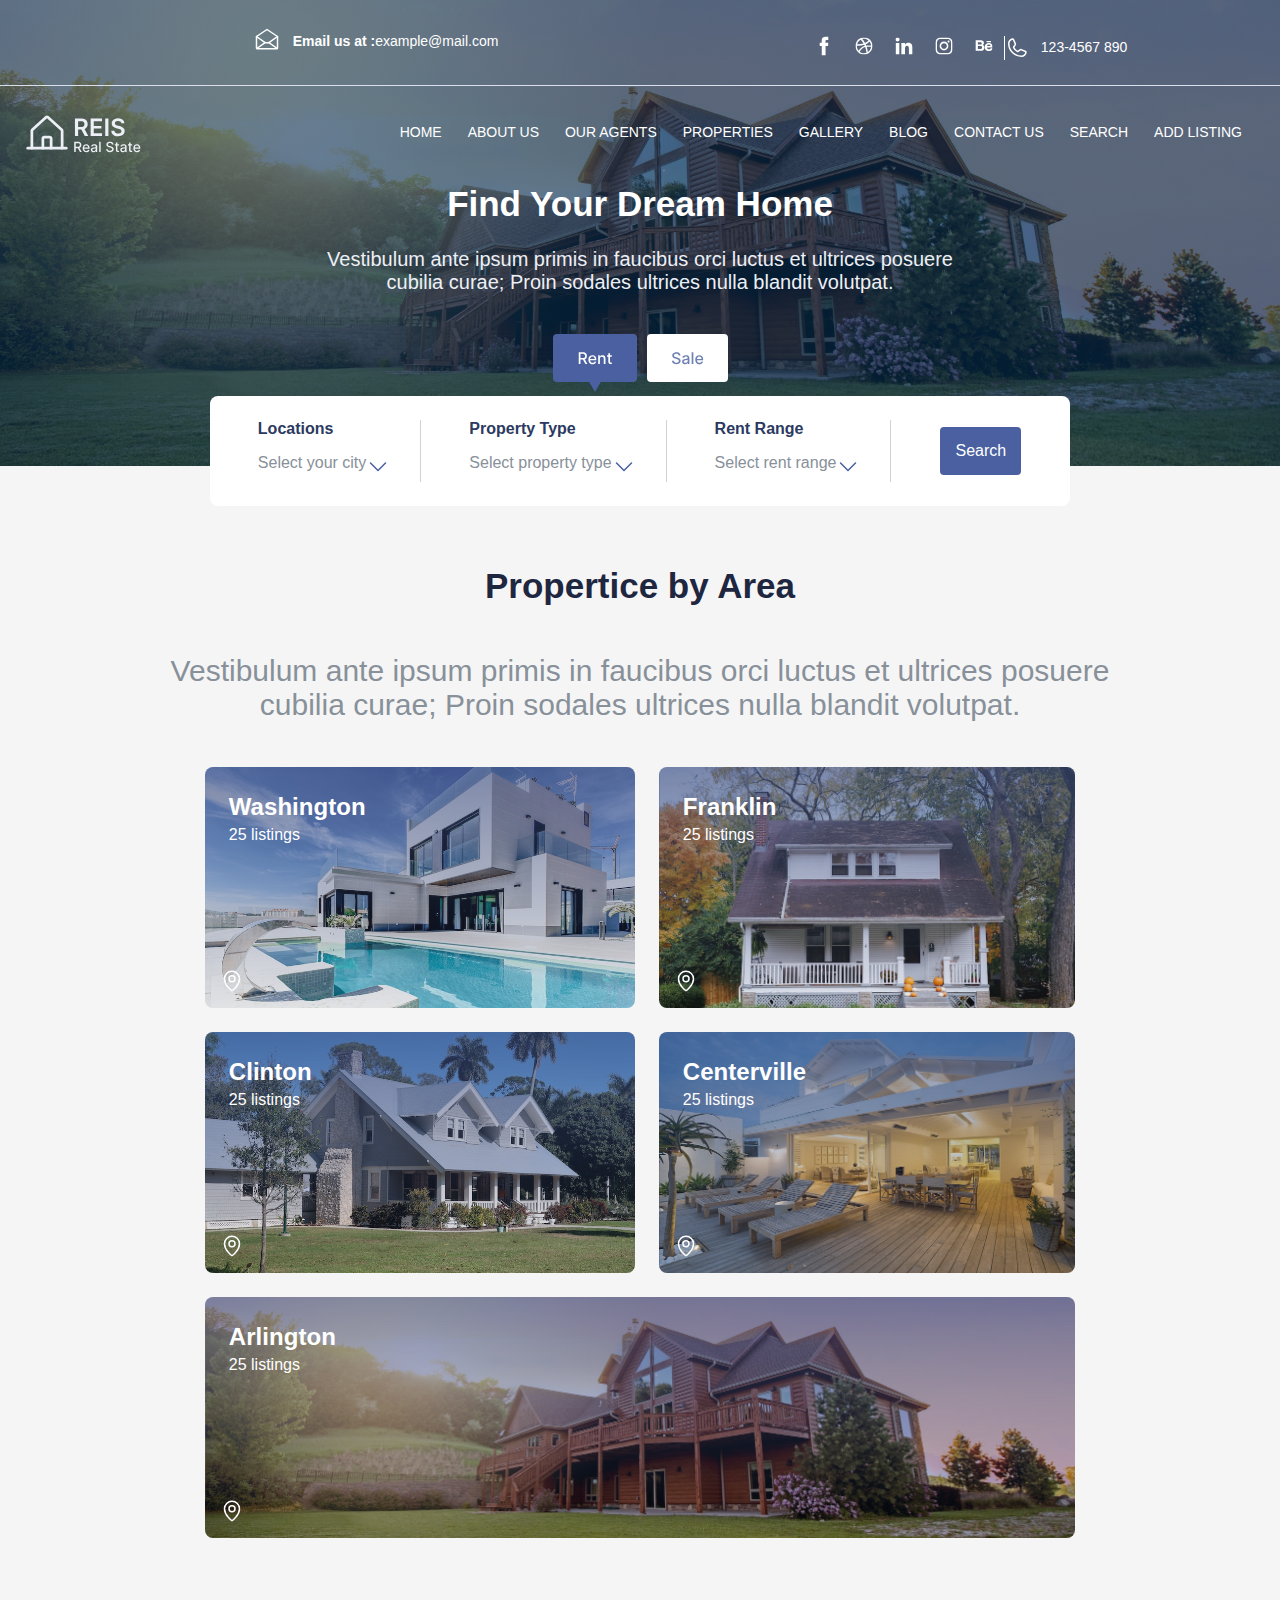
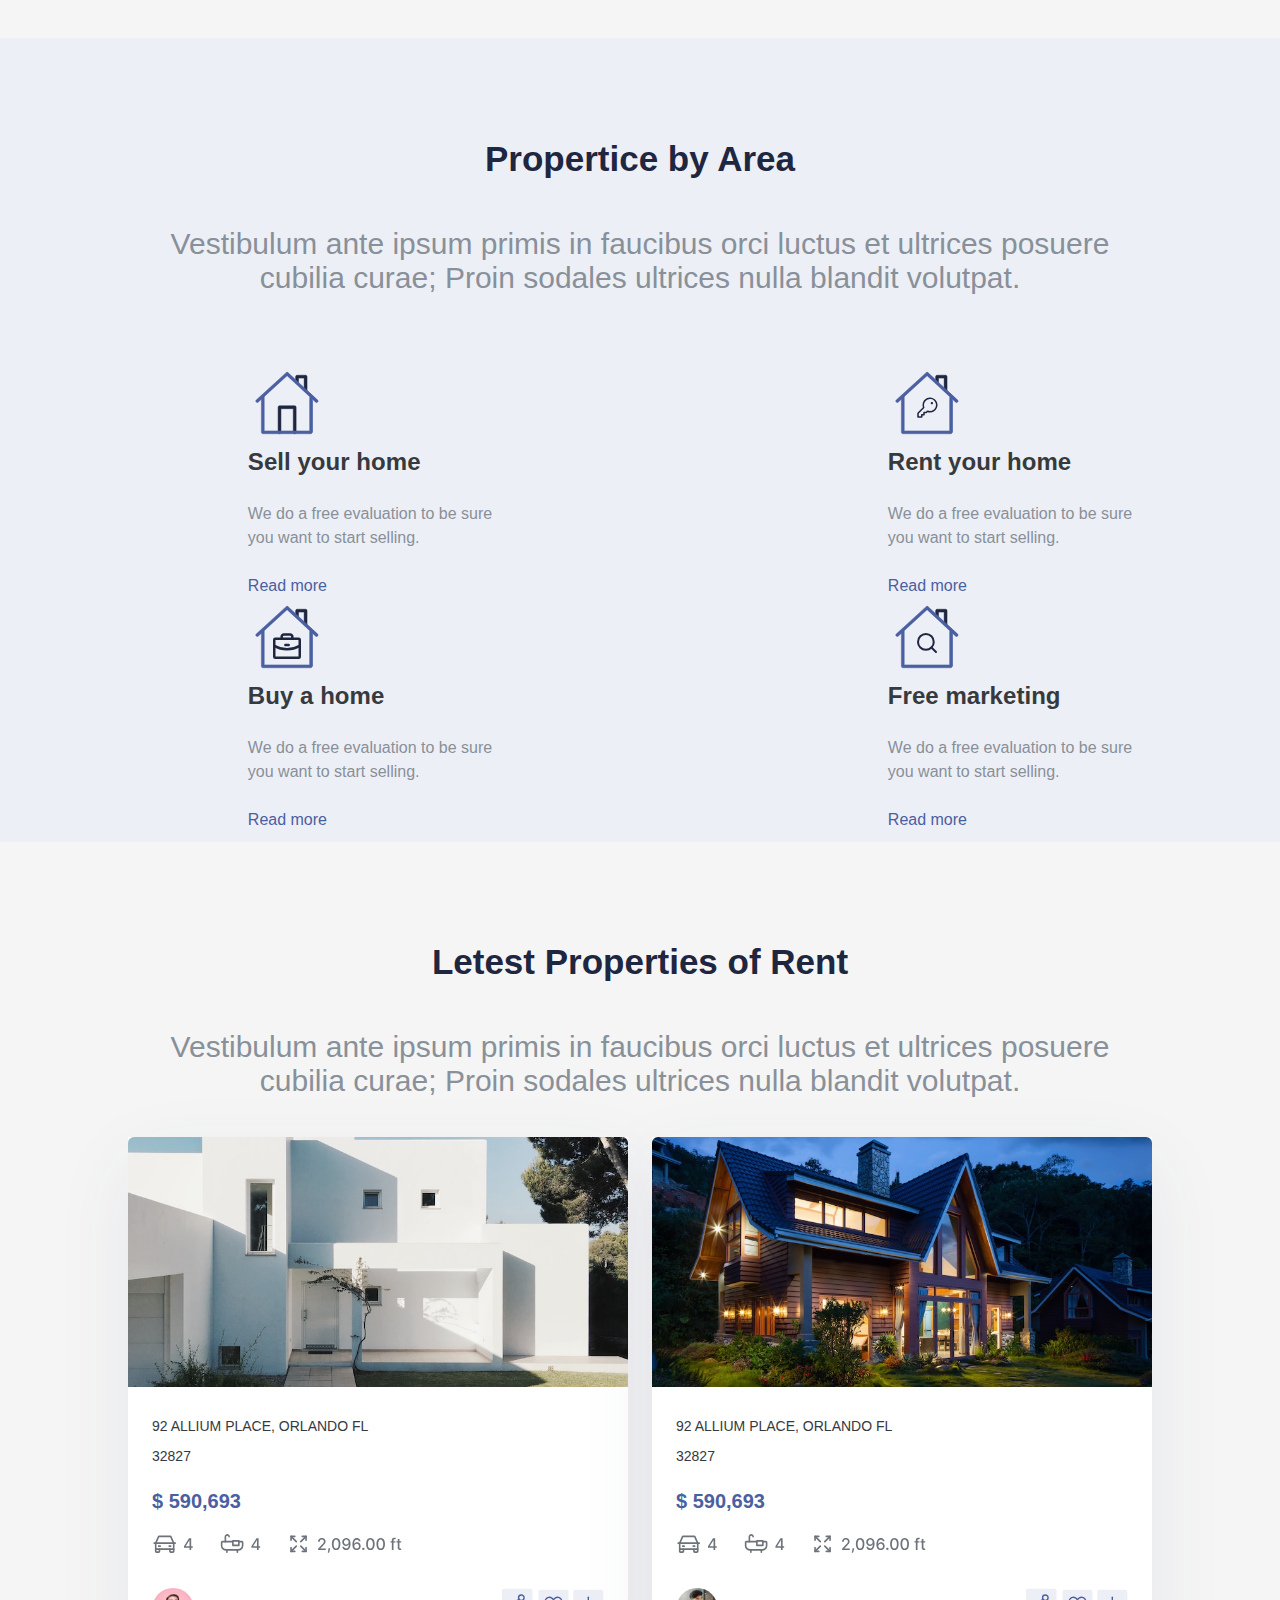
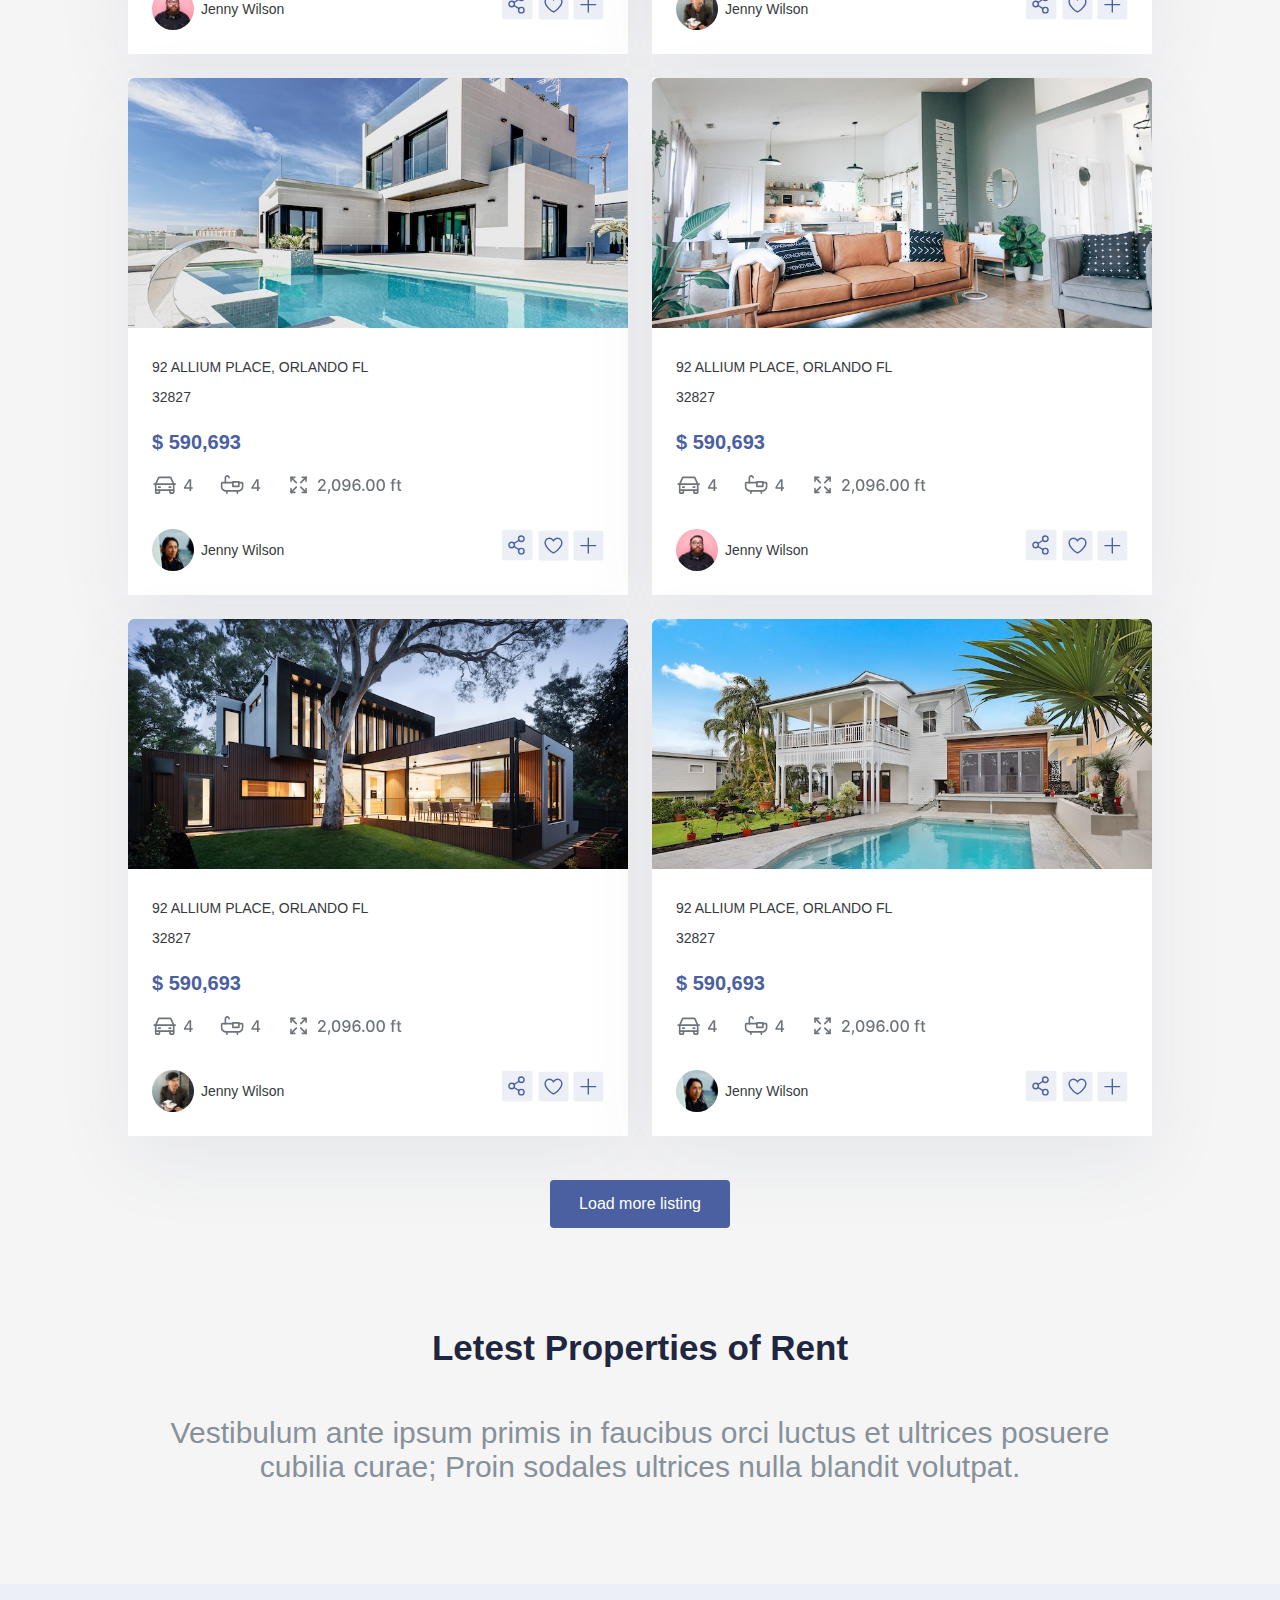
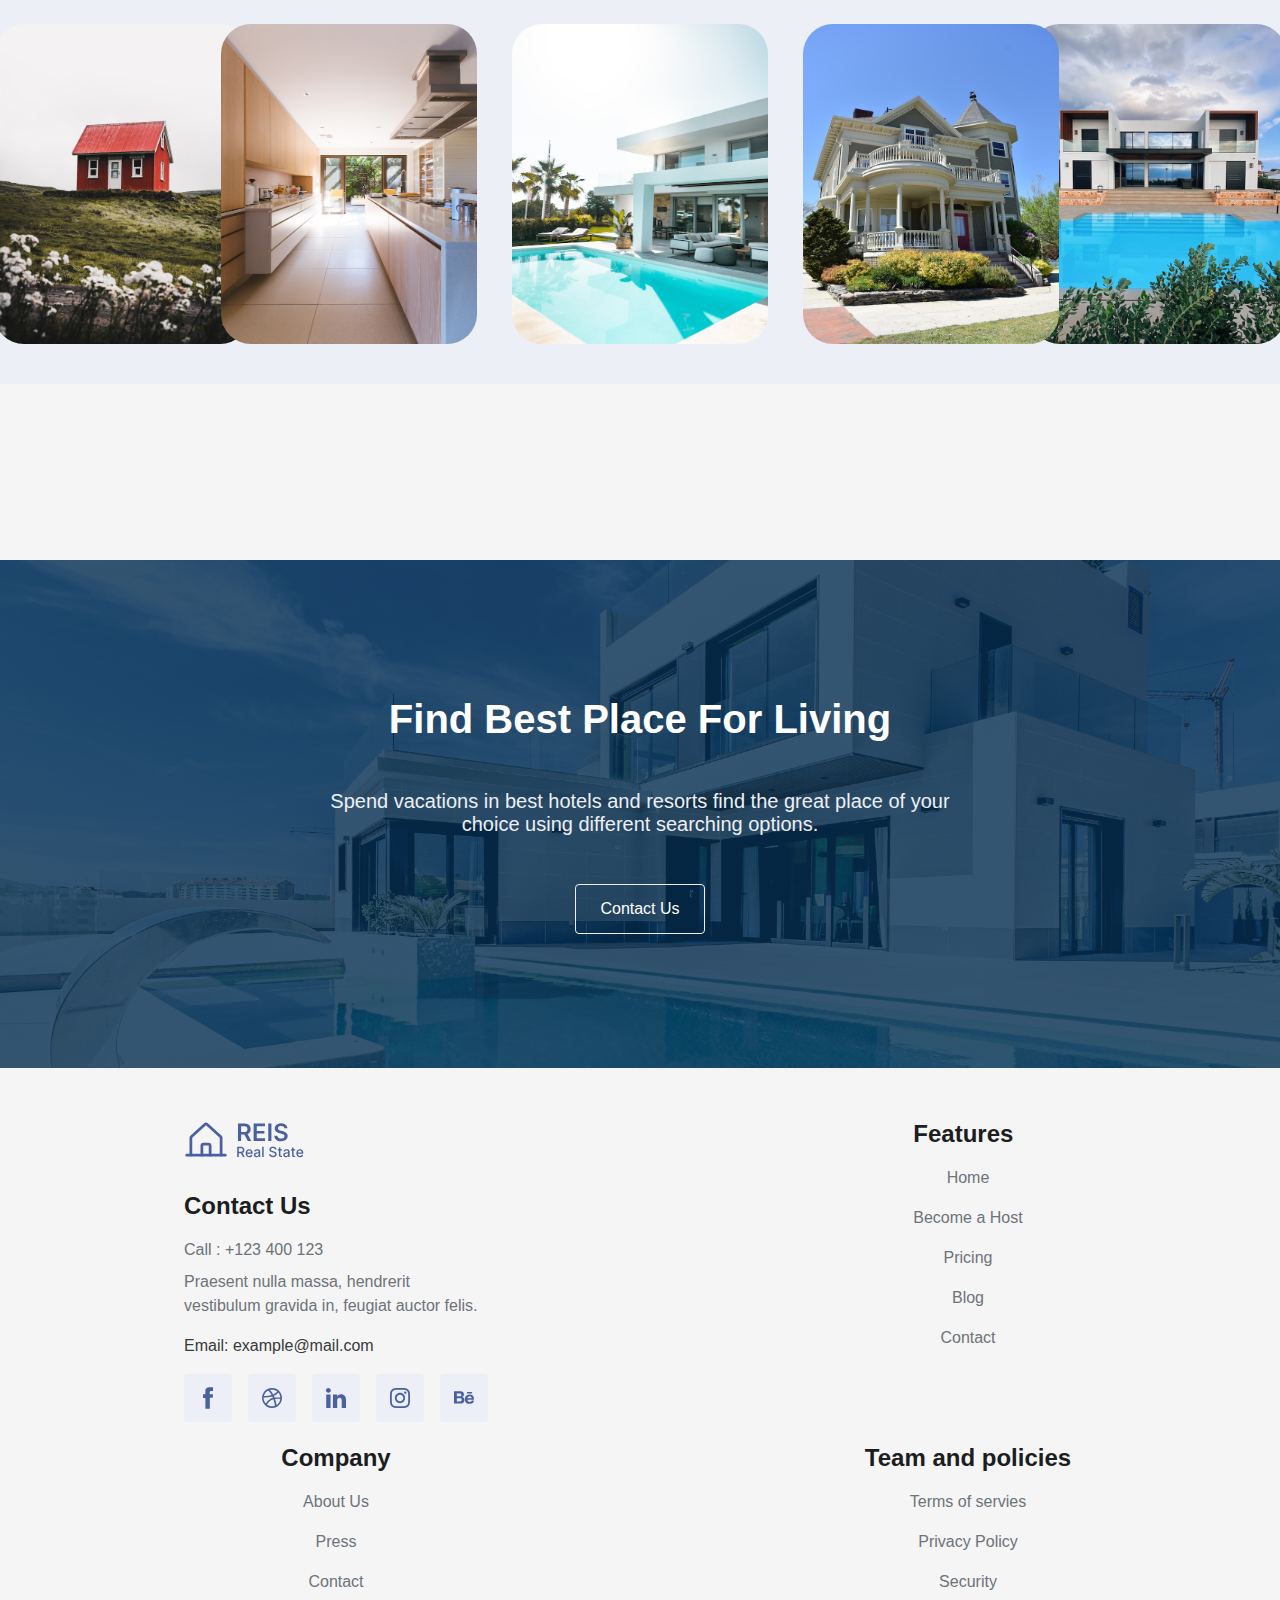
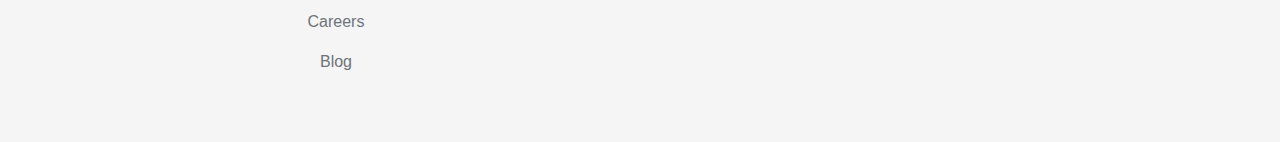
<file: index.html>
<!DOCTYPE html>
<html lang="en">

<head>
   <meta charset="UTF-8">
   <meta http-equiv="X-UA-Compatible" content="IE=edge">
   <meta name="viewport" content="width=/, initial-scale=1.0">
   <link rel="stylesheet" href="css/style.css">
   <title>Document</title>
</head>

<body>
   <header>
      <div class="img">
         <div class="header">
            <div class="email">
               <svg width="28" height="28" viewBox="0 0 28 28" fill="none" xmlns="http://www.w3.org/2000/svg">
                  <path
                     d="M3.5 10.5V21.875C3.5 22.1071 3.59219 22.3296 3.75628 22.4937C3.92038 22.6578 4.14294 22.75 4.375 22.75H23.625C23.8571 22.75 24.0796 22.6578 24.2437 22.4937C24.4078 22.3296 24.5 22.1071 24.5 21.875V10.5L14 3.5L3.5 10.5Z"
                     stroke="white" stroke-width="1.5" stroke-linecap="round" stroke-linejoin="round" />
                  <path d="M12.0859 16.625L3.77344 22.4984" stroke="white" stroke-width="1.5" stroke-linecap="round"
                     stroke-linejoin="round" />
                  <path d="M24.2266 22.4984L15.9141 16.625" stroke="white" stroke-width="1.5" stroke-linecap="round"
                     stroke-linejoin="round" />
                  <path d="M24.5 10.5L15.9141 16.625H12.0859L3.5 10.5" stroke="white" stroke-width="1.5"
                     stroke-linecap="round" stroke-linejoin="round" />
               </svg>
               <p class="p"><span>Email us at :</span><a href="#">example@mail.com</a></p>
            </div>
            <div class="contacts">
               <a href="#"><svg class="icon" width="40" height="40" viewBox="0 0 40 40" fill="none"
                     xmlns="http://www.w3.org/2000/svg">
                     <path
                        d="M24.2682 10.7244H21.3603C19.6346 10.7244 17.7152 11.4644 17.7152 14.0148C17.7236 14.9034 17.7152 15.7545 17.7152 16.7123H15.7189V19.9512H17.777V29.2756H21.5589V19.8897H24.0551L24.281 16.7032H21.4937C21.4937 16.7032 21.5 15.2857 21.4937 14.874C21.4937 13.8662 22.5223 13.9239 22.5842 13.9239C23.0737 13.9239 24.0253 13.9254 24.2696 13.9239V10.7244H24.2682Z"
                        fill="white" />
                  </svg></a>
               <a href="#"><svg class="icon" width="40" height="40" viewBox="0 0 40 40" fill="none"
                     xmlns="http://www.w3.org/2000/svg">
                     <g clip-path="url(#clip0_8_45)">
                        <path
                           d="M11.4379 20C11.4379 18.4474 11.8203 17.0147 12.5852 15.7018C13.3501 14.389 14.3889 13.3501 15.7018 12.5852C17.0146 11.8203 18.4474 11.4379 20 11.4379C21.5526 11.4379 22.9853 11.8203 24.2981 12.5852C25.611 13.3501 26.6499 14.389 27.4147 15.7018C28.1796 17.0147 28.562 18.4474 28.562 20C28.562 21.5526 28.1796 22.9853 27.4147 24.2982C26.6499 25.611 25.611 26.6499 24.2981 27.4148C22.9853 28.1797 21.5526 28.5621 20 28.5621C18.4474 28.5621 17.0146 28.1797 15.7018 27.4148C14.3889 26.6499 13.3501 25.611 12.5852 24.2982C11.8203 22.9853 11.4379 21.5526 11.4379 20ZM12.8592 20C12.8592 21.7809 13.4585 23.3506 14.6572 24.7092C15.2052 23.636 16.0728 22.6143 17.2601 21.6439C18.4474 20.6735 19.6061 20.0628 20.7363 19.8116C20.5651 19.4121 20.3995 19.0525 20.2397 18.7328C18.2761 19.3607 16.1527 19.6746 13.8695 19.6746C13.4243 19.6746 13.0932 19.6689 12.8763 19.6575C12.8763 19.7032 12.8735 19.7603 12.8677 19.8288C12.862 19.8973 12.8592 19.9543 12.8592 20ZM13.0818 18.2362C13.3329 18.259 13.704 18.2705 14.1949 18.2705C16.1014 18.2705 17.9108 18.0136 19.6232 17.4999C18.7556 15.9587 17.8024 14.6744 16.7635 13.6469C15.8616 14.1036 15.0882 14.7372 14.4432 15.5477C13.7982 16.3583 13.3444 17.2544 13.0818 18.2362ZM15.6333 25.6339C16.9233 26.6385 18.3789 27.1408 20 27.1408C20.8448 27.1408 21.6838 26.981 22.5172 26.6613C22.2889 24.7092 21.8437 22.8198 21.1815 20.9932C20.1312 21.2215 19.0724 21.798 18.005 22.7227C16.9376 23.6475 16.147 24.6178 15.6333 25.6339ZM18.2533 13.099C19.2579 14.1378 20.1883 15.4335 21.0445 16.9861C22.5971 16.3354 23.7673 15.5078 24.555 14.5031C23.2307 13.4072 21.7124 12.8592 20 12.8592C19.4177 12.8592 18.8355 12.9391 18.2533 13.099ZM21.661 18.202C21.8322 18.5673 22.0263 19.0296 22.2432 19.589C23.088 19.5091 24.007 19.4692 25.0002 19.4692C25.708 19.4692 26.4101 19.4863 27.1065 19.5205C27.0152 17.9679 26.4558 16.5866 25.4283 15.3765C24.6863 16.4838 23.4305 17.4257 21.661 18.202ZM22.6713 20.7877C23.2536 22.4773 23.6474 24.2125 23.8529 25.9935C24.7548 25.4112 25.4911 24.6635 26.0619 23.7502C26.6327 22.8369 26.9752 21.8494 27.0894 20.7877C26.256 20.7306 25.4968 20.7021 24.8119 20.7021C24.184 20.7021 23.4705 20.7306 22.6713 20.7877Z"
                           fill="white" />
                     </g>
                     <defs>
                        <clipPath id="clip0_8_45">
                           <rect width="17.1242" height="17.1242" fill="white" transform="translate(11.4379 11.4379)" />
                        </clipPath>
                     </defs>
                  </svg></a>
               <a href="#"><svg class="icon" width="40" height="40" viewBox="0 0 40 40" fill="none"
                     xmlns="http://www.w3.org/2000/svg">
                     <g clip-path="url(#clip0_8_46)">
                        <path
                           d="M11.4379 13.4268C11.4379 12.8503 11.6307 12.3746 12.0164 11.9998C12.4021 11.6251 12.9035 11.4377 13.5205 11.4377C14.1266 11.4377 14.617 11.6222 14.9916 11.9912C15.3773 12.3717 15.5702 12.8676 15.5702 13.4787C15.5702 14.0322 15.3828 14.4935 15.0082 14.8625C14.6225 15.243 14.1156 15.4333 13.4875 15.4333H13.4709C12.8649 15.4333 12.3745 15.243 11.9999 14.8625C11.6252 14.482 11.4379 14.0034 11.4379 13.4268ZM11.6527 28.5618V17.0073H15.3222V28.5618H11.6527ZM17.3553 28.5618H21.0248V22.11C21.0248 21.7064 21.0688 21.395 21.157 21.176C21.3113 20.7839 21.5454 20.4523 21.8595 20.1814C22.1735 19.9104 22.5675 19.7749 23.0413 19.7749C24.2755 19.7749 24.8926 20.6455 24.8926 22.3868V28.5618H28.5621V21.937C28.5621 20.2304 28.1764 18.936 27.405 18.0538C26.6336 17.1717 25.6144 16.7306 24.3471 16.7306C22.9256 16.7306 21.8182 17.3706 21.0248 18.6506V18.6852H21.0082L21.0248 18.6506V17.0073H17.3553C17.3773 17.3763 17.3884 18.5237 17.3884 20.4495C17.3884 22.3752 17.3773 25.0793 17.3553 28.5618Z"
                           fill="white" />
                     </g>
                     <defs>
                        <clipPath id="clip0_8_46">
                           <rect width="17.1242" height="17.1242" fill="white" transform="translate(11.4379 11.4379)" />
                        </clipPath>
                     </defs>
                  </svg></a>
               <a href="#"><svg class="icon" width="40" height="40" viewBox="0 0 40 40" fill="none"
                     xmlns="http://www.w3.org/2000/svg">
                     <g clip-path="url(#clip0_8_47)">
                        <path
                           d="M17.1464 20C17.1464 18.4238 18.4238 17.1457 20 17.1457C21.5761 17.1457 22.8542 18.4238 22.8542 20C22.8542 21.5762 21.5761 22.8543 20 22.8543C18.4238 22.8543 17.1464 21.5762 17.1464 20ZM15.6034 20C15.6034 22.4282 17.5717 24.3965 20 24.3965C22.4282 24.3965 24.3965 22.4282 24.3965 20C24.3965 17.5718 22.4282 15.6035 20 15.6035C17.5717 15.6035 15.6034 17.5718 15.6034 20ZM23.5431 15.4292C23.5431 15.9963 24.003 16.4569 24.5708 16.4569C25.1379 16.4569 25.5985 15.9963 25.5985 15.4292C25.5985 14.8621 25.1386 14.4021 24.5708 14.4021C24.003 14.4021 23.5431 14.8621 23.5431 15.4292ZM16.5405 26.9693C15.7058 26.9313 15.2521 26.7923 14.9505 26.6747C14.5508 26.5191 14.2658 26.3337 13.9657 26.0343C13.6662 25.7348 13.4802 25.4499 13.3253 25.0501C13.2077 24.7486 13.0687 24.2949 13.0306 23.4601C12.9891 22.5576 12.9808 22.2865 12.9808 20C12.9808 17.7135 12.9898 17.4431 13.0306 16.5399C13.0687 15.7051 13.2084 15.2521 13.3253 14.9499C13.4809 14.5501 13.6662 14.2652 13.9657 13.965C14.2652 13.6656 14.5501 13.4795 14.9505 13.3246C15.2521 13.207 15.7058 13.068 16.5405 13.03C17.4431 12.9885 17.7142 12.9802 20 12.9802C22.2864 12.9802 22.5568 12.9892 23.4601 13.03C24.2948 13.068 24.7478 13.2077 25.0501 13.3246C25.4498 13.4795 25.7348 13.6656 26.0349 13.965C26.3344 14.2645 26.5197 14.5501 26.6753 14.9499C26.7929 15.2514 26.9319 15.7051 26.97 16.5399C27.0115 17.4431 27.0198 17.7135 27.0198 20C27.0198 22.2858 27.0115 22.5569 26.97 23.4601C26.9319 24.2949 26.7922 24.7486 26.6753 25.0501C26.5197 25.4499 26.3344 25.7348 26.0349 26.0343C25.7355 26.3337 25.4498 26.5191 25.0501 26.6747C24.7485 26.7923 24.2948 26.9313 23.4601 26.9693C22.5575 27.0108 22.2864 27.0191 20 27.0191C17.7142 27.0191 17.4431 27.0108 16.5405 26.9693ZM16.47 11.4898C15.5585 11.5313 14.936 11.6758 14.3917 11.8875C13.8288 12.106 13.3515 12.3992 12.875 12.8751C12.3992 13.3509 12.106 13.8281 11.8874 14.3918C11.6758 14.9361 11.5312 15.5585 11.4897 16.47C11.4475 17.383 11.4379 17.6748 11.4379 20C11.4379 22.3252 11.4475 22.617 11.4897 23.53C11.5312 24.4415 11.6758 25.0639 11.8874 25.6082C12.106 26.1712 12.3985 26.6491 12.875 27.1249C13.3509 27.6008 13.8281 27.8933 14.3917 28.1125C14.9367 28.3242 15.5585 28.4687 16.47 28.5102C17.3836 28.5517 17.6748 28.5621 20 28.5621C22.3258 28.5621 22.617 28.5524 23.5299 28.5102C24.4415 28.4687 25.0639 28.3242 25.6082 28.1125C26.1712 27.8933 26.6484 27.6008 27.1249 27.1249C27.6007 26.6491 27.8933 26.1712 28.1125 25.6082C28.3241 25.0639 28.4694 24.4415 28.5102 23.53C28.5517 22.6163 28.5614 22.3252 28.5614 20C28.5614 17.6748 28.5517 17.383 28.5102 16.47C28.4687 15.5585 28.3241 14.9361 28.1125 14.3918C27.8933 13.8288 27.6007 13.3516 27.1249 12.8751C26.6491 12.3992 26.1712 12.106 25.6089 11.8875C25.0639 11.6758 24.4415 11.5306 23.5306 11.4898C22.6177 11.4483 22.3258 11.4379 20.0007 11.4379C17.6748 11.4379 17.3836 11.4476 16.47 11.4898Z"
                           fill="white" />
                     </g>
                     <defs>
                        <clipPath id="clip0_8_47">
                           <rect width="17.1242" height="17.1242" fill="white" transform="translate(11.4379 11.4379)" />
                        </clipPath>
                     </defs>
                  </svg></a>
               <a href="#"><svg class="icon" width="40" height="40" viewBox="0 0 40 40" fill="none"
                     xmlns="http://www.w3.org/2000/svg">
                     <g clip-path="url(#clip0_8_48)">
                        <path
                           d="M18.3478 19.0768C18.3478 19.0768 19.968 18.9581 19.968 17.0827C19.968 15.2072 18.6425 14.2919 16.9634 14.2919H11.4381V24.7724H16.9634C16.9634 24.7724 20.3363 24.8776 20.3363 21.6791C20.3363 21.6791 20.4834 19.0768 18.3478 19.0768V19.0768ZM16.5657 16.1547H16.9634C16.9634 16.1547 17.7144 16.1547 17.7144 17.2452C17.7144 18.3355 17.2727 18.4936 16.7717 18.4936H13.8726V16.1547H16.5657V16.1547ZM16.8072 22.9097H13.8726V20.1089H16.9634C16.9634 20.1089 18.0828 20.0944 18.0828 21.5482C18.0828 22.7741 17.2467 22.9004 16.8072 22.9097V22.9097ZM24.8347 16.9585C20.7514 16.9585 20.755 20.9854 20.755 20.9854C20.755 20.9854 20.4749 24.9916 24.8347 24.9916C24.8347 24.9916 28.4679 25.1965 28.4679 22.2047H26.5994C26.5994 22.2047 26.6618 23.3314 24.8971 23.3314C24.8971 23.3314 23.0283 23.455 23.0283 21.508H28.5303C28.5303 21.508 29.1323 16.9585 24.8347 16.9585ZM23.0077 20.1089C23.0077 20.1089 23.2359 18.4935 24.8763 18.4935C26.5163 18.4935 26.4957 20.1089 26.4957 20.1089H23.0077ZM26.931 16.2H22.5503V14.9094H26.931V16.2Z"
                           fill="white" />
                     </g>
                     <defs>
                        <clipPath id="clip0_8_48">
                           <rect width="17.1242" height="17.1242" fill="white" transform="translate(11.4379 11.4379)" />
                        </clipPath>
                     </defs>
                  </svg></a>
               <div class="phone">
                  <a class = "phone-icon" href="#"><svg width="24" height="24" viewBox="0 0 24 24" fill="none"
                        xmlns="http://www.w3.org/2000/svg">
                        <path
                           d="M8.67187 11.7C9.44364 13.2938 10.7324 14.5792 12.3281 15.3469C12.4458 15.4026 12.576 15.4267 12.7059 15.4169C12.8358 15.407 12.9608 15.3635 13.0687 15.2906L15.4125 13.725C15.516 13.6548 15.6357 13.6119 15.7603 13.6004C15.8849 13.589 16.0104 13.6092 16.125 13.6594L20.5125 15.5437C20.6625 15.6062 20.7877 15.7161 20.869 15.8567C20.9504 15.9973 20.9832 16.1608 20.9625 16.3219C20.8234 17.4073 20.2937 18.4048 19.4723 19.1278C18.6509 19.8508 17.5943 20.2498 16.5 20.25C13.1185 20.25 9.87548 18.9067 7.48439 16.5156C5.0933 14.1245 3.75 10.8815 3.75 7.5C3.75025 6.40575 4.1492 5.34908 4.87221 4.52771C5.59522 3.70634 6.59274 3.17656 7.67812 3.0375C7.83922 3.01681 8.00266 3.04964 8.14326 3.13096C8.28386 3.21227 8.39384 3.33755 8.45625 3.4875L10.3406 7.88438C10.3896 7.9972 10.4101 8.12035 10.4003 8.24296C10.3905 8.36558 10.3507 8.4839 10.2844 8.5875L8.71875 10.9688C8.64905 11.0765 8.60814 11.2002 8.59993 11.3283C8.59172 11.4563 8.61649 11.5843 8.67187 11.7V11.7Z"
                           stroke="white" stroke-width="1.5" stroke-linecap="round" stroke-linejoin="round" />
                     </svg></a>
                  <a class = "number">123-4567 890</a>
               </div>
            </div>
         </div>
         <nav class="nav">
            <div class="logo">
               <a href="index.html"><svg width="44" height="44" viewBox="0 0 44 44" fill="none"
                     xmlns="http://www.w3.org/2000/svg">
                     <path
                        d="M37.125 37.125V19.8515C37.1219 19.6613 37.0808 19.4735 37.0041 19.2993C36.9273 19.1252 36.8165 18.9682 36.6781 18.8375L22.9281 6.34217C22.6746 6.11027 22.3435 5.98167 22 5.98167C21.6565 5.98167 21.3254 6.11027 21.0719 6.34217L7.32187 18.8375C7.18351 18.9682 7.07269 19.1252 6.99595 19.2993C6.9192 19.4735 6.87808 19.6613 6.875 19.8515V37.125"
                        stroke="#EDEFF6" stroke-width="2.75" stroke-linecap="round" stroke-linejoin="round" />
                     <path d="M2.75 37.125H41.25" stroke="#EDEFF6" stroke-width="2.75" stroke-linecap="round"
                        stroke-linejoin="round" />
                     <path
                        d="M26.125 37.125V27.5C26.125 27.1353 25.9801 26.7856 25.7223 26.5277C25.4644 26.2699 25.1147 26.125 24.75 26.125H19.25C18.8853 26.125 18.5356 26.2699 18.2777 26.5277C18.0199 26.7856 17.875 27.1353 17.875 27.5V37.125"
                        stroke="#EDEFF6" stroke-width="2.75" stroke-linecap="round" stroke-linejoin="round" />
                  </svg>
                  <svg width="68" height="40" viewBox="0 0 68 40" fill="none" xmlns="http://www.w3.org/2000/svg">
                     <path
                        d="M1.9699 21V3.54545H8.51536C9.85627 3.54545 10.9813 3.77841 11.8904 4.24432C12.8051 4.71023 13.4955 5.36364 13.9614 6.20454C14.433 7.03977 14.6688 8.0142 14.6688 9.12784C14.6688 10.2472 14.4301 11.2187 13.9529 12.0426C13.4813 12.8608 12.7852 13.4943 11.8648 13.9432C10.9443 14.3864 9.81365 14.608 8.47274 14.608H3.81081V11.983H8.04661C8.8307 11.983 9.47274 11.875 9.97274 11.6591C10.4727 11.4375 10.8421 11.1165 11.0807 10.696C11.325 10.2699 11.4472 9.74716 11.4472 9.12784C11.4472 8.50852 11.325 7.98011 11.0807 7.54261C10.8364 7.09943 10.4642 6.7642 9.96422 6.53693C9.46422 6.30398 8.81933 6.1875 8.02956 6.1875H5.13183V21H1.9699ZM10.9869 13.0909L15.308 21H11.7796L7.53524 13.0909H10.9869ZM17.6273 21V3.54545H28.9796V6.19602H20.7892V10.9347H28.3915V13.5852H20.7892V18.3494H29.0477V21H17.6273ZM35.4153 3.54545V21H32.2534V3.54545H35.4153ZM48.3731 8.34375C48.2936 7.59943 47.9584 7.01989 47.3675 6.60511C46.7822 6.19034 46.0209 5.98295 45.0834 5.98295C44.4243 5.98295 43.8589 6.08239 43.3873 6.28125C42.9157 6.48011 42.555 6.75 42.305 7.09091C42.055 7.43182 41.9271 7.82102 41.9214 8.25852C41.9214 8.62216 42.0038 8.9375 42.1686 9.20455C42.339 9.47159 42.5692 9.69886 42.8589 9.88636C43.1487 10.0682 43.4697 10.2216 43.822 10.3466C44.1743 10.4716 44.5294 10.5767 44.8873 10.6619L46.5237 11.071C47.1828 11.2244 47.8163 11.4318 48.4243 11.6932C49.0379 11.9545 49.5862 12.2841 50.0692 12.6818C50.5578 13.0795 50.9442 13.5597 51.2282 14.1222C51.5123 14.6847 51.6544 15.3437 51.6544 16.0994C51.6544 17.1222 51.393 18.0227 50.8703 18.8011C50.3476 19.5739 49.5919 20.179 48.6032 20.6165C47.6203 21.0483 46.43 21.2642 45.0322 21.2642C43.6743 21.2642 42.4953 21.054 41.4953 20.6335C40.501 20.2131 39.7226 19.5994 39.1601 18.7926C38.6032 17.9858 38.3021 17.0028 38.2567 15.8438H41.3675C41.4129 16.4517 41.6004 16.9574 41.93 17.3608C42.2595 17.7642 42.6885 18.0653 43.2169 18.2642C43.751 18.4631 44.3476 18.5625 45.0067 18.5625C45.6942 18.5625 46.2964 18.4602 46.8135 18.2557C47.3362 18.0455 47.7453 17.7557 48.0407 17.3864C48.3362 17.0114 48.4868 16.5739 48.4925 16.0739C48.4868 15.6193 48.3532 15.2443 48.0919 14.9489C47.8305 14.6477 47.464 14.3977 46.9925 14.1989C46.5265 13.9943 45.9811 13.8125 45.3561 13.6534L43.3703 13.142C41.9328 12.7727 40.7964 12.2131 39.9612 11.4631C39.1317 10.7074 38.7169 9.70455 38.7169 8.45454C38.7169 7.42614 38.9953 6.52557 39.5521 5.75284C40.1146 4.98011 40.8788 4.38068 41.8447 3.95454C42.8106 3.52273 43.9044 3.30682 45.126 3.30682C46.3646 3.30682 47.4498 3.52273 48.3817 3.95454C49.3192 4.38068 50.055 4.97443 50.589 5.73579C51.1231 6.49148 51.3987 7.3608 51.4157 8.34375H48.3731Z"
                        fill="#EDEFF6" />
                     <path
                        d="M1.19869 37V26.8182H4.82795C5.61677 26.8182 6.27137 26.9541 6.79173 27.2259C7.3154 27.4976 7.7065 27.8738 7.96502 28.3544C8.22354 28.8317 8.35281 29.3835 8.35281 30.0099C8.35281 30.633 8.22189 31.1816 7.96005 31.6555C7.70153 32.1262 7.31043 32.4924 6.78675 32.7543C6.26639 33.0161 5.6118 33.147 4.82298 33.147H2.07369V31.8246H4.68377C5.18093 31.8246 5.58529 31.7533 5.89684 31.6108C6.21171 31.4683 6.44206 31.2611 6.58789 30.9893C6.73372 30.7176 6.80664 30.3911 6.80664 30.0099C6.80664 29.6255 6.73207 29.2924 6.58292 29.0107C6.43709 28.7289 6.20674 28.5135 5.89187 28.3643C5.58031 28.2119 5.17099 28.1357 4.66389 28.1357H2.73491V37H1.19869ZM6.22496 32.4062L8.74059 37H6.99059L4.52468 32.4062H6.22496ZM13.2983 37.1541C12.5459 37.1541 11.898 36.9934 11.3544 36.6719C10.8142 36.3471 10.3965 35.8913 10.1016 35.3047C9.8099 34.7147 9.66406 34.0237 9.66406 33.2315C9.66406 32.4493 9.8099 31.7599 10.1016 31.1634C10.3965 30.5668 10.8075 30.1011 11.3345 29.7663C11.8648 29.4316 12.4846 29.2642 13.1939 29.2642C13.6248 29.2642 14.0424 29.3355 14.4467 29.478C14.8511 29.6205 15.214 29.8442 15.5355 30.1491C15.857 30.4541 16.1106 30.8501 16.2962 31.3374C16.4818 31.8213 16.5746 32.4096 16.5746 33.1023V33.6293H10.5043V32.5156H15.1179C15.1179 32.1245 15.0384 31.7782 14.8793 31.4766C14.7202 31.1716 14.4964 30.9313 14.2081 30.7557C13.9231 30.58 13.5883 30.4922 13.2038 30.4922C12.7862 30.4922 12.4216 30.5949 12.1101 30.8004C11.8018 31.0026 11.5632 31.2678 11.3942 31.5959C11.2285 31.9207 11.1456 32.2737 11.1456 32.6548V33.5249C11.1456 34.0353 11.2351 34.4695 11.4141 34.8274C11.5964 35.1854 11.8499 35.4588 12.1747 35.6477C12.4995 35.8333 12.879 35.9261 13.3132 35.9261C13.5949 35.9261 13.8518 35.8864 14.0838 35.8068C14.3158 35.724 14.5163 35.6013 14.6854 35.4389C14.8544 35.2765 14.9837 35.076 15.0732 34.8374L16.4801 35.0909C16.3674 35.5052 16.1652 35.8681 15.8736 36.1797C15.5852 36.4879 15.2223 36.7282 14.7848 36.9006C14.3506 37.0696 13.8551 37.1541 13.2983 37.1541ZM20.4462 37.169C19.9623 37.169 19.5248 37.0795 19.1337 36.9006C18.7426 36.7183 18.4327 36.4548 18.204 36.1101C17.9786 35.7654 17.8659 35.3428 17.8659 34.8423C17.8659 34.4115 17.9488 34.0568 18.1145 33.7784C18.2802 33.5 18.504 33.2796 18.7857 33.1172C19.0674 32.9548 19.3823 32.8321 19.7303 32.7493C20.0783 32.6664 20.4329 32.6035 20.7942 32.5604C21.2516 32.5073 21.6228 32.4643 21.9078 32.4311C22.1929 32.3946 22.4 32.3366 22.5293 32.2571C22.6586 32.1776 22.7232 32.0483 22.7232 31.8693V31.8345C22.7232 31.4003 22.6006 31.0639 22.3553 30.8253C22.1133 30.5866 21.7521 30.4673 21.2715 30.4673C20.771 30.4673 20.3766 30.5784 20.0882 30.8004C19.8032 31.0192 19.606 31.2628 19.4966 31.5312L18.0996 31.2131C18.2653 30.7491 18.5073 30.3745 18.8255 30.0895C19.147 29.8011 19.5165 29.5923 19.9341 29.4631C20.3517 29.3305 20.7909 29.2642 21.2516 29.2642C21.5565 29.2642 21.8797 29.3007 22.2211 29.3736C22.5658 29.4432 22.8873 29.5724 23.1855 29.7614C23.4872 29.9503 23.7341 30.2204 23.9263 30.5717C24.1185 30.9197 24.2147 31.3722 24.2147 31.929V37H22.763V35.956H22.7033C22.6072 36.1482 22.463 36.3371 22.2708 36.5227C22.0785 36.7083 21.8316 36.8625 21.53 36.9851C21.2284 37.1077 20.8671 37.169 20.4462 37.169ZM20.7694 35.9759C21.1803 35.9759 21.5317 35.8946 21.8233 35.7322C22.1183 35.5698 22.342 35.3577 22.4945 35.0959C22.6503 34.8307 22.7282 34.5473 22.7282 34.2457V33.2614C22.6751 33.3144 22.5724 33.3641 22.4199 33.4105C22.2708 33.4536 22.1001 33.4917 21.9078 33.5249C21.7156 33.5547 21.5284 33.5829 21.3461 33.6094C21.1638 33.6326 21.0113 33.6525 20.8887 33.669C20.6003 33.7055 20.3368 33.7668 20.0982 33.853C19.8629 33.9392 19.6739 34.0634 19.5314 34.2259C19.3922 34.3849 19.3226 34.5971 19.3226 34.8622C19.3226 35.2301 19.4585 35.5085 19.7303 35.6974C20.0021 35.883 20.3484 35.9759 20.7694 35.9759ZM27.6811 26.8182V37H26.1946V26.8182H27.6811ZM39.0586 29.4929C39.0056 29.0223 38.7868 28.6577 38.4023 28.3991C38.0179 28.1373 37.534 28.0064 36.9506 28.0064C36.533 28.0064 36.1718 28.0727 35.8668 28.2053C35.5619 28.3345 35.3249 28.5135 35.1559 28.7422C34.9902 28.9676 34.9073 29.2244 34.9073 29.5128C34.9073 29.7547 34.9637 29.9635 35.0763 30.1392C35.1924 30.3149 35.3432 30.4624 35.5288 30.5817C35.7177 30.6977 35.9199 30.7955 36.1353 30.875C36.3507 30.9512 36.5579 31.0142 36.7567 31.0639L37.7511 31.3224C38.0759 31.402 38.409 31.5097 38.7504 31.6456C39.0917 31.7815 39.4083 31.9605 39.6999 32.1825C39.9916 32.4046 40.2269 32.6797 40.4059 33.0078C40.5882 33.3359 40.6793 33.7287 40.6793 34.1861C40.6793 34.7628 40.5302 35.2749 40.2319 35.7223C39.9369 36.1697 39.5077 36.5227 38.9442 36.7812C38.3841 37.0398 37.7063 37.169 36.9109 37.169C36.1486 37.169 35.489 37.0481 34.9322 36.8061C34.3754 36.5642 33.9395 36.2211 33.6246 35.777C33.3098 35.3295 33.1358 34.7992 33.1026 34.1861H34.6438C34.6737 34.554 34.793 34.8606 35.0018 35.1058C35.2139 35.3478 35.484 35.5284 35.8121 35.6477C36.1436 35.7637 36.5065 35.8217 36.9009 35.8217C37.3351 35.8217 37.7212 35.7538 38.0593 35.6179C38.4007 35.4787 38.6692 35.2865 38.8647 35.0412C39.0603 34.7926 39.158 34.5026 39.158 34.1712C39.158 33.8696 39.0719 33.6226 38.8995 33.4304C38.7305 33.2382 38.5001 33.0791 38.2085 32.9531C37.9201 32.8272 37.5936 32.7161 37.229 32.62L36.0259 32.2919C35.2106 32.0698 34.5643 31.7434 34.087 31.3125C33.613 30.8816 33.3761 30.3116 33.3761 29.6023C33.3761 29.0156 33.5352 28.5036 33.8533 28.0661C34.1715 27.6286 34.6024 27.2888 35.146 27.0469C35.6895 26.8016 36.3027 26.679 36.9854 26.679C37.6748 26.679 38.283 26.8 38.81 27.0419C39.3403 27.2839 39.7579 27.617 40.0629 28.0412C40.3678 28.4621 40.5269 28.946 40.5401 29.4929H39.0586ZM45.9604 29.3636V30.5568H41.7892V29.3636H45.9604ZM42.9078 27.5341H44.3944V34.7578C44.3944 35.0462 44.4374 35.2633 44.5236 35.4091C44.6098 35.5516 44.7208 35.6494 44.8567 35.7024C44.9959 35.7521 45.1467 35.777 45.3091 35.777C45.4284 35.777 45.5328 35.7687 45.6223 35.7521C45.7118 35.7356 45.7814 35.7223 45.8311 35.7124L46.0996 36.9403C46.0134 36.9735 45.8908 37.0066 45.7317 37.0398C45.5726 37.0762 45.3738 37.0961 45.1351 37.0994C44.744 37.1061 44.3794 37.0365 44.0414 36.8906C43.7033 36.7448 43.4299 36.5194 43.2211 36.2145C43.0123 35.9096 42.9078 35.5268 42.9078 35.0661V27.5341ZM49.8271 37.169C49.3432 37.169 48.9057 37.0795 48.5146 36.9006C48.1235 36.7183 47.8136 36.4548 47.5849 36.1101C47.3595 35.7654 47.2468 35.3428 47.2468 34.8423C47.2468 34.4115 47.3297 34.0568 47.4954 33.7784C47.6611 33.5 47.8848 33.2796 48.1665 33.1172C48.4483 32.9548 48.7631 32.8321 49.1112 32.7493C49.4592 32.6664 49.8138 32.6035 50.1751 32.5604C50.6325 32.5073 51.0037 32.4643 51.2887 32.4311C51.5737 32.3946 51.7809 32.3366 51.9102 32.2571C52.0394 32.1776 52.104 32.0483 52.104 31.8693V31.8345C52.104 31.4003 51.9814 31.0639 51.7362 30.8253C51.4942 30.5866 51.1329 30.4673 50.6523 30.4673C50.1519 30.4673 49.7575 30.5784 49.4691 30.8004C49.1841 31.0192 48.9869 31.2628 48.8775 31.5312L47.4805 31.2131C47.6462 30.7491 47.8881 30.3745 48.2063 30.0895C48.5278 29.8011 48.8974 29.5923 49.315 29.4631C49.7326 29.3305 50.1718 29.2642 50.6325 29.2642C50.9374 29.2642 51.2605 29.3007 51.6019 29.3736C51.9466 29.4432 52.2681 29.5724 52.5664 29.7614C52.868 29.9503 53.1149 30.2204 53.3072 30.5717C53.4994 30.9197 53.5955 31.3722 53.5955 31.929V37H52.1438V35.956H52.0842C51.988 36.1482 51.8439 36.3371 51.6516 36.5227C51.4594 36.7083 51.2125 36.8625 50.9109 36.9851C50.6093 37.1077 50.248 37.169 49.8271 37.169ZM50.1502 35.9759C50.5612 35.9759 50.9125 35.8946 51.2042 35.7322C51.4992 35.5698 51.7229 35.3577 51.8754 35.0959C52.0311 34.8307 52.109 34.5473 52.109 34.2457V33.2614C52.056 33.3144 51.9532 33.3641 51.8008 33.4105C51.6516 33.4536 51.4809 33.4917 51.2887 33.5249C51.0965 33.5547 50.9092 33.5829 50.7269 33.6094C50.5446 33.6326 50.3922 33.6525 50.2695 33.669C49.9812 33.7055 49.7177 33.7668 49.479 33.853C49.2437 33.9392 49.0548 34.0634 48.9123 34.2259C48.7731 34.3849 48.7035 34.5971 48.7035 34.8622C48.7035 35.2301 48.8394 35.5085 49.1112 35.6974C49.3829 35.883 49.7293 35.9759 50.1502 35.9759ZM59.1401 29.3636V30.5568H54.9689V29.3636H59.1401ZM56.0875 27.5341H57.574V34.7578C57.574 35.0462 57.6171 35.2633 57.7033 35.4091C57.7895 35.5516 57.9005 35.6494 58.0364 35.7024C58.1756 35.7521 58.3264 35.777 58.4888 35.777C58.6081 35.777 58.7125 35.7687 58.802 35.7521C58.8915 35.7356 58.9611 35.7223 59.0108 35.7124L59.2793 36.9403C59.1931 36.9735 59.0705 37.0066 58.9114 37.0398C58.7523 37.0762 58.5534 37.0961 58.3148 37.0994C57.9237 37.1061 57.5591 37.0365 57.2211 36.8906C56.883 36.7448 56.6096 36.5194 56.4007 36.2145C56.1919 35.9096 56.0875 35.5268 56.0875 35.0661V27.5341ZM63.9936 37.1541C63.2412 37.1541 62.5933 36.9934 62.0497 36.6719C61.5095 36.3471 61.0919 35.8913 60.7969 35.3047C60.5052 34.7147 60.3594 34.0237 60.3594 33.2315C60.3594 32.4493 60.5052 31.7599 60.7969 31.1634C61.0919 30.5668 61.5028 30.1011 62.0298 29.7663C62.5601 29.4316 63.1799 29.2642 63.8892 29.2642C64.3201 29.2642 64.7377 29.3355 65.142 29.478C65.5464 29.6205 65.9093 29.8442 66.2308 30.1491C66.5523 30.4541 66.8059 30.8501 66.9915 31.3374C67.1771 31.8213 67.2699 32.4096 67.2699 33.1023V33.6293H61.1996V32.5156H65.8132C65.8132 32.1245 65.7337 31.7782 65.5746 31.4766C65.4155 31.1716 65.1918 30.9313 64.9034 30.7557C64.6184 30.58 64.2836 30.4922 63.8991 30.4922C63.4815 30.4922 63.117 30.5949 62.8054 30.8004C62.4972 31.0026 62.2585 31.2678 62.0895 31.5959C61.9238 31.9207 61.8409 32.2737 61.8409 32.6548V33.5249C61.8409 34.0353 61.9304 34.4695 62.1094 34.8274C62.2917 35.1854 62.5452 35.4588 62.87 35.6477C63.1948 35.8333 63.5743 35.9261 64.0085 35.9261C64.2902 35.9261 64.5471 35.8864 64.7791 35.8068C65.0111 35.724 65.2116 35.6013 65.3807 35.4389C65.5497 35.2765 65.679 35.076 65.7685 34.8374L67.1754 35.0909C67.0627 35.5052 66.8606 35.8681 66.5689 36.1797C66.2805 36.4879 65.9176 36.7282 65.4801 36.9006C65.0459 37.0696 64.5504 37.1541 63.9936 37.1541Z"
                        fill="#EDEFF6" />
                  </svg></a>
            </div>
            <div class="menu">
               <div class="menu-item"><a href="#">HOME</a></div>
               <div class="menu-item"><a href="#">ABOUT US</a></div>
               <div class="menu-item"><a href="#">OUR AGENTS</a></div>
               <div class="menu-item"><a href="#">PROPERTIES</a></div>
               <div class="menu-item"><a href="#">GALLERY</a></div>
               <div class="menu-item"><a href="#">BLOG</a></div>
               <div class="menu-item"><a href="#">CONTACT US</a></div>
               <div class="menu-item"><a href="#">SEARCH</a></div>
               <div class="menu-item"><a href="#">ADD LISTING</a></div>
            </div>
         </nav>
         <h1>Find Your Dream Home</h1>
         <h2 class="h2">Vestibulum ante ipsum primis in faucibus orci luctus et ultrices posuere<br>cubilia curae; Proin
            sodales ultrices nulla blandit volutpat.</h2>
         <div class="Search">
            <div class="search">
               <div class="action">
                  <a href=""><svg class="action-items" width="84" height="58" viewBox="0 0 84 58" fill="none"
                        xmlns="http://www.w3.org/2000/svg">
                        <rect width="84" height="48" rx="4" fill="#4A60A1" />
                        <path
                           d="M25.7237 30V18.3636H29.8714C30.773 18.3636 31.5211 18.5189 32.1158 18.8295C32.7143 19.1402 33.1612 19.5701 33.4567 20.1193C33.7521 20.6648 33.8999 21.2955 33.8999 22.0114C33.8999 22.7235 33.7502 23.3504 33.451 23.892C33.1555 24.4299 32.7086 24.8485 32.1101 25.1477C31.5154 25.447 30.7673 25.5966 29.8658 25.5966H26.7237V24.0852H29.7067C30.2749 24.0852 30.737 24.0038 31.093 23.8409C31.4529 23.678 31.7161 23.4413 31.8828 23.1307C32.0495 22.8201 32.1328 22.447 32.1328 22.0114C32.1328 21.572 32.0476 21.1913 31.8771 20.8693C31.7105 20.5473 31.4472 20.3011 31.0874 20.1307C30.7313 19.9564 30.2635 19.8693 29.6839 19.8693H27.4794V30H25.7237ZM31.468 24.75L34.343 30H32.343L29.5249 24.75H31.468ZM39.5518 30.1761C38.692 30.1761 37.9515 29.9924 37.3303 29.625C36.7128 29.2538 36.2356 28.733 35.8984 28.0625C35.5651 27.3883 35.3984 26.5985 35.3984 25.6932C35.3984 24.7992 35.5651 24.0114 35.8984 23.3295C36.2356 22.6477 36.7053 22.1155 37.3075 21.733C37.9136 21.3504 38.6219 21.1591 39.4325 21.1591C39.925 21.1591 40.4022 21.2405 40.8643 21.4034C41.3265 21.5663 41.7412 21.822 42.1087 22.1705C42.4761 22.5189 42.7659 22.9716 42.978 23.5284C43.1901 24.0814 43.2962 24.7538 43.2962 25.5455V26.1477H36.3587V24.875H41.6314C41.6314 24.428 41.5405 24.0322 41.3587 23.6875C41.1768 23.339 40.9212 23.0644 40.5916 22.8636C40.2659 22.6629 39.8833 22.5625 39.4439 22.5625C38.9666 22.5625 38.55 22.6799 38.1939 22.9148C37.8416 23.1458 37.5689 23.4489 37.3757 23.8239C37.1863 24.1951 37.0916 24.5985 37.0916 25.0341V26.0284C37.0916 26.6117 37.1939 27.108 37.3984 27.517C37.6068 27.9261 37.8965 28.2386 38.2678 28.4545C38.639 28.6667 39.0727 28.7727 39.5689 28.7727C39.8909 28.7727 40.1844 28.7273 40.4496 28.6364C40.7147 28.5417 40.9439 28.4015 41.1371 28.2159C41.3303 28.0303 41.478 27.8011 41.5803 27.5284L43.1882 27.8182C43.0594 28.2917 42.8284 28.7064 42.495 29.0625C42.1655 29.4148 41.7507 29.6894 41.2507 29.8864C40.7545 30.0795 40.1882 30.1761 39.5518 30.1761ZM46.88 24.8182V30H45.1811V21.2727H46.8118V22.6932H46.9197C47.1205 22.2311 47.4349 21.8598 47.8629 21.5795C48.2947 21.2992 48.8383 21.1591 49.4936 21.1591C50.0883 21.1591 50.6091 21.2841 51.0561 21.5341C51.5031 21.7803 51.8497 22.1477 52.0959 22.6364C52.3421 23.125 52.4652 23.7292 52.4652 24.4489V30H50.7663V24.6534C50.7663 24.0208 50.6016 23.5265 50.272 23.1705C49.9425 22.8106 49.4898 22.6307 48.9141 22.6307C48.5201 22.6307 48.1697 22.7159 47.8629 22.8864C47.5599 23.0568 47.3194 23.3068 47.1413 23.6364C46.9671 23.9621 46.88 24.3561 46.88 24.8182ZM58.8175 21.2727V22.6364H54.0504V21.2727H58.8175ZM55.3288 19.1818H57.0277V27.4375C57.0277 27.767 57.0769 28.0152 57.1754 28.1818C57.2739 28.3447 57.4008 28.4564 57.5561 28.517C57.7152 28.5739 57.8875 28.6023 58.0732 28.6023C58.2095 28.6023 58.3288 28.5928 58.4311 28.5739C58.5334 28.5549 58.6129 28.5398 58.6697 28.5284L58.9766 29.9318C58.8781 29.9697 58.7379 30.0076 58.5561 30.0455C58.3743 30.0871 58.147 30.1098 57.8743 30.1136C57.4273 30.1212 57.0107 30.0417 56.6243 29.875C56.2379 29.7083 55.9254 29.4508 55.6868 29.1023C55.4482 28.7538 55.3288 28.3163 55.3288 27.7898V19.1818Z"
                           fill="white" />
                        <path d="M42 58L33.3397 43L50.6603 43L42 58Z" fill="#4A60A1" />
                     </svg></a>
                  <a href="#"><svg class="action-items" width="81" height="48" viewBox="0 0 81 48" fill="none"
                        xmlns="http://www.w3.org/2000/svg">
                        <rect width="81" height="48" rx="4" fill="white" />
                        <path
                           d="M31.7344 21.4205C31.6738 20.8826 31.4238 20.4659 30.9844 20.1705C30.545 19.8712 29.992 19.7216 29.3253 19.7216C28.848 19.7216 28.4351 19.7973 28.0866 19.9489C27.7382 20.0966 27.4673 20.3011 27.2741 20.5625C27.0848 20.8201 26.9901 21.1136 26.9901 21.4432C26.9901 21.7197 27.0545 21.9583 27.1832 22.1591C27.3158 22.3598 27.4882 22.5284 27.7003 22.6648C27.9162 22.7973 28.1473 22.9091 28.3935 23C28.6397 23.0871 28.8764 23.1591 29.1037 23.2159L30.2401 23.5114C30.6113 23.6023 30.992 23.7254 31.3821 23.8807C31.7723 24.036 32.134 24.2405 32.4673 24.4943C32.8007 24.7481 33.0696 25.0625 33.2741 25.4375C33.4825 25.8125 33.5866 26.2614 33.5866 26.7841C33.5866 27.4432 33.4162 28.0284 33.0753 28.5398C32.7382 29.0511 32.2476 29.4545 31.6037 29.75C30.9635 30.0455 30.1889 30.1932 29.2798 30.1932C28.4086 30.1932 27.6548 30.0549 27.0185 29.7784C26.3821 29.5019 25.884 29.1098 25.5241 28.6023C25.1643 28.0909 24.9654 27.4848 24.9276 26.7841H26.6889C26.723 27.2045 26.8594 27.5549 27.098 27.8352C27.3404 28.1117 27.6491 28.3182 28.0241 28.4545C28.4029 28.5871 28.8177 28.6534 29.2685 28.6534C29.7647 28.6534 30.206 28.5758 30.5923 28.4205C30.9825 28.2614 31.2893 28.0417 31.5128 27.7614C31.7363 27.4773 31.848 27.1458 31.848 26.767C31.848 26.4223 31.7495 26.1402 31.5526 25.9205C31.3594 25.7008 31.0961 25.5189 30.7628 25.375C30.4332 25.2311 30.0601 25.1042 29.6435 24.9943L28.2685 24.6193C27.3366 24.3655 26.598 23.9924 26.0526 23.5C25.5109 23.0076 25.2401 22.3561 25.2401 21.5455C25.2401 20.875 25.4219 20.2898 25.7855 19.7898C26.1491 19.2898 26.6416 18.9015 27.2628 18.625C27.884 18.3447 28.5848 18.2045 29.3651 18.2045C30.1529 18.2045 30.848 18.3428 31.4503 18.6193C32.0563 18.8958 32.5336 19.2765 32.8821 19.7614C33.2306 20.2424 33.4124 20.7955 33.4276 21.4205H31.7344ZM38.0881 30.1932C37.535 30.1932 37.035 30.0909 36.5881 29.8864C36.1411 29.678 35.7869 29.3769 35.5256 28.983C35.268 28.589 35.1392 28.1061 35.1392 27.5341C35.1392 27.0417 35.2339 26.6364 35.4233 26.3182C35.6127 26 35.8684 25.7481 36.1903 25.5625C36.5123 25.3769 36.8722 25.2367 37.2699 25.142C37.6676 25.0473 38.0729 24.9754 38.4858 24.9261C39.0085 24.8655 39.4328 24.8163 39.7585 24.7784C40.0843 24.7367 40.321 24.6705 40.4688 24.5795C40.6165 24.4886 40.6903 24.3409 40.6903 24.1364V24.0966C40.6903 23.6004 40.5502 23.2159 40.2699 22.9432C39.9934 22.6705 39.5805 22.5341 39.0312 22.5341C38.4593 22.5341 38.0085 22.661 37.679 22.9148C37.3532 23.1648 37.1278 23.4432 37.0028 23.75L35.4062 23.3864C35.5956 22.8561 35.8722 22.428 36.2358 22.1023C36.6032 21.7727 37.0256 21.5341 37.5028 21.3864C37.9801 21.2348 38.482 21.1591 39.0085 21.1591C39.357 21.1591 39.7263 21.2008 40.1165 21.2841C40.5104 21.3636 40.8778 21.5114 41.2188 21.7273C41.5634 21.9432 41.8456 22.2519 42.0653 22.6534C42.285 23.0511 42.3949 23.5682 42.3949 24.2045V30H40.7358V28.8068H40.6676C40.5578 29.0265 40.393 29.2424 40.1733 29.4545C39.9536 29.6667 39.6714 29.8428 39.3267 29.983C38.982 30.1231 38.5691 30.1932 38.0881 30.1932ZM38.4574 28.8295C38.9271 28.8295 39.3286 28.7367 39.6619 28.5511C39.9991 28.3655 40.2547 28.1231 40.429 27.8239C40.607 27.5208 40.696 27.197 40.696 26.8523V25.7273C40.6354 25.7879 40.518 25.8447 40.3438 25.8977C40.1733 25.947 39.9782 25.9905 39.7585 26.0284C39.5388 26.0625 39.3248 26.0947 39.1165 26.125C38.9081 26.1515 38.7339 26.1742 38.5938 26.1932C38.2642 26.2348 37.9631 26.3049 37.6903 26.4034C37.4214 26.5019 37.2055 26.6439 37.0426 26.8295C36.8835 27.0114 36.804 27.2538 36.804 27.5568C36.804 27.9773 36.9593 28.2955 37.2699 28.5114C37.5805 28.7235 37.9763 28.8295 38.4574 28.8295ZM46.3565 18.3636V30H44.6577V18.3636H46.3565ZM52.4034 30.1761C51.5436 30.1761 50.803 29.9924 50.1818 29.625C49.5644 29.2538 49.0871 28.733 48.75 28.0625C48.4167 27.3883 48.25 26.5985 48.25 25.6932C48.25 24.7992 48.4167 24.0114 48.75 23.3295C49.0871 22.6477 49.5568 22.1155 50.1591 21.733C50.7652 21.3504 51.4735 21.1591 52.2841 21.1591C52.7765 21.1591 53.2538 21.2405 53.7159 21.4034C54.178 21.5663 54.5928 21.822 54.9602 22.1705C55.3277 22.5189 55.6174 22.9716 55.8295 23.5284C56.0417 24.0814 56.1477 24.7538 56.1477 25.5455V26.1477H49.2102V24.875H54.483C54.483 24.428 54.392 24.0322 54.2102 23.6875C54.0284 23.339 53.7727 23.0644 53.4432 22.8636C53.1174 22.6629 52.7348 22.5625 52.2955 22.5625C51.8182 22.5625 51.4015 22.6799 51.0455 22.9148C50.6932 23.1458 50.4205 23.4489 50.2273 23.8239C50.0379 24.1951 49.9432 24.5985 49.9432 25.0341V26.0284C49.9432 26.6117 50.0455 27.108 50.25 27.517C50.4583 27.9261 50.7481 28.2386 51.1193 28.4545C51.4905 28.6667 51.9242 28.7727 52.4205 28.7727C52.7424 28.7727 53.036 28.7273 53.3011 28.6364C53.5663 28.5417 53.7955 28.4015 53.9886 28.2159C54.1818 28.0303 54.3295 27.8011 54.4318 27.5284L56.0398 27.8182C55.911 28.2917 55.6799 28.7064 55.3466 29.0625C55.017 29.4148 54.6023 29.6894 54.1023 29.8864C53.6061 30.0795 53.0398 30.1761 52.4034 30.1761Z"
                           fill="#6E80B4" />
                     </svg> </a>
               </div>
               <div class="areas">
                  <div class="icon_search">
                     <div class="location">Locations</div>
                     <div class="select">Select your city
                        <a href="#"><svg width="24" height="24" viewBox="0 0 24 24" fill="none"
                              xmlns="http://www.w3.org/2000/svg">
                              <path d="M19.5 9L12 16.5L4.5 9" stroke="#4A60A1" stroke-width="1.5" stroke-linecap="round"
                                 stroke-linejoin="round" />
                           </svg></a>
                     </div>
                  </div>
                  <div class="icon_search">
                     <div class="location">Property Type</div>
                     <div class="select">Select property type
                        <a href="#"><svg width="24" height="24" viewBox="0 0 24 24" fill="none"
                              xmlns="http://www.w3.org/2000/svg">
                              <path d="M19.5 9L12 16.5L4.5 9" stroke="#4A60A1" stroke-width="1.5" stroke-linecap="round"
                                 stroke-linejoin="round" />
                           </svg></a>
                     </div>
                  </div>
                  <div class="icon_search">
                     <div class="location">Rent Range</div>
                     <div class="select">Select rent range
                        <a href="#"><svg width="24" height="24" viewBox="0 0 24 24" fill="none"
                              xmlns="http://www.w3.org/2000/svg">
                              <path d="M19.5 9L12 16.5L4.5 9" stroke="#4A60A1" stroke-width="1.5" stroke-linecap="round"
                                 stroke-linejoin="round" />
                           </svg></a>
                     </div>
                  </div>
                  <div class="icon_search is">
                        <div class="search-icon">Search</div>
                  </div>
                     
               </div>
            </div>
         </div>
      </div>
   </header>
   <main>
      <div>
         <h2>Propertice by Area</h2>
         <h3>Vestibulum ante ipsum primis in faucibus orci luctus et ultrices posuere<br>cubilia curae;
            Proin sodales ultrices nulla blandit volutpat.</h3>
         <div class="div_flex">
            <div class="houses">
               <div class="hous-item a1">
                  <div class="place">Washington</div>
                  <div class="listings">25 listings</div>
                  <div class="house_flex">
                     <div class="house_hover"><span>View Detail</span></div>
                  </div>
                  <a href="#"><svg class="map" width="24" height="24" viewBox="0 0 24 24" fill="none"
                        xmlns="http://www.w3.org/2000/svg">
                        <path
                           d="M12 12.75C13.6569 12.75 15 11.4069 15 9.75C15 8.09315 13.6569 6.75 12 6.75C10.3431 6.75 9 8.09315 9 9.75C9 11.4069 10.3431 12.75 12 12.75Z"
                           stroke="white" stroke-width="1.5" stroke-linecap="round" stroke-linejoin="round" />
                        <path
                           d="M19.5 9.75C19.5 16.5 12 21.75 12 21.75C12 21.75 4.5 16.5 4.5 9.75C4.5 7.76088 5.29018 5.85322 6.6967 4.4467C8.10322 3.04018 10.0109 2.25 12 2.25C13.9891 2.25 15.8968 3.04018 17.3033 4.4467C18.7098 5.85322 19.5 7.76088 19.5 9.75V9.75Z"
                           stroke="white" stroke-width="1.5" stroke-linecap="round" stroke-linejoin="round" />
                     </svg></a>
               </div>
               <div class="hous-item b">
                  <div class="place">Franklin</div>
                  <div class="listings">25 listings</div>
                  <div class="house_flex">
                     <div class="house_hover"><span>View Detail</span></div>
                  </div>
                  <a href="#"><svg class="map" width="24" height="24" viewBox="0 0 24 24" fill="none"
                        xmlns="http://www.w3.org/2000/svg">
                        <path
                           d="M12 12.75C13.6569 12.75 15 11.4069 15 9.75C15 8.09315 13.6569 6.75 12 6.75C10.3431 6.75 9 8.09315 9 9.75C9 11.4069 10.3431 12.75 12 12.75Z"
                           stroke="white" stroke-width="1.5" stroke-linecap="round" stroke-linejoin="round" />
                        <path
                           d="M19.5 9.75C19.5 16.5 12 21.75 12 21.75C12 21.75 4.5 16.5 4.5 9.75C4.5 7.76088 5.29018 5.85322 6.6967 4.4467C8.10322 3.04018 10.0109 2.25 12 2.25C13.9891 2.25 15.8968 3.04018 17.3033 4.4467C18.7098 5.85322 19.5 7.76088 19.5 9.75V9.75Z"
                           stroke="white" stroke-width="1.5" stroke-linecap="round" stroke-linejoin="round" />
                     </svg></a>
               </div>
               <div class="hous-item c">
                  <div class="place">Clinton</div>
                  <div class="listings">25 listings</div>
                  <div class="house_flex">
                     <div class="house_hover"><span>View Detail</span></div>
                  </div>
                  <a href="#"><svg class="map" width="24" height="24" viewBox="0 0 24 24" fill="none"
                        xmlns="http://www.w3.org/2000/svg">
                        <path
                           d="M12 12.75C13.6569 12.75 15 11.4069 15 9.75C15 8.09315 13.6569 6.75 12 6.75C10.3431 6.75 9 8.09315 9 9.75C9 11.4069 10.3431 12.75 12 12.75Z"
                           stroke="white" stroke-width="1.5" stroke-linecap="round" stroke-linejoin="round" />
                        <path
                           d="M19.5 9.75C19.5 16.5 12 21.75 12 21.75C12 21.75 4.5 16.5 4.5 9.75C4.5 7.76088 5.29018 5.85322 6.6967 4.4467C8.10322 3.04018 10.0109 2.25 12 2.25C13.9891 2.25 15.8968 3.04018 17.3033 4.4467C18.7098 5.85322 19.5 7.76088 19.5 9.75V9.75Z"
                           stroke="white" stroke-width="1.5" stroke-linecap="round" stroke-linejoin="round" />
                     </svg></a>
               </div>
               <div class="hous-item long">
                  <div class="place">Arlington</div>
                  <div class="listings">25 listings</div>
                  <div class="house_flex">
                     <div class="house_hover"><span>View Detail</span></div>
                  </div>
                  <a href="#"><svg class="map" width="24" height="24" viewBox="0 0 24 24" fill="none"
                        xmlns="http://www.w3.org/2000/svg">
                        <path
                           d="M12 12.75C13.6569 12.75 15 11.4069 15 9.75C15 8.09315 13.6569 6.75 12 6.75C10.3431 6.75 9 8.09315 9 9.75C9 11.4069 10.3431 12.75 12 12.75Z"
                           stroke="white" stroke-width="1.5" stroke-linecap="round" stroke-linejoin="round" />
                        <path
                           d="M19.5 9.75C19.5 16.5 12 21.75 12 21.75C12 21.75 4.5 16.5 4.5 9.75C4.5 7.76088 5.29018 5.85322 6.6967 4.4467C8.10322 3.04018 10.0109 2.25 12 2.25C13.9891 2.25 15.8968 3.04018 17.3033 4.4467C18.7098 5.85322 19.5 7.76088 19.5 9.75V9.75Z"
                           stroke="white" stroke-width="1.5" stroke-linecap="round" stroke-linejoin="round" />
                     </svg></a>
               </div>
               <div class="hous-item d">
                  <div class="place">Centerville</div>
                  <div class="listings">25 listings</div>
                  <div class="house_flex">
                     <div class="house_hover"><span>View Detail</span></div>
                  </div>
                  <a href="#"><svg class="map" width="24" height="24" viewBox="0 0 24 24" fill="none"
                        xmlns="http://www.w3.org/2000/svg">
                        <path
                           d="M12 12.75C13.6569 12.75 15 11.4069 15 9.75C15 8.09315 13.6569 6.75 12 6.75C10.3431 6.75 9 8.09315 9 9.75C9 11.4069 10.3431 12.75 12 12.75Z"
                           stroke="white" stroke-width="1.5" stroke-linecap="round" stroke-linejoin="round" />
                        <path
                           d="M19.5 9.75C19.5 16.5 12 21.75 12 21.75C12 21.75 4.5 16.5 4.5 9.75C4.5 7.76088 5.29018 5.85322 6.6967 4.4467C8.10322 3.04018 10.0109 2.25 12 2.25C13.9891 2.25 15.8968 3.04018 17.3033 4.4467C18.7098 5.85322 19.5 7.76088 19.5 9.75V9.75Z"
                           stroke="white" stroke-width="1.5" stroke-linecap="round" stroke-linejoin="round" />
                     </svg></a>
               </div>
            </div>
         </div>
      </div>
      <div class="actiom_houses">
         <h2 class="">Propertice by Area</h2>
         <h3 class="">Vestibulum ante ipsum primis in faucibus orci luctus et ultrices
            posuere<br>cubilia curae; Proin sodales ultrices nulla blandit volutpat.</h3>
         <div class="div_flex_action">
            <div class="actiom_houses_main">
               <div class="actiom_houses_main_item">
                  <a href="#"><svg width="78" height="78" viewBox="0 0 78 78" fill="none"
                        xmlns="http://www.w3.org/2000/svg">
                        <path
                           d="M68.8087 38.2562H68.7869C68.4913 38.2562 68.2065 38.1437 67.9906 37.9442L55.7392 26.5852C55.2639 26.1444 55.2367 25.4025 55.6757 24.9291C56.1165 24.4538 56.8584 24.4266 57.3318 24.8656L69.4581 36.1067C69.7737 36.3171 69.9805 36.6763 69.9805 37.0826C69.9805 37.732 69.4563 38.2562 68.8087 38.2562ZM45.2563 16.4434C44.9715 16.4434 44.6849 16.34 44.46 16.1314C40.9536 12.8826 38.4903 10.5971 38.4903 10.5971C38.1728 10.3032 38.0441 9.85877 38.1529 9.43975C38.2617 9.02073 38.5937 8.69784 39.0145 8.59626L39.234 8.54366C39.858 8.39491 40.4856 8.77584 40.6435 9.39621C41.5613 10.247 43.5403 12.0827 46.0545 14.4118C46.5297 14.8526 46.5569 15.5945 46.118 16.0679C45.8858 16.3164 45.572 16.4434 45.2563 16.4434Z"
                           fill="#4A60A1" />
                        <path
                           d="M62.9297 69.4889C62.3238 69.4889 61.8105 69.0227 61.7615 68.4096C61.7416 68.1557 61.8032 67.9144 61.9248 67.7131V37.0754C61.9248 36.4278 62.449 35.9036 63.0966 35.9036C63.7442 35.9036 64.2684 36.4278 64.2684 37.0754V68.3044C64.2684 68.9157 63.7986 69.4236 63.1891 69.4726L63.0222 69.4853C62.9914 69.4871 62.9605 69.4889 62.9297 69.4889Z"
                           fill="#4A60A1" />
                        <path
                           d="M57.6601 25.4298C57.0144 25.4298 56.4883 24.9074 56.4883 24.2598L56.4665 13.9257C55.9713 13.7806 55.6158 13.3198 55.6249 12.7793C55.6376 12.1317 56.1763 11.6111 56.8184 11.6292L57.6583 11.6438C58.2968 11.6546 58.8084 12.1752 58.8084 12.8138L58.8319 24.2544C58.8337 24.9019 58.3095 25.428 57.6619 25.4298C57.6619 25.4298 57.6619 25.4298 57.6601 25.4298Z"
                           fill="#4A60A1" />
                        <path
                           d="M56.1821 26.1845C56.1821 26.9702 56.8182 27.6063 57.6039 27.6063C58.389 27.6063 59.0275 26.9707 59.0275 26.1845V12.6688C59.0275 11.8831 58.3913 11.2469 57.6057 11.2469H49.0547C48.2691 11.2469 47.6329 11.8831 47.6329 12.6688V18.2104C47.6329 18.996 48.2691 19.6322 49.0547 19.6322C49.8404 19.6322 50.4765 18.996 50.4765 18.2104V14.0906H56.1821V26.1845Z"
                           fill="#1E2640" stroke="#1E2640" stroke-width="0.5" />
                        <path
                           d="M32.9502 68.3118V44.6611H45.2766V68.3136C45.2766 69.0993 45.9128 69.7354 46.6984 69.7354C47.4845 69.7354 48.1199 69.0972 48.1221 68.3143V68.3136V43.2393C48.1221 42.4537 47.4859 41.8175 46.7003 41.8175H31.5283C30.7427 41.8175 30.1065 42.4537 30.1065 43.2393V68.3118C30.1065 69.0974 30.7427 69.7336 31.5283 69.7336C32.314 69.7336 32.9502 69.0974 32.9502 68.3118Z"
                           fill="#1E2640" stroke="#1E2640" stroke-width="0.5" />
                        <path
                           d="M8.23174 36.0347L8.2315 36.0349C7.65324 36.5648 7.61072 37.4648 8.14171 38.0442C8.42145 38.3502 8.8068 38.5063 9.19129 38.5063C9.53429 38.5063 9.87793 38.3829 10.1506 38.1345L10.1508 38.1342L39.1058 11.6679L67.6465 38.1276L67.6468 38.1279C68.2231 38.6602 69.1211 38.6274 69.6559 38.0508L69.6559 38.0507C70.1888 37.476 70.1556 36.576 69.5791 36.0413L69.5791 36.0413L40.0791 8.69267C39.5372 8.18816 38.6984 8.18635 38.1528 8.6858L8.23174 36.0347Z"
                           fill="#4A60A1" stroke="#4A60A1" stroke-width="0.5" />
                        <path
                           d="M14.8073 69.7353H63.1074L64.2775 68.3117H64.5275V68.311V33.7559C64.5275 32.9702 63.8913 32.3341 63.1056 32.3341C62.32 32.3341 61.6838 32.9702 61.6838 33.7559V66.8899H16.2291V32.702C16.2291 31.9163 15.593 31.2802 14.8073 31.2802C14.0217 31.2802 13.3855 31.9163 13.3855 32.702V68.3135C13.3855 69.0992 14.0217 69.7353 14.8073 69.7353Z"
                           fill="#4A60A1" stroke="#4A60A1" stroke-width="0.5" />
                     </svg>
                  </a>
                  <div class="actiom_houses_logo">Sell your home</div>
                  <div class="actiom_houses_text">We do a free evaluation to be sure<br>you want to start selling.</div>
                  <a href="#">
                     <div class="read">Read more</div>
                  </a>
               </div>
               <div class="actiom_houses_main_item">
                  <a href="#"><svg width="78" height="78" viewBox="0 0 78 78" fill="none"
                        xmlns="http://www.w3.org/2000/svg">
                        <path
                           d="M68.8087 38.2562H68.7869C68.4912 38.2562 68.2064 38.1437 67.9906 37.9442L55.7391 26.5852C55.2639 26.1444 55.2367 25.4025 55.6757 24.9291C56.1164 24.4538 56.8584 24.4266 57.3318 24.8656L69.4581 36.1067C69.7737 36.3171 69.9805 36.6763 69.9805 37.0826C69.9805 37.732 69.4563 38.2562 68.8087 38.2562ZM45.2563 16.4434C44.9715 16.4434 44.6849 16.34 44.46 16.1314C40.9536 12.8826 38.4903 10.5971 38.4903 10.5971C38.1728 10.3032 38.044 9.85877 38.1529 9.43975C38.2617 9.02073 38.5937 8.69784 39.0145 8.59626L39.234 8.54366C39.858 8.39491 40.4856 8.77584 40.6434 9.39621C41.5613 10.247 43.5403 12.0827 46.0544 14.4118C46.5297 14.8526 46.5569 15.5945 46.1179 16.0679C45.8857 16.3164 45.5719 16.4434 45.2563 16.4434Z"
                           fill="#4A60A1" />
                        <path
                           d="M62.9297 69.4889C62.3238 69.4889 61.8105 69.0227 61.7615 68.4096C61.7416 68.1557 61.8032 67.9144 61.9248 67.7131V37.0754C61.9248 36.4278 62.449 35.9036 63.0966 35.9036C63.7442 35.9036 64.2684 36.4278 64.2684 37.0754V68.3044C64.2684 68.9157 63.7986 69.4236 63.1891 69.4726L63.0222 69.4853C62.9914 69.4871 62.9605 69.4889 62.9297 69.4889Z"
                           fill="#4A60A1" />
                        <path
                           d="M57.6601 25.4298C57.0144 25.4298 56.4883 24.9074 56.4883 24.2598L56.4665 13.9257C55.9713 13.7806 55.6158 13.3198 55.6249 12.7793C55.6376 12.1317 56.1763 11.6111 56.8184 11.6292L57.6583 11.6438C58.2968 11.6546 58.8084 12.1752 58.8084 12.8138L58.8319 24.2544C58.8337 24.9019 58.3095 25.428 57.6619 25.4298C57.6619 25.4298 57.6619 25.4298 57.6601 25.4298Z"
                           fill="#4A60A1" />
                        <path
                           d="M56.1821 26.1845C56.1821 26.9702 56.8183 27.6063 57.6039 27.6063C58.3891 27.6063 59.0275 26.9707 59.0275 26.1845V12.6688C59.0275 11.8831 58.3914 11.2469 57.6057 11.2469H49.0547C48.2691 11.2469 47.6329 11.8831 47.6329 12.6688V18.2104C47.6329 18.996 48.2691 19.6322 49.0547 19.6322C49.8404 19.6322 50.4766 18.996 50.4766 18.2104V14.0906H56.1821V26.1845Z"
                           fill="#1E2640" stroke="#1E2640" stroke-width="0.5" />
                        <path
                           d="M8.23174 36.0347L8.2315 36.0349C7.65324 36.5648 7.61072 37.4648 8.14171 38.0442C8.42145 38.3502 8.8068 38.5063 9.19129 38.5063C9.53429 38.5063 9.87793 38.3829 10.1506 38.1345L10.1508 38.1342L39.1058 11.6679L67.6465 38.1276L67.6468 38.1279C68.2231 38.6602 69.1211 38.6274 69.6559 38.0508L69.6559 38.0507C70.1888 37.476 70.1556 36.576 69.5791 36.0413L69.5791 36.0413L40.0791 8.69267C39.5372 8.18816 38.6984 8.18635 38.1528 8.6858L8.23174 36.0347Z"
                           fill="#4A60A1" stroke="#4A60A1" stroke-width="0.5" />
                        <path
                           d="M14.8073 69.7353H63.1074L64.2775 68.3117H64.5275V68.311V33.7559C64.5275 32.9702 63.8913 32.3341 63.1056 32.3341C62.32 32.3341 61.6838 32.9702 61.6838 33.7559V66.8899H16.2291V32.702C16.2291 31.9163 15.593 31.2802 14.8073 31.2802C14.0217 31.2802 13.3855 31.9163 13.3855 32.702V68.3135C13.3855 69.0992 14.0217 69.7353 14.8073 69.7353Z"
                           fill="#4A60A1" stroke="#4A60A1" stroke-width="0.5" />
                        <path
                           d="M35.7375 43.5125C35.4124 42.7149 35.2468 41.8613 35.25 41C35.25 39.665 35.6459 38.3599 36.3876 37.2499C37.1293 36.1399 38.1835 35.2747 39.4169 34.7638C40.6503 34.2529 42.0075 34.1193 43.3169 34.3797C44.6262 34.6402 45.829 35.283 46.773 36.227C47.717 37.171 48.3599 38.3738 48.6203 39.6831C48.8808 40.9925 48.7471 42.3497 48.2362 43.5831C47.7253 44.8165 46.8601 45.8707 45.7501 46.6124C44.6401 47.3541 43.335 47.75 42 47.75C41.1387 47.7532 40.2851 47.5876 39.4875 47.2625V47.2625L38.25 48.5H36V50.75H33.75V53H30V49.25L35.7375 43.5125Z"
                           stroke="#1E2640" stroke-width="1.5" stroke-linecap="round" stroke-linejoin="round" />
                        <path
                           d="M43.875 40.25C44.4963 40.25 45 39.7463 45 39.125C45 38.5037 44.4963 38 43.875 38C43.2537 38 42.75 38.5037 42.75 39.125C42.75 39.7463 43.2537 40.25 43.875 40.25Z"
                           fill="#1E2640" />
                     </svg>
                  </a>
                  <div class="actiom_houses_logo">Rent your home</div>
                  <div class="actiom_houses_text">We do a free evaluation to be sure<br>you want to start selling.</div>
                  <a href="#">
                     <div class="read">Read more</div>
                  </a>
               </div>
               <div class="actiom_houses_main_item">
                  <a href="#"><svg width="78" height="78" viewBox="0 0 78 78" fill="none"
                        xmlns="http://www.w3.org/2000/svg">
                        <path
                           d="M68.8087 38.2562H68.7869C68.4912 38.2562 68.2064 38.1437 67.9906 37.9442L55.7391 26.5852C55.2639 26.1444 55.2367 25.4025 55.6757 24.9291C56.1164 24.4538 56.8584 24.4266 57.3318 24.8656L69.4581 36.1067C69.7737 36.3171 69.9805 36.6763 69.9805 37.0826C69.9805 37.732 69.4563 38.2562 68.8087 38.2562ZM45.2563 16.4434C44.9715 16.4434 44.6849 16.34 44.46 16.1314C40.9536 12.8826 38.4903 10.5971 38.4903 10.5971C38.1728 10.3032 38.044 9.85877 38.1529 9.43975C38.2617 9.02073 38.5937 8.69784 39.0145 8.59626L39.234 8.54366C39.858 8.39491 40.4856 8.77584 40.6434 9.39621C41.5613 10.247 43.5403 12.0827 46.0544 14.4118C46.5297 14.8526 46.5569 15.5945 46.1179 16.0679C45.8857 16.3164 45.5719 16.4434 45.2563 16.4434Z"
                           fill="#4A60A1" />
                        <path
                           d="M62.9297 69.4889C62.3238 69.4889 61.8105 69.0227 61.7615 68.4096C61.7416 68.1557 61.8032 67.9144 61.9248 67.7131V37.0754C61.9248 36.4278 62.449 35.9036 63.0966 35.9036C63.7442 35.9036 64.2684 36.4278 64.2684 37.0754V68.3044C64.2684 68.9157 63.7986 69.4236 63.1891 69.4726L63.0222 69.4853C62.9914 69.4871 62.9605 69.4889 62.9297 69.4889Z"
                           fill="#4A60A1" />
                        <path
                           d="M57.6602 25.4298C57.0144 25.4298 56.4884 24.9074 56.4884 24.2598L56.4666 13.9257C55.9714 13.7806 55.6159 13.3198 55.6249 12.7793C55.6376 12.1317 56.1764 11.6111 56.8185 11.6292L57.6584 11.6438C58.2969 11.6546 58.8084 12.1752 58.8084 12.8138L58.832 24.2544C58.8338 24.9019 58.3096 25.428 57.662 25.4298C57.662 25.4298 57.662 25.4298 57.6602 25.4298Z"
                           fill="#4A60A1" />
                        <path
                           d="M56.1821 26.1845C56.1821 26.9702 56.8183 27.6063 57.6039 27.6063C58.3891 27.6063 59.0275 26.9707 59.0275 26.1845V12.6688C59.0275 11.8831 58.3914 11.2469 57.6057 11.2469H49.0547C48.2691 11.2469 47.6329 11.8831 47.6329 12.6688V18.2104C47.6329 18.996 48.2691 19.6322 49.0547 19.6322C49.8404 19.6322 50.4766 18.996 50.4766 18.2104V14.0906H56.1821V26.1845Z"
                           fill="#1E2640" stroke="#1E2640" stroke-width="0.5" />
                        <path
                           d="M8.23174 36.0347L8.2315 36.0349C7.65324 36.5648 7.61072 37.4648 8.14171 38.0442C8.42145 38.3502 8.8068 38.5063 9.19129 38.5063C9.53429 38.5063 9.87793 38.3829 10.1506 38.1345L10.1508 38.1342L39.1058 11.6679L67.6465 38.1276L67.6468 38.1279C68.2231 38.6602 69.1211 38.6274 69.6559 38.0508L69.6559 38.0507C70.1888 37.476 70.1556 36.576 69.5791 36.0413L69.5791 36.0413L40.0791 8.69267C39.5372 8.18816 38.6984 8.18635 38.1528 8.6858L8.23174 36.0347Z"
                           fill="#4A60A1" stroke="#4A60A1" stroke-width="0.5" />
                        <path
                           d="M14.8073 69.7353H63.1074L64.2775 68.3117H64.5275V68.311V33.7559C64.5275 32.9702 63.8913 32.3341 63.1056 32.3341C62.32 32.3341 61.6838 32.9702 61.6838 33.7559V66.8899H16.2291V32.702C16.2291 31.9163 15.593 31.2802 14.8073 31.2802C14.0217 31.2802 13.3855 31.9163 13.3855 32.702V68.3135C13.3855 69.0992 14.0217 69.7353 14.8073 69.7353Z"
                           fill="#4A60A1" stroke="#4A60A1" stroke-width="0.5" />
                        <path
                           d="M50.6875 40.65H27.3125C26.7257 40.65 26.25 41.1257 26.25 41.7125V58.7125C26.25 59.2993 26.7257 59.775 27.3125 59.775H50.6875C51.2743 59.775 51.75 59.2993 51.75 58.7125V41.7125C51.75 41.1257 51.2743 40.65 50.6875 40.65Z"
                           stroke="#1E2640" stroke-width="2.5" stroke-linecap="round" stroke-linejoin="round" />
                        <path
                           d="M44.3125 40.65V38.525C44.3125 37.9614 44.0886 37.4209 43.6901 37.0224C43.2916 36.6239 42.7511 36.4 42.1875 36.4H35.8125C35.2489 36.4 34.7084 36.6239 34.3099 37.0224C33.9114 37.4209 33.6875 37.9614 33.6875 38.525V40.65"
                           stroke="#1E2640" stroke-width="2.5" stroke-linecap="round" stroke-linejoin="round" />
                        <path
                           d="M51.75 47.8618C47.8749 50.1029 43.4765 51.2804 39 51.2751C34.5227 51.2868 30.1226 50.1088 26.25 47.8618"
                           stroke="#1E2640" stroke-width="2.5" stroke-linecap="round" stroke-linejoin="round" />
                        <path d="M37.4062 47.0249H40.5938" stroke="#1E2640" stroke-width="2.5" stroke-linecap="round"
                           stroke-linejoin="round" />
                     </svg>
                  </a>
                  <div class="actiom_houses_logo">Buy a home</div>
                  <div class="actiom_houses_text">We do a free evaluation to be sure<br>you want to start selling.</div>
                  <a href="#">
                     <div class="read">Read more</div>
                  </a>
               </div>
               <div class="actiom_houses_main_item">
                  <a href="#"><svg width="78" height="78" viewBox="0 0 78 78" fill="none"
                        xmlns="http://www.w3.org/2000/svg">
                        <path
                           d="M68.8087 38.2562H68.7869C68.4912 38.2562 68.2064 38.1437 67.9906 37.9442L55.7391 26.5852C55.2639 26.1444 55.2367 25.4025 55.6757 24.9291C56.1164 24.4538 56.8584 24.4266 57.3318 24.8656L69.4581 36.1067C69.7737 36.3171 69.9805 36.6763 69.9805 37.0826C69.9805 37.732 69.4563 38.2562 68.8087 38.2562ZM45.2563 16.4434C44.9715 16.4434 44.6849 16.34 44.46 16.1314C40.9536 12.8826 38.4903 10.5971 38.4903 10.5971C38.1728 10.3032 38.044 9.85877 38.1529 9.43975C38.2617 9.02073 38.5937 8.69784 39.0145 8.59626L39.234 8.54366C39.858 8.39491 40.4856 8.77584 40.6434 9.39621C41.5613 10.247 43.5403 12.0827 46.0544 14.4118C46.5297 14.8526 46.5569 15.5945 46.1179 16.0679C45.8857 16.3164 45.5719 16.4434 45.2563 16.4434Z"
                           fill="#4A60A1" />
                        <path
                           d="M62.9297 69.4889C62.3238 69.4889 61.8105 69.0227 61.7615 68.4096C61.7416 68.1557 61.8032 67.9144 61.9248 67.7131V37.0754C61.9248 36.4278 62.449 35.9036 63.0966 35.9036C63.7442 35.9036 64.2684 36.4278 64.2684 37.0754V68.3044C64.2684 68.9157 63.7986 69.4236 63.1891 69.4726L63.0222 69.4853C62.9914 69.4871 62.9605 69.4889 62.9297 69.4889Z"
                           fill="#4A60A1" />
                        <path
                           d="M57.6602 25.4298C57.0144 25.4298 56.4884 24.9074 56.4884 24.2598L56.4666 13.9257C55.9714 13.7806 55.6159 13.3198 55.6249 12.7793C55.6376 12.1317 56.1764 11.6111 56.8185 11.6292L57.6584 11.6438C58.2969 11.6546 58.8084 12.1752 58.8084 12.8138L58.832 24.2544C58.8338 24.9019 58.3096 25.428 57.662 25.4298C57.662 25.4298 57.662 25.4298 57.6602 25.4298Z"
                           fill="#4A60A1" />
                        <path
                           d="M56.1821 26.1845C56.1821 26.9702 56.8183 27.6063 57.6039 27.6063C58.3891 27.6063 59.0275 26.9707 59.0275 26.1845V12.6688C59.0275 11.8831 58.3914 11.2469 57.6057 11.2469H49.0547C48.2691 11.2469 47.6329 11.8831 47.6329 12.6688V18.2104C47.6329 18.996 48.2691 19.6322 49.0547 19.6322C49.8404 19.6322 50.4766 18.996 50.4766 18.2104V14.0906H56.1821V26.1845Z"
                           fill="#1E2640" stroke="#1E2640" stroke-width="0.5" />
                        <path
                           d="M8.23174 36.0347L8.2315 36.0349C7.65324 36.5648 7.61072 37.4648 8.14171 38.0442C8.42145 38.3502 8.8068 38.5063 9.19129 38.5063C9.53429 38.5063 9.87793 38.3829 10.1506 38.1345L10.1508 38.1342L39.1058 11.6679L67.6465 38.1276L67.6468 38.1279C68.2231 38.6602 69.1211 38.6274 69.6559 38.0508L69.6559 38.0507C70.1888 37.476 70.1556 36.576 69.5791 36.0413L69.5791 36.0413L40.0791 8.69267C39.5372 8.18816 38.6984 8.18635 38.1528 8.6858L8.23174 36.0347Z"
                           fill="#4A60A1" stroke="#4A60A1" stroke-width="0.5" />
                        <path
                           d="M14.8073 69.7353H63.1074L64.2775 68.3117H64.5275V68.311V33.7559C64.5275 32.9702 63.8913 32.3341 63.1056 32.3341C62.32 32.3341 61.6838 32.9702 61.6838 33.7559V66.8899H16.2291V32.702C16.2291 31.9163 15.593 31.2802 14.8073 31.2802C14.0217 31.2802 13.3855 31.9163 13.3855 32.702V68.3135C13.3855 69.0992 14.0217 69.7353 14.8073 69.7353Z"
                           fill="#4A60A1" stroke="#4A60A1" stroke-width="0.5" />
                        <path
                           d="M37.875 51.75C42.2242 51.75 45.75 48.2242 45.75 43.875C45.75 39.5258 42.2242 36 37.875 36C33.5258 36 30 39.5258 30 43.875C30 48.2242 33.5258 51.75 37.875 51.75Z"
                           stroke="#1E2640" stroke-width="2" stroke-linecap="round" stroke-linejoin="round" />
                        <path d="M43.4437 49.4438L48 54.0001" stroke="#1E2640" stroke-width="2" stroke-linecap="round"
                           stroke-linejoin="round" />
                     </svg>
                  </a>
                  <div class="actiom_houses_logo">Free marketing</div>
                  <div class="actiom_houses_text">We do a free evaluation to be sure<br>you want to start selling.</div>
                  <a href="#">
                     <div class="read">Read more</div>
                  </a>
               </div>
            </div>
         </div>
      </div>
      <div class="chat">
         <h2 class="">Letest Properties of Rent</h2>
         <h3 class="">Vestibulum ante ipsum primis in faucibus orci luctus et ultrices posuere<br>cubilia curae;
            Proin sodales ultrices nulla blandit volutpat.</h3>
         <div class="div_flex_chat">
            <div class="chat_action">
               <div class="chat_item">
                  <div class="image image_1">
                     <div class="image_hover">
                        <div class="hot_offer hover_item"><p>Hot offer</p></div>
                        <div class="sale hover_item"><p>Sale</p></div>
                     </div>
                  </div>
                  <div class="info">
                     <div class="chat_text">92 ALLIUM PLACE, ORLANDO FL<br>32827</div>
                     <div class="cost">$ 590,693</div>
                     <div class="compect">
                        <svg width="43" height="25" viewBox="0 0 43 25" fill="none" xmlns="http://www.w3.org/2000/svg">
                           <path d="M2.19696 12.1592H23.197" stroke="#6D737A" stroke-width="1.60606"
                              stroke-linecap="round" stroke-linejoin="round" />
                           <path
                              d="M21.697 18.1592V20.4092C21.697 20.6081 21.6179 20.7989 21.4773 20.9395C21.3366 21.0802 21.1459 21.1592 20.947 21.1592H18.697C18.498 21.1592 18.3073 21.0802 18.1666 20.9395C18.026 20.7989 17.947 20.6081 17.947 20.4092V18.1592"
                              stroke="#6D737A" stroke-width="1.60606" stroke-linecap="round" stroke-linejoin="round" />
                           <path
                              d="M7.44696 18.1592V20.4092C7.44696 20.6081 7.36794 20.7989 7.22729 20.9395C7.08664 21.0802 6.89587 21.1592 6.69696 21.1592H4.44696C4.24805 21.1592 4.05728 21.0802 3.91663 20.9395C3.77598 20.7989 3.69696 20.6081 3.69696 20.4092V18.1592"
                              stroke="#6D737A" stroke-width="1.60606" stroke-linecap="round" stroke-linejoin="round" />
                           <path d="M6.69696 15.1594H8.19696" stroke="#6D737A" stroke-width="1.60606"
                              stroke-linecap="round" stroke-linejoin="round" />
                           <path d="M17.197 15.1594H18.697" stroke="#6D737A" stroke-width="1.60606"
                              stroke-linecap="round" stroke-linejoin="round" />
                           <path
                              d="M21.697 12.1592L18.8938 5.85918C18.8357 5.7259 18.74 5.6124 18.6185 5.53251C18.497 5.45261 18.3549 5.40976 18.2095 5.40918H7.18446C7.03904 5.40976 6.89693 5.45261 6.77542 5.53251C6.65391 5.6124 6.55825 5.7259 6.50009 5.85918L3.69696 12.1592V18.1592H21.697V12.1592Z"
                              stroke="#6D737A" stroke-width="1.60606" stroke-linecap="round" stroke-linejoin="round" />
                           <path
                              d="M31.9962 16.6365V15.216L37.0246 7.27282H38.1439V9.36372H37.4337L33.8371 15.0569V15.1478H40.7292V16.6365H31.9962ZM37.5133 18.9092V16.2046L37.5246 15.5569V7.27282H39.1894V18.9092H37.5133Z"
                              fill="#6D737A" />
                        </svg>
                        <svg width="42" height="25" viewBox="0 0 42 25" fill="none" xmlns="http://www.w3.org/2000/svg">
                           <path d="M6.87125 18.9092V21.1592" stroke="#6D737A" stroke-width="1.60606"
                              stroke-linecap="round" stroke-linejoin="round" />
                           <path d="M17.3712 18.9092V21.1592" stroke="#6D737A" stroke-width="1.60606"
                              stroke-linecap="round" stroke-linejoin="round" />
                           <path
                              d="M5.37122 10.6594V5.78442C5.37122 5.28714 5.56876 4.81023 5.92039 4.4586C6.27202 4.10697 6.74894 3.90942 7.24622 3.90942C7.7435 3.90942 8.22041 4.10697 8.57204 4.4586C8.92367 4.81023 9.12122 5.28714 9.12122 5.78442"
                              stroke="#6D737A" stroke-width="1.60606" stroke-linecap="round" stroke-linejoin="round" />
                           <path d="M18.8712 9.90918H12.8712V14.4092H18.8712V9.90918Z" stroke="#6D737A"
                              stroke-width="1.60606" stroke-linecap="round" stroke-linejoin="round" />
                           <path
                              d="M18.8712 10.6592H21.8712C22.0701 10.6592 22.2609 10.7382 22.4015 10.8788C22.5422 11.0195 22.6212 11.2103 22.6212 11.4092V14.4092C22.6212 15.6027 22.1471 16.7472 21.3032 17.5912C20.4593 18.4351 19.3147 18.9092 18.1212 18.9092H6.12122C4.92774 18.9092 3.78315 18.4351 2.93924 17.5912C2.09532 16.7472 1.62122 15.6027 1.62122 14.4092V11.4092C1.62122 11.2103 1.70023 11.0195 1.84089 10.8788C1.98154 10.7382 2.1723 10.6592 2.37122 10.6592H12.8712"
                              stroke="#6D737A" stroke-width="1.60606" stroke-linecap="round" stroke-linejoin="round" />
                           <path
                              d="M31.4205 16.6365V15.216L36.4489 7.27282H37.5682V9.36372H36.858L33.2614 15.0569V15.1478H40.1534V16.6365H31.4205ZM36.9375 18.9092V16.2046L36.9489 15.5569V7.27282H38.6137V18.9092H36.9375Z"
                              fill="#6D737A" />
                        </svg>
                        <svg width="116" height="25" viewBox="0 0 116 25" fill="none"
                           xmlns="http://www.w3.org/2000/svg">
                           <path d="M16.2954 5.40918H20.0454V9.15918" stroke="#6D737A" stroke-width="1.60606"
                              stroke-linecap="round" stroke-linejoin="round" />
                           <path d="M14.7954 10.6592L20.0454 5.40918" stroke="#6D737A" stroke-width="1.60606"
                              stroke-linecap="round" stroke-linejoin="round" />
                           <path d="M8.79544 20.4092H5.04544V16.6592" stroke="#6D737A" stroke-width="1.60606"
                              stroke-linecap="round" stroke-linejoin="round" />
                           <path d="M10.2954 15.1594L5.04544 20.4094" stroke="#6D737A" stroke-width="1.60606"
                              stroke-linecap="round" stroke-linejoin="round" />
                           <path d="M20.0454 16.6592V20.4092H16.2954" stroke="#6D737A" stroke-width="1.60606"
                              stroke-linecap="round" stroke-linejoin="round" />
                           <path d="M14.7954 15.1594L20.0454 20.4094" stroke="#6D737A" stroke-width="1.60606"
                              stroke-linecap="round" stroke-linejoin="round" />
                           <path d="M5.04544 9.15918V5.40918H8.79544" stroke="#6D737A" stroke-width="1.60606"
                              stroke-linecap="round" stroke-linejoin="round" />
                           <path d="M10.2954 10.6592L5.04544 5.40918" stroke="#6D737A" stroke-width="1.60606"
                              stroke-linecap="round" stroke-linejoin="round" />
                           <path
                              d="M32.089 18.9092V17.6365L36.0265 13.5569C36.447 13.1137 36.7936 12.7255 37.0663 12.3921C37.3428 12.055 37.5492 11.7349 37.6856 11.4319C37.822 11.1289 37.8902 10.8069 37.8902 10.466C37.8902 10.0796 37.7992 9.7463 37.6174 9.466C37.4356 9.18191 37.1875 8.9641 36.8731 8.81259C36.5587 8.65729 36.2045 8.57963 35.8106 8.57963C35.3939 8.57963 35.0303 8.66486 34.7197 8.83532C34.4091 9.00577 34.1705 9.2463 34.0038 9.55691C33.8371 9.86751 33.7538 10.2311 33.7538 10.6478H32.0777C32.0777 9.93948 32.2405 9.32016 32.5663 8.78986C32.892 8.25956 33.339 7.84857 33.9072 7.55691C34.4754 7.26145 35.1212 7.11372 35.8447 7.11372C36.5758 7.11372 37.2197 7.25956 37.7765 7.55122C38.3371 7.8391 38.7746 8.23304 39.089 8.73304C39.4034 9.22926 39.5606 9.78986 39.5606 10.4149C39.5606 10.8467 39.4792 11.269 39.3163 11.6819C39.1572 12.0948 38.8788 12.555 38.4811 13.0626C38.0833 13.5664 37.5303 14.1781 36.822 14.8978L34.5095 17.3183V17.4035H39.7481V18.9092H32.089ZM44.1345 17.3183L44.0492 17.9376C43.9924 18.3921 43.8958 18.8656 43.7595 19.358C43.6269 19.8543 43.4886 20.3145 43.3447 20.7387C43.2045 21.163 43.089 21.5001 42.9981 21.7501H41.7936C41.8428 21.5152 41.911 21.1971 41.9981 20.7955C42.0852 20.3978 42.1705 19.9527 42.2538 19.4603C42.3371 18.9679 42.3996 18.466 42.4413 17.9546L42.4981 17.3183H44.1345ZM50.1402 19.1024C49.2424 19.0986 48.4754 18.8618 47.839 18.3921C47.2027 17.9224 46.7159 17.2387 46.3788 16.341C46.0417 15.4433 45.8731 14.3618 45.8731 13.0967C45.8731 11.8353 46.0417 10.7577 46.3788 9.86372C46.7197 8.96979 47.2083 8.28797 47.8447 7.81827C48.4848 7.34857 49.25 7.11372 50.1402 7.11372C51.0303 7.11372 51.7936 7.35047 52.4299 7.82395C53.0663 8.29365 53.553 8.97547 53.8902 9.86941C54.2311 10.7596 54.4015 11.8353 54.4015 13.0967C54.4015 14.3656 54.233 15.449 53.8958 16.3467C53.5587 17.2406 53.072 17.9243 52.4356 18.3978C51.7992 18.8675 51.0341 19.1024 50.1402 19.1024ZM50.1402 17.5853C50.928 17.5853 51.5436 17.2008 51.9867 16.4319C52.4337 15.663 52.6572 14.5512 52.6572 13.0967C52.6572 12.1308 52.5549 11.3145 52.3504 10.6478C52.1496 9.97736 51.8598 9.46979 51.4811 9.12509C51.1061 8.7766 50.6591 8.60236 50.1402 8.60236C49.3561 8.60236 48.7405 8.98872 48.2936 9.76145C47.8466 10.5342 47.6212 11.6459 47.6174 13.0967C47.6174 14.0664 47.7178 14.8865 47.9186 15.5569C48.1231 16.2236 48.4129 16.7293 48.7879 17.074C49.1629 17.4149 49.6136 17.5853 50.1402 17.5853ZM60.2865 7.11372C60.8054 7.11751 61.3168 7.21221 61.8205 7.39782C62.3243 7.58342 62.7789 7.88645 63.1842 8.30691C63.5933 8.72736 63.919 9.29554 64.1615 10.0115C64.4077 10.7236 64.5327 11.6099 64.5365 12.6705C64.5365 13.6895 64.4342 14.5967 64.2296 15.3921C64.0251 16.1838 63.7315 16.8524 63.349 17.3978C62.9702 17.9433 62.5099 18.358 61.9683 18.6421C61.4266 18.9262 60.8168 19.0683 60.1387 19.0683C59.4455 19.0683 58.83 18.9319 58.2921 18.6592C57.7543 18.3865 57.3168 18.0096 56.9796 17.5285C56.6425 17.0436 56.4323 16.4868 56.349 15.858H58.0819C58.1955 16.358 58.4266 16.7633 58.7751 17.074C59.1274 17.3808 59.5819 17.5342 60.1387 17.5342C60.991 17.5342 61.6558 17.163 62.133 16.4205C62.6103 15.6743 62.8509 14.6327 62.8546 13.2955H62.7637C62.5668 13.6213 62.3205 13.9016 62.0251 14.1365C61.7334 14.3713 61.4058 14.5531 61.0421 14.6819C60.6785 14.8107 60.2902 14.8751 59.8774 14.8751C59.2069 14.8751 58.5971 14.7103 58.0478 14.3808C57.4986 14.0512 57.0611 13.5986 56.7353 13.0228C56.4096 12.4471 56.2467 11.7899 56.2467 11.0512C56.2467 10.3164 56.4134 9.64971 56.7467 9.05122C57.0838 8.45274 57.5535 7.97926 58.1558 7.63077C58.7618 7.2785 59.4721 7.10615 60.2865 7.11372ZM60.2921 8.591C59.849 8.591 59.4493 8.70085 59.0933 8.92054C58.741 9.13645 58.4626 9.43001 58.258 9.80122C58.0535 10.1686 57.9512 10.5777 57.9512 11.0285C57.9512 11.4793 58.0497 11.8883 58.2467 12.2558C58.4474 12.6194 58.7202 12.9092 59.0649 13.1251C59.4134 13.3372 59.8111 13.4433 60.258 13.4433C60.5914 13.4433 60.902 13.3789 61.1899 13.2501C61.4777 13.1213 61.7296 12.9433 61.9455 12.716C62.1615 12.4849 62.33 12.2236 62.4512 11.9319C62.5724 11.6402 62.633 11.3334 62.633 11.0115C62.633 10.5834 62.5308 10.1857 62.3262 9.81827C62.1255 9.45085 61.849 9.15539 61.4967 8.93191C61.1444 8.70463 60.7429 8.591 60.2921 8.591ZM70.6515 19.0683C70.1326 19.0607 69.6212 18.966 69.1174 18.7842C68.6174 18.6024 68.1629 18.2993 67.7538 17.8751C67.3447 17.4508 67.017 16.8808 66.7708 16.1649C66.5284 15.449 66.4072 14.555 66.4072 13.483C66.4072 12.4679 66.5076 11.5664 66.7083 10.7785C66.9129 9.99062 67.2064 9.32585 67.589 8.78418C67.9716 8.23873 68.4337 7.82395 68.9754 7.53986C69.517 7.25577 70.125 7.11372 70.7992 7.11372C71.4924 7.11372 72.108 7.25009 72.6458 7.52282C73.1837 7.79554 73.6193 8.17244 73.9527 8.6535C74.2898 9.13456 74.5038 9.68191 74.5947 10.2955H72.8617C72.7443 9.81069 72.5114 9.41486 72.1629 9.10804C71.8144 8.80122 71.3598 8.64782 70.7992 8.64782C69.947 8.64782 69.2822 9.01903 68.8049 9.76145C68.3314 10.5039 68.0928 11.5361 68.089 12.858H68.1742C68.375 12.5285 68.6212 12.2482 68.9129 12.0171C69.2083 11.7823 69.5379 11.6024 69.9015 11.4774C70.2689 11.3486 70.6553 11.2842 71.0606 11.2842C71.7348 11.2842 72.3447 11.449 72.8902 11.7785C73.4394 12.1043 73.8769 12.555 74.2027 13.1308C74.5284 13.7065 74.6913 14.3656 74.6913 15.108C74.6913 15.8505 74.5227 16.5228 74.1856 17.1251C73.8523 17.7274 73.3826 18.2046 72.7765 18.5569C72.1705 18.9054 71.4621 19.0758 70.6515 19.0683ZM70.6458 17.591C71.0928 17.591 71.4924 17.4811 71.8447 17.2615C72.197 17.0418 72.4754 16.7463 72.6799 16.3751C72.8845 16.0039 72.9867 15.5891 72.9867 15.1308C72.9867 14.6838 72.8864 14.2766 72.6856 13.9092C72.4886 13.5418 72.2159 13.2501 71.8674 13.0342C71.5227 12.8183 71.1288 12.7103 70.6856 12.7103C70.3485 12.7103 70.036 12.7747 69.7481 12.9035C69.464 13.0323 69.214 13.2103 68.9981 13.4376C68.7822 13.6649 68.6117 13.9262 68.4867 14.2217C68.3655 14.5133 68.3049 14.8221 68.3049 15.1478C68.3049 15.5834 68.4053 15.9868 68.6061 16.358C68.8106 16.7293 69.089 17.0285 69.4413 17.2558C69.7973 17.4793 70.1989 17.591 70.6458 17.591ZM77.3717 19.0171C77.0611 19.0171 76.794 18.9073 76.5705 18.6876C76.3471 18.4641 76.2353 18.1952 76.2353 17.8808C76.2353 17.5702 76.3471 17.305 76.5705 17.0853C76.794 16.8618 77.0611 16.7501 77.3717 16.7501C77.6823 16.7501 77.9493 16.8618 78.1728 17.0853C78.3963 17.305 78.508 17.5702 78.508 17.8808C78.508 18.0891 78.455 18.2804 78.349 18.4546C78.2467 18.6251 78.1103 18.7615 77.9399 18.8637C77.7694 18.966 77.58 19.0171 77.3717 19.0171ZM84.3902 19.1024C83.4924 19.0986 82.7254 18.8618 82.089 18.3921C81.4527 17.9224 80.9659 17.2387 80.6288 16.341C80.2917 15.4433 80.1231 14.3618 80.1231 13.0967C80.1231 11.8353 80.2917 10.7577 80.6288 9.86372C80.9697 8.96979 81.4583 8.28797 82.0947 7.81827C82.7348 7.34857 83.5 7.11372 84.3902 7.11372C85.2803 7.11372 86.0436 7.35047 86.6799 7.82395C87.3163 8.29365 87.803 8.97547 88.1402 9.86941C88.4811 10.7596 88.6515 11.8353 88.6515 13.0967C88.6515 14.3656 88.483 15.449 88.1458 16.3467C87.8087 17.2406 87.322 17.9243 86.6856 18.3978C86.0492 18.8675 85.2841 19.1024 84.3902 19.1024ZM84.3902 17.5853C85.178 17.5853 85.7936 17.2008 86.2367 16.4319C86.6837 15.663 86.9072 14.5512 86.9072 13.0967C86.9072 12.1308 86.8049 11.3145 86.6004 10.6478C86.3996 9.97736 86.1098 9.46979 85.7311 9.12509C85.3561 8.7766 84.9091 8.60236 84.3902 8.60236C83.6061 8.60236 82.9905 8.98872 82.5436 9.76145C82.0966 10.5342 81.8712 11.6459 81.8674 13.0967C81.8674 14.0664 81.9678 14.8865 82.1686 15.5569C82.3731 16.2236 82.6629 16.7293 83.0379 17.074C83.4129 17.4149 83.8636 17.5853 84.3902 17.5853ZM94.7183 19.1024C93.8205 19.0986 93.0535 18.8618 92.4171 18.3921C91.7808 17.9224 91.294 17.2387 90.9569 16.341C90.6198 15.4433 90.4512 14.3618 90.4512 13.0967C90.4512 11.8353 90.6198 10.7577 90.9569 9.86372C91.2978 8.96979 91.7865 8.28797 92.4228 7.81827C93.063 7.34857 93.8281 7.11372 94.7183 7.11372C95.6084 7.11372 96.3717 7.35047 97.008 7.82395C97.6444 8.29365 98.1312 8.97547 98.4683 9.86941C98.8092 10.7596 98.9796 11.8353 98.9796 13.0967C98.9796 14.3656 98.8111 15.449 98.474 16.3467C98.1368 17.2406 97.6501 17.9243 97.0137 18.3978C96.3774 18.8675 95.6122 19.1024 94.7183 19.1024ZM94.7183 17.5853C95.5062 17.5853 96.1217 17.2008 96.5649 16.4319C97.0118 15.663 97.2353 14.5512 97.2353 13.0967C97.2353 12.1308 97.133 11.3145 96.9285 10.6478C96.7277 9.97736 96.438 9.46979 96.0592 9.12509C95.6842 8.7766 95.2372 8.60236 94.7183 8.60236C93.9342 8.60236 93.3187 8.98872 92.8717 9.76145C92.4247 10.5342 92.1993 11.6459 92.1955 13.0967C92.1955 14.0664 92.2959 14.8865 92.4967 15.5569C92.7012 16.2236 92.991 16.7293 93.366 17.074C93.741 17.4149 94.1918 17.5853 94.7183 17.5853ZM109.406 10.1819V11.5455H104.474V10.1819H109.406ZM105.826 18.9092V9.17054C105.826 8.62509 105.946 8.17244 106.184 7.81259C106.423 7.44895 106.739 7.17812 107.133 7.00009C107.527 6.81827 107.955 6.72736 108.417 6.72736C108.758 6.72736 109.05 6.75577 109.292 6.81259C109.535 6.86562 109.714 6.91486 109.832 6.96032L109.434 8.33532C109.355 8.31259 109.252 8.28607 109.127 8.25577C109.002 8.22168 108.851 8.20463 108.673 8.20463C108.26 8.20463 107.964 8.30691 107.786 8.51145C107.612 8.716 107.525 9.01145 107.525 9.39782V18.9092H105.826ZM115.232 10.1819V11.5455H110.465V10.1819H115.232ZM111.744 8.091H113.443V16.3467C113.443 16.6762 113.492 16.9243 113.59 17.091C113.689 17.2539 113.816 17.3656 113.971 17.4262C114.13 17.483 114.303 17.5115 114.488 17.5115C114.625 17.5115 114.744 17.502 114.846 17.483C114.948 17.4641 115.028 17.449 115.085 17.4376L115.392 18.841C115.293 18.8789 115.153 18.9168 114.971 18.9546C114.789 18.9963 114.562 19.019 114.289 19.0228C113.842 19.0304 113.426 18.9508 113.039 18.7842C112.653 18.6175 112.34 18.3599 112.102 18.0115C111.863 17.663 111.744 17.2255 111.744 16.699V8.091Z"
                              fill="#6D737A" />
                        </svg>
                     </div>
                     <div class="person">
                        <div class="ava_name">
                           <div class="ava ava1"></div>
                           <div class="name">Jenny Wilson</div>
                        </div>
                        <div class="person_action">
                           <a href="#"><svg width="32" height="32" viewBox="0 0 32 32" fill="none"
                                 xmlns="http://www.w3.org/2000/svg">
                                 <rect x="0.909058" y="0.697266" width="30.5657" height="30.5657" rx="2.14141"
                                    fill="#EDEFF6" />
                                 <path
                                    d="M10.6919 18.73C12.2107 18.73 13.4419 17.4988 13.4419 15.98C13.4419 14.4612 12.2107 13.23 10.6919 13.23C9.17311 13.23 7.94189 14.4612 7.94189 15.98C7.94189 17.4988 9.17311 18.73 10.6919 18.73Z"
                                    stroke="#4A60A1" stroke-width="1.38209" stroke-linecap="round"
                                    stroke-linejoin="round" />
                                 <path
                                    d="M20.3169 24.9175C21.8357 24.9175 23.0669 23.6863 23.0669 22.1675C23.0669 20.6487 21.8357 19.4175 20.3169 19.4175C18.7981 19.4175 17.5669 20.6487 17.5669 22.1675C17.5669 23.6863 18.7981 24.9175 20.3169 24.9175Z"
                                    stroke="#4A60A1" stroke-width="1.38209" stroke-linecap="round"
                                    stroke-linejoin="round" />
                                 <path
                                    d="M20.3169 12.5425C21.8357 12.5425 23.0669 11.3113 23.0669 9.79248C23.0669 8.2737 21.8357 7.04248 20.3169 7.04248C18.7981 7.04248 17.5669 8.2737 17.5669 9.79248C17.5669 11.3113 18.7981 12.5425 20.3169 12.5425Z"
                                    stroke="#4A60A1" stroke-width="1.38209" stroke-linecap="round"
                                    stroke-linejoin="round" />
                                 <path d="M18.0052 11.2793L13.0037 14.4934" stroke="#4A60A1" stroke-width="1.38209"
                                    stroke-linecap="round" stroke-linejoin="round" />
                                 <path d="M13.0037 17.4666L18.0052 20.6806" stroke="#4A60A1" stroke-width="1.38209"
                                    stroke-linecap="round" stroke-linejoin="round" />
                              </svg>
                              <svg width="31" height="31" viewBox="0 0 31 31" fill="none"
                                 xmlns="http://www.w3.org/2000/svg">
                                 <rect x="0.494934" y="0.626221" width="29.9798" height="29.9798" rx="2.14141"
                                    fill="#EDEFF6" />
                                 <path
                                    d="M15.4848 22.9774C15.4848 22.9774 7.11987 18.293 7.11987 12.6049C7.11987 11.5993 7.46827 10.6248 8.10578 9.84719C8.74329 9.06955 9.63054 8.53681 10.6166 8.3396C11.6026 8.1424 12.6265 8.29291 13.5141 8.76553C14.4016 9.23816 15.098 10.0037 15.4848 10.9319V10.9319C15.8715 10.0037 16.5679 9.23816 17.4555 8.76553C18.3431 8.29291 19.367 8.1424 20.353 8.3396C21.339 8.53681 22.2263 9.06955 22.8638 9.84719C23.5013 10.6248 23.8497 11.5993 23.8497 12.6049C23.8497 18.293 15.4848 22.9774 15.4848 22.9774Z"
                                    stroke="#4A60A1" stroke-width="1.38209" stroke-linecap="round"
                                    stroke-linejoin="round" />
                              </svg>
                              <svg width="31" height="31" viewBox="0 0 31 31" fill="none"
                                 xmlns="http://www.w3.org/2000/svg">
                                 <rect x="0.323181" y="0.626221" width="29.9798" height="29.9798" rx="2.14141"
                                    fill="#EDEFF6" />
                                 <path d="M7.95197 15.6162H22.6742" stroke="#4A60A1" stroke-width="1.38209"
                                    stroke-linecap="round" stroke-linejoin="round" />
                                 <path d="M15.313 8.25513V22.9773" stroke="#4A60A1" stroke-width="1.38209"
                                    stroke-linecap="round" stroke-linejoin="round" />
                              </svg>
                           </a>
                        </div>
                     </div>
                  </div>
               </div>
               <div class="chat_item">
                  <div class="image image_2"><div class="image_hover">
                     <div class="hot_offer hover_item"><p>Hot offer</p></div>
                     <div class="sale hover_item"><p>Sale</p></div>
                  </div></div>
                  <div class="info">
                     <div class="chat_text">92 ALLIUM PLACE, ORLANDO FL<br>32827</div>
                     <div class="cost">$ 590,693</div>
                     <div class="compect">
                        <svg width="43" height="25" viewBox="0 0 43 25" fill="none" xmlns="http://www.w3.org/2000/svg">
                           <path d="M2.19696 12.1592H23.197" stroke="#6D737A" stroke-width="1.60606"
                              stroke-linecap="round" stroke-linejoin="round" />
                           <path
                              d="M21.697 18.1592V20.4092C21.697 20.6081 21.6179 20.7989 21.4773 20.9395C21.3366 21.0802 21.1459 21.1592 20.947 21.1592H18.697C18.498 21.1592 18.3073 21.0802 18.1666 20.9395C18.026 20.7989 17.947 20.6081 17.947 20.4092V18.1592"
                              stroke="#6D737A" stroke-width="1.60606" stroke-linecap="round" stroke-linejoin="round" />
                           <path
                              d="M7.44696 18.1592V20.4092C7.44696 20.6081 7.36794 20.7989 7.22729 20.9395C7.08664 21.0802 6.89587 21.1592 6.69696 21.1592H4.44696C4.24805 21.1592 4.05728 21.0802 3.91663 20.9395C3.77598 20.7989 3.69696 20.6081 3.69696 20.4092V18.1592"
                              stroke="#6D737A" stroke-width="1.60606" stroke-linecap="round" stroke-linejoin="round" />
                           <path d="M6.69696 15.1594H8.19696" stroke="#6D737A" stroke-width="1.60606"
                              stroke-linecap="round" stroke-linejoin="round" />
                           <path d="M17.197 15.1594H18.697" stroke="#6D737A" stroke-width="1.60606"
                              stroke-linecap="round" stroke-linejoin="round" />
                           <path
                              d="M21.697 12.1592L18.8938 5.85918C18.8357 5.7259 18.74 5.6124 18.6185 5.53251C18.497 5.45261 18.3549 5.40976 18.2095 5.40918H7.18446C7.03904 5.40976 6.89693 5.45261 6.77542 5.53251C6.65391 5.6124 6.55825 5.7259 6.50009 5.85918L3.69696 12.1592V18.1592H21.697V12.1592Z"
                              stroke="#6D737A" stroke-width="1.60606" stroke-linecap="round" stroke-linejoin="round" />
                           <path
                              d="M31.9962 16.6365V15.216L37.0246 7.27282H38.1439V9.36372H37.4337L33.8371 15.0569V15.1478H40.7292V16.6365H31.9962ZM37.5133 18.9092V16.2046L37.5246 15.5569V7.27282H39.1894V18.9092H37.5133Z"
                              fill="#6D737A" />
                        </svg>
                        <svg width="42" height="25" viewBox="0 0 42 25" fill="none" xmlns="http://www.w3.org/2000/svg">
                           <path d="M6.87125 18.9092V21.1592" stroke="#6D737A" stroke-width="1.60606"
                              stroke-linecap="round" stroke-linejoin="round" />
                           <path d="M17.3712 18.9092V21.1592" stroke="#6D737A" stroke-width="1.60606"
                              stroke-linecap="round" stroke-linejoin="round" />
                           <path
                              d="M5.37122 10.6594V5.78442C5.37122 5.28714 5.56876 4.81023 5.92039 4.4586C6.27202 4.10697 6.74894 3.90942 7.24622 3.90942C7.7435 3.90942 8.22041 4.10697 8.57204 4.4586C8.92367 4.81023 9.12122 5.28714 9.12122 5.78442"
                              stroke="#6D737A" stroke-width="1.60606" stroke-linecap="round" stroke-linejoin="round" />
                           <path d="M18.8712 9.90918H12.8712V14.4092H18.8712V9.90918Z" stroke="#6D737A"
                              stroke-width="1.60606" stroke-linecap="round" stroke-linejoin="round" />
                           <path
                              d="M18.8712 10.6592H21.8712C22.0701 10.6592 22.2609 10.7382 22.4015 10.8788C22.5422 11.0195 22.6212 11.2103 22.6212 11.4092V14.4092C22.6212 15.6027 22.1471 16.7472 21.3032 17.5912C20.4593 18.4351 19.3147 18.9092 18.1212 18.9092H6.12122C4.92774 18.9092 3.78315 18.4351 2.93924 17.5912C2.09532 16.7472 1.62122 15.6027 1.62122 14.4092V11.4092C1.62122 11.2103 1.70023 11.0195 1.84089 10.8788C1.98154 10.7382 2.1723 10.6592 2.37122 10.6592H12.8712"
                              stroke="#6D737A" stroke-width="1.60606" stroke-linecap="round" stroke-linejoin="round" />
                           <path
                              d="M31.4205 16.6365V15.216L36.4489 7.27282H37.5682V9.36372H36.858L33.2614 15.0569V15.1478H40.1534V16.6365H31.4205ZM36.9375 18.9092V16.2046L36.9489 15.5569V7.27282H38.6137V18.9092H36.9375Z"
                              fill="#6D737A" />
                        </svg>
                        <svg width="116" height="25" viewBox="0 0 116 25" fill="none"
                           xmlns="http://www.w3.org/2000/svg">
                           <path d="M16.2954 5.40918H20.0454V9.15918" stroke="#6D737A" stroke-width="1.60606"
                              stroke-linecap="round" stroke-linejoin="round" />
                           <path d="M14.7954 10.6592L20.0454 5.40918" stroke="#6D737A" stroke-width="1.60606"
                              stroke-linecap="round" stroke-linejoin="round" />
                           <path d="M8.79544 20.4092H5.04544V16.6592" stroke="#6D737A" stroke-width="1.60606"
                              stroke-linecap="round" stroke-linejoin="round" />
                           <path d="M10.2954 15.1594L5.04544 20.4094" stroke="#6D737A" stroke-width="1.60606"
                              stroke-linecap="round" stroke-linejoin="round" />
                           <path d="M20.0454 16.6592V20.4092H16.2954" stroke="#6D737A" stroke-width="1.60606"
                              stroke-linecap="round" stroke-linejoin="round" />
                           <path d="M14.7954 15.1594L20.0454 20.4094" stroke="#6D737A" stroke-width="1.60606"
                              stroke-linecap="round" stroke-linejoin="round" />
                           <path d="M5.04544 9.15918V5.40918H8.79544" stroke="#6D737A" stroke-width="1.60606"
                              stroke-linecap="round" stroke-linejoin="round" />
                           <path d="M10.2954 10.6592L5.04544 5.40918" stroke="#6D737A" stroke-width="1.60606"
                              stroke-linecap="round" stroke-linejoin="round" />
                           <path
                              d="M32.089 18.9092V17.6365L36.0265 13.5569C36.447 13.1137 36.7936 12.7255 37.0663 12.3921C37.3428 12.055 37.5492 11.7349 37.6856 11.4319C37.822 11.1289 37.8902 10.8069 37.8902 10.466C37.8902 10.0796 37.7992 9.7463 37.6174 9.466C37.4356 9.18191 37.1875 8.9641 36.8731 8.81259C36.5587 8.65729 36.2045 8.57963 35.8106 8.57963C35.3939 8.57963 35.0303 8.66486 34.7197 8.83532C34.4091 9.00577 34.1705 9.2463 34.0038 9.55691C33.8371 9.86751 33.7538 10.2311 33.7538 10.6478H32.0777C32.0777 9.93948 32.2405 9.32016 32.5663 8.78986C32.892 8.25956 33.339 7.84857 33.9072 7.55691C34.4754 7.26145 35.1212 7.11372 35.8447 7.11372C36.5758 7.11372 37.2197 7.25956 37.7765 7.55122C38.3371 7.8391 38.7746 8.23304 39.089 8.73304C39.4034 9.22926 39.5606 9.78986 39.5606 10.4149C39.5606 10.8467 39.4792 11.269 39.3163 11.6819C39.1572 12.0948 38.8788 12.555 38.4811 13.0626C38.0833 13.5664 37.5303 14.1781 36.822 14.8978L34.5095 17.3183V17.4035H39.7481V18.9092H32.089ZM44.1345 17.3183L44.0492 17.9376C43.9924 18.3921 43.8958 18.8656 43.7595 19.358C43.6269 19.8543 43.4886 20.3145 43.3447 20.7387C43.2045 21.163 43.089 21.5001 42.9981 21.7501H41.7936C41.8428 21.5152 41.911 21.1971 41.9981 20.7955C42.0852 20.3978 42.1705 19.9527 42.2538 19.4603C42.3371 18.9679 42.3996 18.466 42.4413 17.9546L42.4981 17.3183H44.1345ZM50.1402 19.1024C49.2424 19.0986 48.4754 18.8618 47.839 18.3921C47.2027 17.9224 46.7159 17.2387 46.3788 16.341C46.0417 15.4433 45.8731 14.3618 45.8731 13.0967C45.8731 11.8353 46.0417 10.7577 46.3788 9.86372C46.7197 8.96979 47.2083 8.28797 47.8447 7.81827C48.4848 7.34857 49.25 7.11372 50.1402 7.11372C51.0303 7.11372 51.7936 7.35047 52.4299 7.82395C53.0663 8.29365 53.553 8.97547 53.8902 9.86941C54.2311 10.7596 54.4015 11.8353 54.4015 13.0967C54.4015 14.3656 54.233 15.449 53.8958 16.3467C53.5587 17.2406 53.072 17.9243 52.4356 18.3978C51.7992 18.8675 51.0341 19.1024 50.1402 19.1024ZM50.1402 17.5853C50.928 17.5853 51.5436 17.2008 51.9867 16.4319C52.4337 15.663 52.6572 14.5512 52.6572 13.0967C52.6572 12.1308 52.5549 11.3145 52.3504 10.6478C52.1496 9.97736 51.8598 9.46979 51.4811 9.12509C51.1061 8.7766 50.6591 8.60236 50.1402 8.60236C49.3561 8.60236 48.7405 8.98872 48.2936 9.76145C47.8466 10.5342 47.6212 11.6459 47.6174 13.0967C47.6174 14.0664 47.7178 14.8865 47.9186 15.5569C48.1231 16.2236 48.4129 16.7293 48.7879 17.074C49.1629 17.4149 49.6136 17.5853 50.1402 17.5853ZM60.2865 7.11372C60.8054 7.11751 61.3168 7.21221 61.8205 7.39782C62.3243 7.58342 62.7789 7.88645 63.1842 8.30691C63.5933 8.72736 63.919 9.29554 64.1615 10.0115C64.4077 10.7236 64.5327 11.6099 64.5365 12.6705C64.5365 13.6895 64.4342 14.5967 64.2296 15.3921C64.0251 16.1838 63.7315 16.8524 63.349 17.3978C62.9702 17.9433 62.5099 18.358 61.9683 18.6421C61.4266 18.9262 60.8168 19.0683 60.1387 19.0683C59.4455 19.0683 58.83 18.9319 58.2921 18.6592C57.7543 18.3865 57.3168 18.0096 56.9796 17.5285C56.6425 17.0436 56.4323 16.4868 56.349 15.858H58.0819C58.1955 16.358 58.4266 16.7633 58.7751 17.074C59.1274 17.3808 59.5819 17.5342 60.1387 17.5342C60.991 17.5342 61.6558 17.163 62.133 16.4205C62.6103 15.6743 62.8509 14.6327 62.8546 13.2955H62.7637C62.5668 13.6213 62.3205 13.9016 62.0251 14.1365C61.7334 14.3713 61.4058 14.5531 61.0421 14.6819C60.6785 14.8107 60.2902 14.8751 59.8774 14.8751C59.2069 14.8751 58.5971 14.7103 58.0478 14.3808C57.4986 14.0512 57.0611 13.5986 56.7353 13.0228C56.4096 12.4471 56.2467 11.7899 56.2467 11.0512C56.2467 10.3164 56.4134 9.64971 56.7467 9.05122C57.0838 8.45274 57.5535 7.97926 58.1558 7.63077C58.7618 7.2785 59.4721 7.10615 60.2865 7.11372ZM60.2921 8.591C59.849 8.591 59.4493 8.70085 59.0933 8.92054C58.741 9.13645 58.4626 9.43001 58.258 9.80122C58.0535 10.1686 57.9512 10.5777 57.9512 11.0285C57.9512 11.4793 58.0497 11.8883 58.2467 12.2558C58.4474 12.6194 58.7202 12.9092 59.0649 13.1251C59.4134 13.3372 59.8111 13.4433 60.258 13.4433C60.5914 13.4433 60.902 13.3789 61.1899 13.2501C61.4777 13.1213 61.7296 12.9433 61.9455 12.716C62.1615 12.4849 62.33 12.2236 62.4512 11.9319C62.5724 11.6402 62.633 11.3334 62.633 11.0115C62.633 10.5834 62.5308 10.1857 62.3262 9.81827C62.1255 9.45085 61.849 9.15539 61.4967 8.93191C61.1444 8.70463 60.7429 8.591 60.2921 8.591ZM70.6515 19.0683C70.1326 19.0607 69.6212 18.966 69.1174 18.7842C68.6174 18.6024 68.1629 18.2993 67.7538 17.8751C67.3447 17.4508 67.017 16.8808 66.7708 16.1649C66.5284 15.449 66.4072 14.555 66.4072 13.483C66.4072 12.4679 66.5076 11.5664 66.7083 10.7785C66.9129 9.99062 67.2064 9.32585 67.589 8.78418C67.9716 8.23873 68.4337 7.82395 68.9754 7.53986C69.517 7.25577 70.125 7.11372 70.7992 7.11372C71.4924 7.11372 72.108 7.25009 72.6458 7.52282C73.1837 7.79554 73.6193 8.17244 73.9527 8.6535C74.2898 9.13456 74.5038 9.68191 74.5947 10.2955H72.8617C72.7443 9.81069 72.5114 9.41486 72.1629 9.10804C71.8144 8.80122 71.3598 8.64782 70.7992 8.64782C69.947 8.64782 69.2822 9.01903 68.8049 9.76145C68.3314 10.5039 68.0928 11.5361 68.089 12.858H68.1742C68.375 12.5285 68.6212 12.2482 68.9129 12.0171C69.2083 11.7823 69.5379 11.6024 69.9015 11.4774C70.2689 11.3486 70.6553 11.2842 71.0606 11.2842C71.7348 11.2842 72.3447 11.449 72.8902 11.7785C73.4394 12.1043 73.8769 12.555 74.2027 13.1308C74.5284 13.7065 74.6913 14.3656 74.6913 15.108C74.6913 15.8505 74.5227 16.5228 74.1856 17.1251C73.8523 17.7274 73.3826 18.2046 72.7765 18.5569C72.1705 18.9054 71.4621 19.0758 70.6515 19.0683ZM70.6458 17.591C71.0928 17.591 71.4924 17.4811 71.8447 17.2615C72.197 17.0418 72.4754 16.7463 72.6799 16.3751C72.8845 16.0039 72.9867 15.5891 72.9867 15.1308C72.9867 14.6838 72.8864 14.2766 72.6856 13.9092C72.4886 13.5418 72.2159 13.2501 71.8674 13.0342C71.5227 12.8183 71.1288 12.7103 70.6856 12.7103C70.3485 12.7103 70.036 12.7747 69.7481 12.9035C69.464 13.0323 69.214 13.2103 68.9981 13.4376C68.7822 13.6649 68.6117 13.9262 68.4867 14.2217C68.3655 14.5133 68.3049 14.8221 68.3049 15.1478C68.3049 15.5834 68.4053 15.9868 68.6061 16.358C68.8106 16.7293 69.089 17.0285 69.4413 17.2558C69.7973 17.4793 70.1989 17.591 70.6458 17.591ZM77.3717 19.0171C77.0611 19.0171 76.794 18.9073 76.5705 18.6876C76.3471 18.4641 76.2353 18.1952 76.2353 17.8808C76.2353 17.5702 76.3471 17.305 76.5705 17.0853C76.794 16.8618 77.0611 16.7501 77.3717 16.7501C77.6823 16.7501 77.9493 16.8618 78.1728 17.0853C78.3963 17.305 78.508 17.5702 78.508 17.8808C78.508 18.0891 78.455 18.2804 78.349 18.4546C78.2467 18.6251 78.1103 18.7615 77.9399 18.8637C77.7694 18.966 77.58 19.0171 77.3717 19.0171ZM84.3902 19.1024C83.4924 19.0986 82.7254 18.8618 82.089 18.3921C81.4527 17.9224 80.9659 17.2387 80.6288 16.341C80.2917 15.4433 80.1231 14.3618 80.1231 13.0967C80.1231 11.8353 80.2917 10.7577 80.6288 9.86372C80.9697 8.96979 81.4583 8.28797 82.0947 7.81827C82.7348 7.34857 83.5 7.11372 84.3902 7.11372C85.2803 7.11372 86.0436 7.35047 86.6799 7.82395C87.3163 8.29365 87.803 8.97547 88.1402 9.86941C88.4811 10.7596 88.6515 11.8353 88.6515 13.0967C88.6515 14.3656 88.483 15.449 88.1458 16.3467C87.8087 17.2406 87.322 17.9243 86.6856 18.3978C86.0492 18.8675 85.2841 19.1024 84.3902 19.1024ZM84.3902 17.5853C85.178 17.5853 85.7936 17.2008 86.2367 16.4319C86.6837 15.663 86.9072 14.5512 86.9072 13.0967C86.9072 12.1308 86.8049 11.3145 86.6004 10.6478C86.3996 9.97736 86.1098 9.46979 85.7311 9.12509C85.3561 8.7766 84.9091 8.60236 84.3902 8.60236C83.6061 8.60236 82.9905 8.98872 82.5436 9.76145C82.0966 10.5342 81.8712 11.6459 81.8674 13.0967C81.8674 14.0664 81.9678 14.8865 82.1686 15.5569C82.3731 16.2236 82.6629 16.7293 83.0379 17.074C83.4129 17.4149 83.8636 17.5853 84.3902 17.5853ZM94.7183 19.1024C93.8205 19.0986 93.0535 18.8618 92.4171 18.3921C91.7808 17.9224 91.294 17.2387 90.9569 16.341C90.6198 15.4433 90.4512 14.3618 90.4512 13.0967C90.4512 11.8353 90.6198 10.7577 90.9569 9.86372C91.2978 8.96979 91.7865 8.28797 92.4228 7.81827C93.063 7.34857 93.8281 7.11372 94.7183 7.11372C95.6084 7.11372 96.3717 7.35047 97.008 7.82395C97.6444 8.29365 98.1312 8.97547 98.4683 9.86941C98.8092 10.7596 98.9796 11.8353 98.9796 13.0967C98.9796 14.3656 98.8111 15.449 98.474 16.3467C98.1368 17.2406 97.6501 17.9243 97.0137 18.3978C96.3774 18.8675 95.6122 19.1024 94.7183 19.1024ZM94.7183 17.5853C95.5062 17.5853 96.1217 17.2008 96.5649 16.4319C97.0118 15.663 97.2353 14.5512 97.2353 13.0967C97.2353 12.1308 97.133 11.3145 96.9285 10.6478C96.7277 9.97736 96.438 9.46979 96.0592 9.12509C95.6842 8.7766 95.2372 8.60236 94.7183 8.60236C93.9342 8.60236 93.3187 8.98872 92.8717 9.76145C92.4247 10.5342 92.1993 11.6459 92.1955 13.0967C92.1955 14.0664 92.2959 14.8865 92.4967 15.5569C92.7012 16.2236 92.991 16.7293 93.366 17.074C93.741 17.4149 94.1918 17.5853 94.7183 17.5853ZM109.406 10.1819V11.5455H104.474V10.1819H109.406ZM105.826 18.9092V9.17054C105.826 8.62509 105.946 8.17244 106.184 7.81259C106.423 7.44895 106.739 7.17812 107.133 7.00009C107.527 6.81827 107.955 6.72736 108.417 6.72736C108.758 6.72736 109.05 6.75577 109.292 6.81259C109.535 6.86562 109.714 6.91486 109.832 6.96032L109.434 8.33532C109.355 8.31259 109.252 8.28607 109.127 8.25577C109.002 8.22168 108.851 8.20463 108.673 8.20463C108.26 8.20463 107.964 8.30691 107.786 8.51145C107.612 8.716 107.525 9.01145 107.525 9.39782V18.9092H105.826ZM115.232 10.1819V11.5455H110.465V10.1819H115.232ZM111.744 8.091H113.443V16.3467C113.443 16.6762 113.492 16.9243 113.59 17.091C113.689 17.2539 113.816 17.3656 113.971 17.4262C114.13 17.483 114.303 17.5115 114.488 17.5115C114.625 17.5115 114.744 17.502 114.846 17.483C114.948 17.4641 115.028 17.449 115.085 17.4376L115.392 18.841C115.293 18.8789 115.153 18.9168 114.971 18.9546C114.789 18.9963 114.562 19.019 114.289 19.0228C113.842 19.0304 113.426 18.9508 113.039 18.7842C112.653 18.6175 112.34 18.3599 112.102 18.0115C111.863 17.663 111.744 17.2255 111.744 16.699V8.091Z"
                              fill="#6D737A" />
                        </svg>
                     </div>
                     <div class="person">
                        <div class="ava_name">
                           <div class="ava ava2"></div>
                           <div class="name">Jenny Wilson</div>
                        </div>
                        <div class="person_action">
                           <a href="#"><svg width="32" height="32" viewBox="0 0 32 32" fill="none"
                                 xmlns="http://www.w3.org/2000/svg">
                                 <rect x="0.909058" y="0.697266" width="30.5657" height="30.5657" rx="2.14141"
                                    fill="#EDEFF6" />
                                 <path
                                    d="M10.6919 18.73C12.2107 18.73 13.4419 17.4988 13.4419 15.98C13.4419 14.4612 12.2107 13.23 10.6919 13.23C9.17311 13.23 7.94189 14.4612 7.94189 15.98C7.94189 17.4988 9.17311 18.73 10.6919 18.73Z"
                                    stroke="#4A60A1" stroke-width="1.38209" stroke-linecap="round"
                                    stroke-linejoin="round" />
                                 <path
                                    d="M20.3169 24.9175C21.8357 24.9175 23.0669 23.6863 23.0669 22.1675C23.0669 20.6487 21.8357 19.4175 20.3169 19.4175C18.7981 19.4175 17.5669 20.6487 17.5669 22.1675C17.5669 23.6863 18.7981 24.9175 20.3169 24.9175Z"
                                    stroke="#4A60A1" stroke-width="1.38209" stroke-linecap="round"
                                    stroke-linejoin="round" />
                                 <path
                                    d="M20.3169 12.5425C21.8357 12.5425 23.0669 11.3113 23.0669 9.79248C23.0669 8.2737 21.8357 7.04248 20.3169 7.04248C18.7981 7.04248 17.5669 8.2737 17.5669 9.79248C17.5669 11.3113 18.7981 12.5425 20.3169 12.5425Z"
                                    stroke="#4A60A1" stroke-width="1.38209" stroke-linecap="round"
                                    stroke-linejoin="round" />
                                 <path d="M18.0052 11.2793L13.0037 14.4934" stroke="#4A60A1" stroke-width="1.38209"
                                    stroke-linecap="round" stroke-linejoin="round" />
                                 <path d="M13.0037 17.4666L18.0052 20.6806" stroke="#4A60A1" stroke-width="1.38209"
                                    stroke-linecap="round" stroke-linejoin="round" />
                              </svg>
                              <svg width="31" height="31" viewBox="0 0 31 31" fill="none"
                                 xmlns="http://www.w3.org/2000/svg">
                                 <rect x="0.494934" y="0.626221" width="29.9798" height="29.9798" rx="2.14141"
                                    fill="#EDEFF6" />
                                 <path
                                    d="M15.4848 22.9774C15.4848 22.9774 7.11987 18.293 7.11987 12.6049C7.11987 11.5993 7.46827 10.6248 8.10578 9.84719C8.74329 9.06955 9.63054 8.53681 10.6166 8.3396C11.6026 8.1424 12.6265 8.29291 13.5141 8.76553C14.4016 9.23816 15.098 10.0037 15.4848 10.9319V10.9319C15.8715 10.0037 16.5679 9.23816 17.4555 8.76553C18.3431 8.29291 19.367 8.1424 20.353 8.3396C21.339 8.53681 22.2263 9.06955 22.8638 9.84719C23.5013 10.6248 23.8497 11.5993 23.8497 12.6049C23.8497 18.293 15.4848 22.9774 15.4848 22.9774Z"
                                    stroke="#4A60A1" stroke-width="1.38209" stroke-linecap="round"
                                    stroke-linejoin="round" />
                              </svg>
                              <svg width="31" height="31" viewBox="0 0 31 31" fill="none"
                                 xmlns="http://www.w3.org/2000/svg">
                                 <rect x="0.323181" y="0.626221" width="29.9798" height="29.9798" rx="2.14141"
                                    fill="#EDEFF6" />
                                 <path d="M7.95197 15.6162H22.6742" stroke="#4A60A1" stroke-width="1.38209"
                                    stroke-linecap="round" stroke-linejoin="round" />
                                 <path d="M15.313 8.25513V22.9773" stroke="#4A60A1" stroke-width="1.38209"
                                    stroke-linecap="round" stroke-linejoin="round" />
                              </svg>
                           </a>
                        </div>
                     </div>
                  </div>
               </div>
               <div class="chat_item">
                  <div class="image image_3">
                     <div class="image_hover">
                        <div class="hot_offer hover_item"><p>Hot offer</p></div>
                        <div class="sale hover_item"><p>Sale</p></div>
                     </div>
                  </div>
                  <div class="info">
                     <div class="chat_text">92 ALLIUM PLACE, ORLANDO FL<br>32827</div>
                     <div class="cost">$ 590,693</div>
                     <div class="compect">
                        <svg width="43" height="25" viewBox="0 0 43 25" fill="none" xmlns="http://www.w3.org/2000/svg">
                           <path d="M2.19696 12.1592H23.197" stroke="#6D737A" stroke-width="1.60606"
                              stroke-linecap="round" stroke-linejoin="round" />
                           <path
                              d="M21.697 18.1592V20.4092C21.697 20.6081 21.6179 20.7989 21.4773 20.9395C21.3366 21.0802 21.1459 21.1592 20.947 21.1592H18.697C18.498 21.1592 18.3073 21.0802 18.1666 20.9395C18.026 20.7989 17.947 20.6081 17.947 20.4092V18.1592"
                              stroke="#6D737A" stroke-width="1.60606" stroke-linecap="round" stroke-linejoin="round" />
                           <path
                              d="M7.44696 18.1592V20.4092C7.44696 20.6081 7.36794 20.7989 7.22729 20.9395C7.08664 21.0802 6.89587 21.1592 6.69696 21.1592H4.44696C4.24805 21.1592 4.05728 21.0802 3.91663 20.9395C3.77598 20.7989 3.69696 20.6081 3.69696 20.4092V18.1592"
                              stroke="#6D737A" stroke-width="1.60606" stroke-linecap="round" stroke-linejoin="round" />
                           <path d="M6.69696 15.1594H8.19696" stroke="#6D737A" stroke-width="1.60606"
                              stroke-linecap="round" stroke-linejoin="round" />
                           <path d="M17.197 15.1594H18.697" stroke="#6D737A" stroke-width="1.60606"
                              stroke-linecap="round" stroke-linejoin="round" />
                           <path
                              d="M21.697 12.1592L18.8938 5.85918C18.8357 5.7259 18.74 5.6124 18.6185 5.53251C18.497 5.45261 18.3549 5.40976 18.2095 5.40918H7.18446C7.03904 5.40976 6.89693 5.45261 6.77542 5.53251C6.65391 5.6124 6.55825 5.7259 6.50009 5.85918L3.69696 12.1592V18.1592H21.697V12.1592Z"
                              stroke="#6D737A" stroke-width="1.60606" stroke-linecap="round" stroke-linejoin="round" />
                           <path
                              d="M31.9962 16.6365V15.216L37.0246 7.27282H38.1439V9.36372H37.4337L33.8371 15.0569V15.1478H40.7292V16.6365H31.9962ZM37.5133 18.9092V16.2046L37.5246 15.5569V7.27282H39.1894V18.9092H37.5133Z"
                              fill="#6D737A" />
                        </svg>
                        <svg width="42" height="25" viewBox="0 0 42 25" fill="none" xmlns="http://www.w3.org/2000/svg">
                           <path d="M6.87125 18.9092V21.1592" stroke="#6D737A" stroke-width="1.60606"
                              stroke-linecap="round" stroke-linejoin="round" />
                           <path d="M17.3712 18.9092V21.1592" stroke="#6D737A" stroke-width="1.60606"
                              stroke-linecap="round" stroke-linejoin="round" />
                           <path
                              d="M5.37122 10.6594V5.78442C5.37122 5.28714 5.56876 4.81023 5.92039 4.4586C6.27202 4.10697 6.74894 3.90942 7.24622 3.90942C7.7435 3.90942 8.22041 4.10697 8.57204 4.4586C8.92367 4.81023 9.12122 5.28714 9.12122 5.78442"
                              stroke="#6D737A" stroke-width="1.60606" stroke-linecap="round" stroke-linejoin="round" />
                           <path d="M18.8712 9.90918H12.8712V14.4092H18.8712V9.90918Z" stroke="#6D737A"
                              stroke-width="1.60606" stroke-linecap="round" stroke-linejoin="round" />
                           <path
                              d="M18.8712 10.6592H21.8712C22.0701 10.6592 22.2609 10.7382 22.4015 10.8788C22.5422 11.0195 22.6212 11.2103 22.6212 11.4092V14.4092C22.6212 15.6027 22.1471 16.7472 21.3032 17.5912C20.4593 18.4351 19.3147 18.9092 18.1212 18.9092H6.12122C4.92774 18.9092 3.78315 18.4351 2.93924 17.5912C2.09532 16.7472 1.62122 15.6027 1.62122 14.4092V11.4092C1.62122 11.2103 1.70023 11.0195 1.84089 10.8788C1.98154 10.7382 2.1723 10.6592 2.37122 10.6592H12.8712"
                              stroke="#6D737A" stroke-width="1.60606" stroke-linecap="round" stroke-linejoin="round" />
                           <path
                              d="M31.4205 16.6365V15.216L36.4489 7.27282H37.5682V9.36372H36.858L33.2614 15.0569V15.1478H40.1534V16.6365H31.4205ZM36.9375 18.9092V16.2046L36.9489 15.5569V7.27282H38.6137V18.9092H36.9375Z"
                              fill="#6D737A" />
                        </svg>
                        <svg width="116" height="25" viewBox="0 0 116 25" fill="none"
                           xmlns="http://www.w3.org/2000/svg">
                           <path d="M16.2954 5.40918H20.0454V9.15918" stroke="#6D737A" stroke-width="1.60606"
                              stroke-linecap="round" stroke-linejoin="round" />
                           <path d="M14.7954 10.6592L20.0454 5.40918" stroke="#6D737A" stroke-width="1.60606"
                              stroke-linecap="round" stroke-linejoin="round" />
                           <path d="M8.79544 20.4092H5.04544V16.6592" stroke="#6D737A" stroke-width="1.60606"
                              stroke-linecap="round" stroke-linejoin="round" />
                           <path d="M10.2954 15.1594L5.04544 20.4094" stroke="#6D737A" stroke-width="1.60606"
                              stroke-linecap="round" stroke-linejoin="round" />
                           <path d="M20.0454 16.6592V20.4092H16.2954" stroke="#6D737A" stroke-width="1.60606"
                              stroke-linecap="round" stroke-linejoin="round" />
                           <path d="M14.7954 15.1594L20.0454 20.4094" stroke="#6D737A" stroke-width="1.60606"
                              stroke-linecap="round" stroke-linejoin="round" />
                           <path d="M5.04544 9.15918V5.40918H8.79544" stroke="#6D737A" stroke-width="1.60606"
                              stroke-linecap="round" stroke-linejoin="round" />
                           <path d="M10.2954 10.6592L5.04544 5.40918" stroke="#6D737A" stroke-width="1.60606"
                              stroke-linecap="round" stroke-linejoin="round" />
                           <path
                              d="M32.089 18.9092V17.6365L36.0265 13.5569C36.447 13.1137 36.7936 12.7255 37.0663 12.3921C37.3428 12.055 37.5492 11.7349 37.6856 11.4319C37.822 11.1289 37.8902 10.8069 37.8902 10.466C37.8902 10.0796 37.7992 9.7463 37.6174 9.466C37.4356 9.18191 37.1875 8.9641 36.8731 8.81259C36.5587 8.65729 36.2045 8.57963 35.8106 8.57963C35.3939 8.57963 35.0303 8.66486 34.7197 8.83532C34.4091 9.00577 34.1705 9.2463 34.0038 9.55691C33.8371 9.86751 33.7538 10.2311 33.7538 10.6478H32.0777C32.0777 9.93948 32.2405 9.32016 32.5663 8.78986C32.892 8.25956 33.339 7.84857 33.9072 7.55691C34.4754 7.26145 35.1212 7.11372 35.8447 7.11372C36.5758 7.11372 37.2197 7.25956 37.7765 7.55122C38.3371 7.8391 38.7746 8.23304 39.089 8.73304C39.4034 9.22926 39.5606 9.78986 39.5606 10.4149C39.5606 10.8467 39.4792 11.269 39.3163 11.6819C39.1572 12.0948 38.8788 12.555 38.4811 13.0626C38.0833 13.5664 37.5303 14.1781 36.822 14.8978L34.5095 17.3183V17.4035H39.7481V18.9092H32.089ZM44.1345 17.3183L44.0492 17.9376C43.9924 18.3921 43.8958 18.8656 43.7595 19.358C43.6269 19.8543 43.4886 20.3145 43.3447 20.7387C43.2045 21.163 43.089 21.5001 42.9981 21.7501H41.7936C41.8428 21.5152 41.911 21.1971 41.9981 20.7955C42.0852 20.3978 42.1705 19.9527 42.2538 19.4603C42.3371 18.9679 42.3996 18.466 42.4413 17.9546L42.4981 17.3183H44.1345ZM50.1402 19.1024C49.2424 19.0986 48.4754 18.8618 47.839 18.3921C47.2027 17.9224 46.7159 17.2387 46.3788 16.341C46.0417 15.4433 45.8731 14.3618 45.8731 13.0967C45.8731 11.8353 46.0417 10.7577 46.3788 9.86372C46.7197 8.96979 47.2083 8.28797 47.8447 7.81827C48.4848 7.34857 49.25 7.11372 50.1402 7.11372C51.0303 7.11372 51.7936 7.35047 52.4299 7.82395C53.0663 8.29365 53.553 8.97547 53.8902 9.86941C54.2311 10.7596 54.4015 11.8353 54.4015 13.0967C54.4015 14.3656 54.233 15.449 53.8958 16.3467C53.5587 17.2406 53.072 17.9243 52.4356 18.3978C51.7992 18.8675 51.0341 19.1024 50.1402 19.1024ZM50.1402 17.5853C50.928 17.5853 51.5436 17.2008 51.9867 16.4319C52.4337 15.663 52.6572 14.5512 52.6572 13.0967C52.6572 12.1308 52.5549 11.3145 52.3504 10.6478C52.1496 9.97736 51.8598 9.46979 51.4811 9.12509C51.1061 8.7766 50.6591 8.60236 50.1402 8.60236C49.3561 8.60236 48.7405 8.98872 48.2936 9.76145C47.8466 10.5342 47.6212 11.6459 47.6174 13.0967C47.6174 14.0664 47.7178 14.8865 47.9186 15.5569C48.1231 16.2236 48.4129 16.7293 48.7879 17.074C49.1629 17.4149 49.6136 17.5853 50.1402 17.5853ZM60.2865 7.11372C60.8054 7.11751 61.3168 7.21221 61.8205 7.39782C62.3243 7.58342 62.7789 7.88645 63.1842 8.30691C63.5933 8.72736 63.919 9.29554 64.1615 10.0115C64.4077 10.7236 64.5327 11.6099 64.5365 12.6705C64.5365 13.6895 64.4342 14.5967 64.2296 15.3921C64.0251 16.1838 63.7315 16.8524 63.349 17.3978C62.9702 17.9433 62.5099 18.358 61.9683 18.6421C61.4266 18.9262 60.8168 19.0683 60.1387 19.0683C59.4455 19.0683 58.83 18.9319 58.2921 18.6592C57.7543 18.3865 57.3168 18.0096 56.9796 17.5285C56.6425 17.0436 56.4323 16.4868 56.349 15.858H58.0819C58.1955 16.358 58.4266 16.7633 58.7751 17.074C59.1274 17.3808 59.5819 17.5342 60.1387 17.5342C60.991 17.5342 61.6558 17.163 62.133 16.4205C62.6103 15.6743 62.8509 14.6327 62.8546 13.2955H62.7637C62.5668 13.6213 62.3205 13.9016 62.0251 14.1365C61.7334 14.3713 61.4058 14.5531 61.0421 14.6819C60.6785 14.8107 60.2902 14.8751 59.8774 14.8751C59.2069 14.8751 58.5971 14.7103 58.0478 14.3808C57.4986 14.0512 57.0611 13.5986 56.7353 13.0228C56.4096 12.4471 56.2467 11.7899 56.2467 11.0512C56.2467 10.3164 56.4134 9.64971 56.7467 9.05122C57.0838 8.45274 57.5535 7.97926 58.1558 7.63077C58.7618 7.2785 59.4721 7.10615 60.2865 7.11372ZM60.2921 8.591C59.849 8.591 59.4493 8.70085 59.0933 8.92054C58.741 9.13645 58.4626 9.43001 58.258 9.80122C58.0535 10.1686 57.9512 10.5777 57.9512 11.0285C57.9512 11.4793 58.0497 11.8883 58.2467 12.2558C58.4474 12.6194 58.7202 12.9092 59.0649 13.1251C59.4134 13.3372 59.8111 13.4433 60.258 13.4433C60.5914 13.4433 60.902 13.3789 61.1899 13.2501C61.4777 13.1213 61.7296 12.9433 61.9455 12.716C62.1615 12.4849 62.33 12.2236 62.4512 11.9319C62.5724 11.6402 62.633 11.3334 62.633 11.0115C62.633 10.5834 62.5308 10.1857 62.3262 9.81827C62.1255 9.45085 61.849 9.15539 61.4967 8.93191C61.1444 8.70463 60.7429 8.591 60.2921 8.591ZM70.6515 19.0683C70.1326 19.0607 69.6212 18.966 69.1174 18.7842C68.6174 18.6024 68.1629 18.2993 67.7538 17.8751C67.3447 17.4508 67.017 16.8808 66.7708 16.1649C66.5284 15.449 66.4072 14.555 66.4072 13.483C66.4072 12.4679 66.5076 11.5664 66.7083 10.7785C66.9129 9.99062 67.2064 9.32585 67.589 8.78418C67.9716 8.23873 68.4337 7.82395 68.9754 7.53986C69.517 7.25577 70.125 7.11372 70.7992 7.11372C71.4924 7.11372 72.108 7.25009 72.6458 7.52282C73.1837 7.79554 73.6193 8.17244 73.9527 8.6535C74.2898 9.13456 74.5038 9.68191 74.5947 10.2955H72.8617C72.7443 9.81069 72.5114 9.41486 72.1629 9.10804C71.8144 8.80122 71.3598 8.64782 70.7992 8.64782C69.947 8.64782 69.2822 9.01903 68.8049 9.76145C68.3314 10.5039 68.0928 11.5361 68.089 12.858H68.1742C68.375 12.5285 68.6212 12.2482 68.9129 12.0171C69.2083 11.7823 69.5379 11.6024 69.9015 11.4774C70.2689 11.3486 70.6553 11.2842 71.0606 11.2842C71.7348 11.2842 72.3447 11.449 72.8902 11.7785C73.4394 12.1043 73.8769 12.555 74.2027 13.1308C74.5284 13.7065 74.6913 14.3656 74.6913 15.108C74.6913 15.8505 74.5227 16.5228 74.1856 17.1251C73.8523 17.7274 73.3826 18.2046 72.7765 18.5569C72.1705 18.9054 71.4621 19.0758 70.6515 19.0683ZM70.6458 17.591C71.0928 17.591 71.4924 17.4811 71.8447 17.2615C72.197 17.0418 72.4754 16.7463 72.6799 16.3751C72.8845 16.0039 72.9867 15.5891 72.9867 15.1308C72.9867 14.6838 72.8864 14.2766 72.6856 13.9092C72.4886 13.5418 72.2159 13.2501 71.8674 13.0342C71.5227 12.8183 71.1288 12.7103 70.6856 12.7103C70.3485 12.7103 70.036 12.7747 69.7481 12.9035C69.464 13.0323 69.214 13.2103 68.9981 13.4376C68.7822 13.6649 68.6117 13.9262 68.4867 14.2217C68.3655 14.5133 68.3049 14.8221 68.3049 15.1478C68.3049 15.5834 68.4053 15.9868 68.6061 16.358C68.8106 16.7293 69.089 17.0285 69.4413 17.2558C69.7973 17.4793 70.1989 17.591 70.6458 17.591ZM77.3717 19.0171C77.0611 19.0171 76.794 18.9073 76.5705 18.6876C76.3471 18.4641 76.2353 18.1952 76.2353 17.8808C76.2353 17.5702 76.3471 17.305 76.5705 17.0853C76.794 16.8618 77.0611 16.7501 77.3717 16.7501C77.6823 16.7501 77.9493 16.8618 78.1728 17.0853C78.3963 17.305 78.508 17.5702 78.508 17.8808C78.508 18.0891 78.455 18.2804 78.349 18.4546C78.2467 18.6251 78.1103 18.7615 77.9399 18.8637C77.7694 18.966 77.58 19.0171 77.3717 19.0171ZM84.3902 19.1024C83.4924 19.0986 82.7254 18.8618 82.089 18.3921C81.4527 17.9224 80.9659 17.2387 80.6288 16.341C80.2917 15.4433 80.1231 14.3618 80.1231 13.0967C80.1231 11.8353 80.2917 10.7577 80.6288 9.86372C80.9697 8.96979 81.4583 8.28797 82.0947 7.81827C82.7348 7.34857 83.5 7.11372 84.3902 7.11372C85.2803 7.11372 86.0436 7.35047 86.6799 7.82395C87.3163 8.29365 87.803 8.97547 88.1402 9.86941C88.4811 10.7596 88.6515 11.8353 88.6515 13.0967C88.6515 14.3656 88.483 15.449 88.1458 16.3467C87.8087 17.2406 87.322 17.9243 86.6856 18.3978C86.0492 18.8675 85.2841 19.1024 84.3902 19.1024ZM84.3902 17.5853C85.178 17.5853 85.7936 17.2008 86.2367 16.4319C86.6837 15.663 86.9072 14.5512 86.9072 13.0967C86.9072 12.1308 86.8049 11.3145 86.6004 10.6478C86.3996 9.97736 86.1098 9.46979 85.7311 9.12509C85.3561 8.7766 84.9091 8.60236 84.3902 8.60236C83.6061 8.60236 82.9905 8.98872 82.5436 9.76145C82.0966 10.5342 81.8712 11.6459 81.8674 13.0967C81.8674 14.0664 81.9678 14.8865 82.1686 15.5569C82.3731 16.2236 82.6629 16.7293 83.0379 17.074C83.4129 17.4149 83.8636 17.5853 84.3902 17.5853ZM94.7183 19.1024C93.8205 19.0986 93.0535 18.8618 92.4171 18.3921C91.7808 17.9224 91.294 17.2387 90.9569 16.341C90.6198 15.4433 90.4512 14.3618 90.4512 13.0967C90.4512 11.8353 90.6198 10.7577 90.9569 9.86372C91.2978 8.96979 91.7865 8.28797 92.4228 7.81827C93.063 7.34857 93.8281 7.11372 94.7183 7.11372C95.6084 7.11372 96.3717 7.35047 97.008 7.82395C97.6444 8.29365 98.1312 8.97547 98.4683 9.86941C98.8092 10.7596 98.9796 11.8353 98.9796 13.0967C98.9796 14.3656 98.8111 15.449 98.474 16.3467C98.1368 17.2406 97.6501 17.9243 97.0137 18.3978C96.3774 18.8675 95.6122 19.1024 94.7183 19.1024ZM94.7183 17.5853C95.5062 17.5853 96.1217 17.2008 96.5649 16.4319C97.0118 15.663 97.2353 14.5512 97.2353 13.0967C97.2353 12.1308 97.133 11.3145 96.9285 10.6478C96.7277 9.97736 96.438 9.46979 96.0592 9.12509C95.6842 8.7766 95.2372 8.60236 94.7183 8.60236C93.9342 8.60236 93.3187 8.98872 92.8717 9.76145C92.4247 10.5342 92.1993 11.6459 92.1955 13.0967C92.1955 14.0664 92.2959 14.8865 92.4967 15.5569C92.7012 16.2236 92.991 16.7293 93.366 17.074C93.741 17.4149 94.1918 17.5853 94.7183 17.5853ZM109.406 10.1819V11.5455H104.474V10.1819H109.406ZM105.826 18.9092V9.17054C105.826 8.62509 105.946 8.17244 106.184 7.81259C106.423 7.44895 106.739 7.17812 107.133 7.00009C107.527 6.81827 107.955 6.72736 108.417 6.72736C108.758 6.72736 109.05 6.75577 109.292 6.81259C109.535 6.86562 109.714 6.91486 109.832 6.96032L109.434 8.33532C109.355 8.31259 109.252 8.28607 109.127 8.25577C109.002 8.22168 108.851 8.20463 108.673 8.20463C108.26 8.20463 107.964 8.30691 107.786 8.51145C107.612 8.716 107.525 9.01145 107.525 9.39782V18.9092H105.826ZM115.232 10.1819V11.5455H110.465V10.1819H115.232ZM111.744 8.091H113.443V16.3467C113.443 16.6762 113.492 16.9243 113.59 17.091C113.689 17.2539 113.816 17.3656 113.971 17.4262C114.13 17.483 114.303 17.5115 114.488 17.5115C114.625 17.5115 114.744 17.502 114.846 17.483C114.948 17.4641 115.028 17.449 115.085 17.4376L115.392 18.841C115.293 18.8789 115.153 18.9168 114.971 18.9546C114.789 18.9963 114.562 19.019 114.289 19.0228C113.842 19.0304 113.426 18.9508 113.039 18.7842C112.653 18.6175 112.34 18.3599 112.102 18.0115C111.863 17.663 111.744 17.2255 111.744 16.699V8.091Z"
                              fill="#6D737A" />
                        </svg>
                     </div>
                     <div class="person">
                        <div class="ava_name">
                           <div class="ava ava3"></div>
                           <div class="name">Jenny Wilson</div>
                        </div>
                        <div class="person_action">
                           <a href="#"><svg width="32" height="32" viewBox="0 0 32 32" fill="none"
                                 xmlns="http://www.w3.org/2000/svg">
                                 <rect x="0.909058" y="0.697266" width="30.5657" height="30.5657" rx="2.14141"
                                    fill="#EDEFF6" />
                                 <path
                                    d="M10.6919 18.73C12.2107 18.73 13.4419 17.4988 13.4419 15.98C13.4419 14.4612 12.2107 13.23 10.6919 13.23C9.17311 13.23 7.94189 14.4612 7.94189 15.98C7.94189 17.4988 9.17311 18.73 10.6919 18.73Z"
                                    stroke="#4A60A1" stroke-width="1.38209" stroke-linecap="round"
                                    stroke-linejoin="round" />
                                 <path
                                    d="M20.3169 24.9175C21.8357 24.9175 23.0669 23.6863 23.0669 22.1675C23.0669 20.6487 21.8357 19.4175 20.3169 19.4175C18.7981 19.4175 17.5669 20.6487 17.5669 22.1675C17.5669 23.6863 18.7981 24.9175 20.3169 24.9175Z"
                                    stroke="#4A60A1" stroke-width="1.38209" stroke-linecap="round"
                                    stroke-linejoin="round" />
                                 <path
                                    d="M20.3169 12.5425C21.8357 12.5425 23.0669 11.3113 23.0669 9.79248C23.0669 8.2737 21.8357 7.04248 20.3169 7.04248C18.7981 7.04248 17.5669 8.2737 17.5669 9.79248C17.5669 11.3113 18.7981 12.5425 20.3169 12.5425Z"
                                    stroke="#4A60A1" stroke-width="1.38209" stroke-linecap="round"
                                    stroke-linejoin="round" />
                                 <path d="M18.0052 11.2793L13.0037 14.4934" stroke="#4A60A1" stroke-width="1.38209"
                                    stroke-linecap="round" stroke-linejoin="round" />
                                 <path d="M13.0037 17.4666L18.0052 20.6806" stroke="#4A60A1" stroke-width="1.38209"
                                    stroke-linecap="round" stroke-linejoin="round" />
                              </svg>
                              <svg width="31" height="31" viewBox="0 0 31 31" fill="none"
                                 xmlns="http://www.w3.org/2000/svg">
                                 <rect x="0.494934" y="0.626221" width="29.9798" height="29.9798" rx="2.14141"
                                    fill="#EDEFF6" />
                                 <path
                                    d="M15.4848 22.9774C15.4848 22.9774 7.11987 18.293 7.11987 12.6049C7.11987 11.5993 7.46827 10.6248 8.10578 9.84719C8.74329 9.06955 9.63054 8.53681 10.6166 8.3396C11.6026 8.1424 12.6265 8.29291 13.5141 8.76553C14.4016 9.23816 15.098 10.0037 15.4848 10.9319V10.9319C15.8715 10.0037 16.5679 9.23816 17.4555 8.76553C18.3431 8.29291 19.367 8.1424 20.353 8.3396C21.339 8.53681 22.2263 9.06955 22.8638 9.84719C23.5013 10.6248 23.8497 11.5993 23.8497 12.6049C23.8497 18.293 15.4848 22.9774 15.4848 22.9774Z"
                                    stroke="#4A60A1" stroke-width="1.38209" stroke-linecap="round"
                                    stroke-linejoin="round" />
                              </svg>
                              <svg width="31" height="31" viewBox="0 0 31 31" fill="none"
                                 xmlns="http://www.w3.org/2000/svg">
                                 <rect x="0.323181" y="0.626221" width="29.9798" height="29.9798" rx="2.14141"
                                    fill="#EDEFF6" />
                                 <path d="M7.95197 15.6162H22.6742" stroke="#4A60A1" stroke-width="1.38209"
                                    stroke-linecap="round" stroke-linejoin="round" />
                                 <path d="M15.313 8.25513V22.9773" stroke="#4A60A1" stroke-width="1.38209"
                                    stroke-linecap="round" stroke-linejoin="round" />
                              </svg>
                           </a>
                        </div>
                     </div>
                  </div>
               </div>
               <div class="chat_item">
                  <div class="image image_4">
                     <div class="image_hover">
                        <div class="hot_offer hover_item"><p>Hot offer</p></div>
                        <div class="sale hover_item"><p>Sale</p></div>
                     </div>
                  </div>
                  <div class="info">
                     <div class="chat_text">92 ALLIUM PLACE, ORLANDO FL<br>32827</div>
                     <div class="cost">$ 590,693</div>
                     <div class="compect">
                        <svg width="43" height="25" viewBox="0 0 43 25" fill="none" xmlns="http://www.w3.org/2000/svg">
                           <path d="M2.19696 12.1592H23.197" stroke="#6D737A" stroke-width="1.60606"
                              stroke-linecap="round" stroke-linejoin="round" />
                           <path
                              d="M21.697 18.1592V20.4092C21.697 20.6081 21.6179 20.7989 21.4773 20.9395C21.3366 21.0802 21.1459 21.1592 20.947 21.1592H18.697C18.498 21.1592 18.3073 21.0802 18.1666 20.9395C18.026 20.7989 17.947 20.6081 17.947 20.4092V18.1592"
                              stroke="#6D737A" stroke-width="1.60606" stroke-linecap="round" stroke-linejoin="round" />
                           <path
                              d="M7.44696 18.1592V20.4092C7.44696 20.6081 7.36794 20.7989 7.22729 20.9395C7.08664 21.0802 6.89587 21.1592 6.69696 21.1592H4.44696C4.24805 21.1592 4.05728 21.0802 3.91663 20.9395C3.77598 20.7989 3.69696 20.6081 3.69696 20.4092V18.1592"
                              stroke="#6D737A" stroke-width="1.60606" stroke-linecap="round" stroke-linejoin="round" />
                           <path d="M6.69696 15.1594H8.19696" stroke="#6D737A" stroke-width="1.60606"
                              stroke-linecap="round" stroke-linejoin="round" />
                           <path d="M17.197 15.1594H18.697" stroke="#6D737A" stroke-width="1.60606"
                              stroke-linecap="round" stroke-linejoin="round" />
                           <path
                              d="M21.697 12.1592L18.8938 5.85918C18.8357 5.7259 18.74 5.6124 18.6185 5.53251C18.497 5.45261 18.3549 5.40976 18.2095 5.40918H7.18446C7.03904 5.40976 6.89693 5.45261 6.77542 5.53251C6.65391 5.6124 6.55825 5.7259 6.50009 5.85918L3.69696 12.1592V18.1592H21.697V12.1592Z"
                              stroke="#6D737A" stroke-width="1.60606" stroke-linecap="round" stroke-linejoin="round" />
                           <path
                              d="M31.9962 16.6365V15.216L37.0246 7.27282H38.1439V9.36372H37.4337L33.8371 15.0569V15.1478H40.7292V16.6365H31.9962ZM37.5133 18.9092V16.2046L37.5246 15.5569V7.27282H39.1894V18.9092H37.5133Z"
                              fill="#6D737A" />
                        </svg>
                        <svg width="42" height="25" viewBox="0 0 42 25" fill="none" xmlns="http://www.w3.org/2000/svg">
                           <path d="M6.87125 18.9092V21.1592" stroke="#6D737A" stroke-width="1.60606"
                              stroke-linecap="round" stroke-linejoin="round" />
                           <path d="M17.3712 18.9092V21.1592" stroke="#6D737A" stroke-width="1.60606"
                              stroke-linecap="round" stroke-linejoin="round" />
                           <path
                              d="M5.37122 10.6594V5.78442C5.37122 5.28714 5.56876 4.81023 5.92039 4.4586C6.27202 4.10697 6.74894 3.90942 7.24622 3.90942C7.7435 3.90942 8.22041 4.10697 8.57204 4.4586C8.92367 4.81023 9.12122 5.28714 9.12122 5.78442"
                              stroke="#6D737A" stroke-width="1.60606" stroke-linecap="round" stroke-linejoin="round" />
                           <path d="M18.8712 9.90918H12.8712V14.4092H18.8712V9.90918Z" stroke="#6D737A"
                              stroke-width="1.60606" stroke-linecap="round" stroke-linejoin="round" />
                           <path
                              d="M18.8712 10.6592H21.8712C22.0701 10.6592 22.2609 10.7382 22.4015 10.8788C22.5422 11.0195 22.6212 11.2103 22.6212 11.4092V14.4092C22.6212 15.6027 22.1471 16.7472 21.3032 17.5912C20.4593 18.4351 19.3147 18.9092 18.1212 18.9092H6.12122C4.92774 18.9092 3.78315 18.4351 2.93924 17.5912C2.09532 16.7472 1.62122 15.6027 1.62122 14.4092V11.4092C1.62122 11.2103 1.70023 11.0195 1.84089 10.8788C1.98154 10.7382 2.1723 10.6592 2.37122 10.6592H12.8712"
                              stroke="#6D737A" stroke-width="1.60606" stroke-linecap="round" stroke-linejoin="round" />
                           <path
                              d="M31.4205 16.6365V15.216L36.4489 7.27282H37.5682V9.36372H36.858L33.2614 15.0569V15.1478H40.1534V16.6365H31.4205ZM36.9375 18.9092V16.2046L36.9489 15.5569V7.27282H38.6137V18.9092H36.9375Z"
                              fill="#6D737A" />
                        </svg>
                        <svg width="116" height="25" viewBox="0 0 116 25" fill="none"
                           xmlns="http://www.w3.org/2000/svg">
                           <path d="M16.2954 5.40918H20.0454V9.15918" stroke="#6D737A" stroke-width="1.60606"
                              stroke-linecap="round" stroke-linejoin="round" />
                           <path d="M14.7954 10.6592L20.0454 5.40918" stroke="#6D737A" stroke-width="1.60606"
                              stroke-linecap="round" stroke-linejoin="round" />
                           <path d="M8.79544 20.4092H5.04544V16.6592" stroke="#6D737A" stroke-width="1.60606"
                              stroke-linecap="round" stroke-linejoin="round" />
                           <path d="M10.2954 15.1594L5.04544 20.4094" stroke="#6D737A" stroke-width="1.60606"
                              stroke-linecap="round" stroke-linejoin="round" />
                           <path d="M20.0454 16.6592V20.4092H16.2954" stroke="#6D737A" stroke-width="1.60606"
                              stroke-linecap="round" stroke-linejoin="round" />
                           <path d="M14.7954 15.1594L20.0454 20.4094" stroke="#6D737A" stroke-width="1.60606"
                              stroke-linecap="round" stroke-linejoin="round" />
                           <path d="M5.04544 9.15918V5.40918H8.79544" stroke="#6D737A" stroke-width="1.60606"
                              stroke-linecap="round" stroke-linejoin="round" />
                           <path d="M10.2954 10.6592L5.04544 5.40918" stroke="#6D737A" stroke-width="1.60606"
                              stroke-linecap="round" stroke-linejoin="round" />
                           <path
                              d="M32.089 18.9092V17.6365L36.0265 13.5569C36.447 13.1137 36.7936 12.7255 37.0663 12.3921C37.3428 12.055 37.5492 11.7349 37.6856 11.4319C37.822 11.1289 37.8902 10.8069 37.8902 10.466C37.8902 10.0796 37.7992 9.7463 37.6174 9.466C37.4356 9.18191 37.1875 8.9641 36.8731 8.81259C36.5587 8.65729 36.2045 8.57963 35.8106 8.57963C35.3939 8.57963 35.0303 8.66486 34.7197 8.83532C34.4091 9.00577 34.1705 9.2463 34.0038 9.55691C33.8371 9.86751 33.7538 10.2311 33.7538 10.6478H32.0777C32.0777 9.93948 32.2405 9.32016 32.5663 8.78986C32.892 8.25956 33.339 7.84857 33.9072 7.55691C34.4754 7.26145 35.1212 7.11372 35.8447 7.11372C36.5758 7.11372 37.2197 7.25956 37.7765 7.55122C38.3371 7.8391 38.7746 8.23304 39.089 8.73304C39.4034 9.22926 39.5606 9.78986 39.5606 10.4149C39.5606 10.8467 39.4792 11.269 39.3163 11.6819C39.1572 12.0948 38.8788 12.555 38.4811 13.0626C38.0833 13.5664 37.5303 14.1781 36.822 14.8978L34.5095 17.3183V17.4035H39.7481V18.9092H32.089ZM44.1345 17.3183L44.0492 17.9376C43.9924 18.3921 43.8958 18.8656 43.7595 19.358C43.6269 19.8543 43.4886 20.3145 43.3447 20.7387C43.2045 21.163 43.089 21.5001 42.9981 21.7501H41.7936C41.8428 21.5152 41.911 21.1971 41.9981 20.7955C42.0852 20.3978 42.1705 19.9527 42.2538 19.4603C42.3371 18.9679 42.3996 18.466 42.4413 17.9546L42.4981 17.3183H44.1345ZM50.1402 19.1024C49.2424 19.0986 48.4754 18.8618 47.839 18.3921C47.2027 17.9224 46.7159 17.2387 46.3788 16.341C46.0417 15.4433 45.8731 14.3618 45.8731 13.0967C45.8731 11.8353 46.0417 10.7577 46.3788 9.86372C46.7197 8.96979 47.2083 8.28797 47.8447 7.81827C48.4848 7.34857 49.25 7.11372 50.1402 7.11372C51.0303 7.11372 51.7936 7.35047 52.4299 7.82395C53.0663 8.29365 53.553 8.97547 53.8902 9.86941C54.2311 10.7596 54.4015 11.8353 54.4015 13.0967C54.4015 14.3656 54.233 15.449 53.8958 16.3467C53.5587 17.2406 53.072 17.9243 52.4356 18.3978C51.7992 18.8675 51.0341 19.1024 50.1402 19.1024ZM50.1402 17.5853C50.928 17.5853 51.5436 17.2008 51.9867 16.4319C52.4337 15.663 52.6572 14.5512 52.6572 13.0967C52.6572 12.1308 52.5549 11.3145 52.3504 10.6478C52.1496 9.97736 51.8598 9.46979 51.4811 9.12509C51.1061 8.7766 50.6591 8.60236 50.1402 8.60236C49.3561 8.60236 48.7405 8.98872 48.2936 9.76145C47.8466 10.5342 47.6212 11.6459 47.6174 13.0967C47.6174 14.0664 47.7178 14.8865 47.9186 15.5569C48.1231 16.2236 48.4129 16.7293 48.7879 17.074C49.1629 17.4149 49.6136 17.5853 50.1402 17.5853ZM60.2865 7.11372C60.8054 7.11751 61.3168 7.21221 61.8205 7.39782C62.3243 7.58342 62.7789 7.88645 63.1842 8.30691C63.5933 8.72736 63.919 9.29554 64.1615 10.0115C64.4077 10.7236 64.5327 11.6099 64.5365 12.6705C64.5365 13.6895 64.4342 14.5967 64.2296 15.3921C64.0251 16.1838 63.7315 16.8524 63.349 17.3978C62.9702 17.9433 62.5099 18.358 61.9683 18.6421C61.4266 18.9262 60.8168 19.0683 60.1387 19.0683C59.4455 19.0683 58.83 18.9319 58.2921 18.6592C57.7543 18.3865 57.3168 18.0096 56.9796 17.5285C56.6425 17.0436 56.4323 16.4868 56.349 15.858H58.0819C58.1955 16.358 58.4266 16.7633 58.7751 17.074C59.1274 17.3808 59.5819 17.5342 60.1387 17.5342C60.991 17.5342 61.6558 17.163 62.133 16.4205C62.6103 15.6743 62.8509 14.6327 62.8546 13.2955H62.7637C62.5668 13.6213 62.3205 13.9016 62.0251 14.1365C61.7334 14.3713 61.4058 14.5531 61.0421 14.6819C60.6785 14.8107 60.2902 14.8751 59.8774 14.8751C59.2069 14.8751 58.5971 14.7103 58.0478 14.3808C57.4986 14.0512 57.0611 13.5986 56.7353 13.0228C56.4096 12.4471 56.2467 11.7899 56.2467 11.0512C56.2467 10.3164 56.4134 9.64971 56.7467 9.05122C57.0838 8.45274 57.5535 7.97926 58.1558 7.63077C58.7618 7.2785 59.4721 7.10615 60.2865 7.11372ZM60.2921 8.591C59.849 8.591 59.4493 8.70085 59.0933 8.92054C58.741 9.13645 58.4626 9.43001 58.258 9.80122C58.0535 10.1686 57.9512 10.5777 57.9512 11.0285C57.9512 11.4793 58.0497 11.8883 58.2467 12.2558C58.4474 12.6194 58.7202 12.9092 59.0649 13.1251C59.4134 13.3372 59.8111 13.4433 60.258 13.4433C60.5914 13.4433 60.902 13.3789 61.1899 13.2501C61.4777 13.1213 61.7296 12.9433 61.9455 12.716C62.1615 12.4849 62.33 12.2236 62.4512 11.9319C62.5724 11.6402 62.633 11.3334 62.633 11.0115C62.633 10.5834 62.5308 10.1857 62.3262 9.81827C62.1255 9.45085 61.849 9.15539 61.4967 8.93191C61.1444 8.70463 60.7429 8.591 60.2921 8.591ZM70.6515 19.0683C70.1326 19.0607 69.6212 18.966 69.1174 18.7842C68.6174 18.6024 68.1629 18.2993 67.7538 17.8751C67.3447 17.4508 67.017 16.8808 66.7708 16.1649C66.5284 15.449 66.4072 14.555 66.4072 13.483C66.4072 12.4679 66.5076 11.5664 66.7083 10.7785C66.9129 9.99062 67.2064 9.32585 67.589 8.78418C67.9716 8.23873 68.4337 7.82395 68.9754 7.53986C69.517 7.25577 70.125 7.11372 70.7992 7.11372C71.4924 7.11372 72.108 7.25009 72.6458 7.52282C73.1837 7.79554 73.6193 8.17244 73.9527 8.6535C74.2898 9.13456 74.5038 9.68191 74.5947 10.2955H72.8617C72.7443 9.81069 72.5114 9.41486 72.1629 9.10804C71.8144 8.80122 71.3598 8.64782 70.7992 8.64782C69.947 8.64782 69.2822 9.01903 68.8049 9.76145C68.3314 10.5039 68.0928 11.5361 68.089 12.858H68.1742C68.375 12.5285 68.6212 12.2482 68.9129 12.0171C69.2083 11.7823 69.5379 11.6024 69.9015 11.4774C70.2689 11.3486 70.6553 11.2842 71.0606 11.2842C71.7348 11.2842 72.3447 11.449 72.8902 11.7785C73.4394 12.1043 73.8769 12.555 74.2027 13.1308C74.5284 13.7065 74.6913 14.3656 74.6913 15.108C74.6913 15.8505 74.5227 16.5228 74.1856 17.1251C73.8523 17.7274 73.3826 18.2046 72.7765 18.5569C72.1705 18.9054 71.4621 19.0758 70.6515 19.0683ZM70.6458 17.591C71.0928 17.591 71.4924 17.4811 71.8447 17.2615C72.197 17.0418 72.4754 16.7463 72.6799 16.3751C72.8845 16.0039 72.9867 15.5891 72.9867 15.1308C72.9867 14.6838 72.8864 14.2766 72.6856 13.9092C72.4886 13.5418 72.2159 13.2501 71.8674 13.0342C71.5227 12.8183 71.1288 12.7103 70.6856 12.7103C70.3485 12.7103 70.036 12.7747 69.7481 12.9035C69.464 13.0323 69.214 13.2103 68.9981 13.4376C68.7822 13.6649 68.6117 13.9262 68.4867 14.2217C68.3655 14.5133 68.3049 14.8221 68.3049 15.1478C68.3049 15.5834 68.4053 15.9868 68.6061 16.358C68.8106 16.7293 69.089 17.0285 69.4413 17.2558C69.7973 17.4793 70.1989 17.591 70.6458 17.591ZM77.3717 19.0171C77.0611 19.0171 76.794 18.9073 76.5705 18.6876C76.3471 18.4641 76.2353 18.1952 76.2353 17.8808C76.2353 17.5702 76.3471 17.305 76.5705 17.0853C76.794 16.8618 77.0611 16.7501 77.3717 16.7501C77.6823 16.7501 77.9493 16.8618 78.1728 17.0853C78.3963 17.305 78.508 17.5702 78.508 17.8808C78.508 18.0891 78.455 18.2804 78.349 18.4546C78.2467 18.6251 78.1103 18.7615 77.9399 18.8637C77.7694 18.966 77.58 19.0171 77.3717 19.0171ZM84.3902 19.1024C83.4924 19.0986 82.7254 18.8618 82.089 18.3921C81.4527 17.9224 80.9659 17.2387 80.6288 16.341C80.2917 15.4433 80.1231 14.3618 80.1231 13.0967C80.1231 11.8353 80.2917 10.7577 80.6288 9.86372C80.9697 8.96979 81.4583 8.28797 82.0947 7.81827C82.7348 7.34857 83.5 7.11372 84.3902 7.11372C85.2803 7.11372 86.0436 7.35047 86.6799 7.82395C87.3163 8.29365 87.803 8.97547 88.1402 9.86941C88.4811 10.7596 88.6515 11.8353 88.6515 13.0967C88.6515 14.3656 88.483 15.449 88.1458 16.3467C87.8087 17.2406 87.322 17.9243 86.6856 18.3978C86.0492 18.8675 85.2841 19.1024 84.3902 19.1024ZM84.3902 17.5853C85.178 17.5853 85.7936 17.2008 86.2367 16.4319C86.6837 15.663 86.9072 14.5512 86.9072 13.0967C86.9072 12.1308 86.8049 11.3145 86.6004 10.6478C86.3996 9.97736 86.1098 9.46979 85.7311 9.12509C85.3561 8.7766 84.9091 8.60236 84.3902 8.60236C83.6061 8.60236 82.9905 8.98872 82.5436 9.76145C82.0966 10.5342 81.8712 11.6459 81.8674 13.0967C81.8674 14.0664 81.9678 14.8865 82.1686 15.5569C82.3731 16.2236 82.6629 16.7293 83.0379 17.074C83.4129 17.4149 83.8636 17.5853 84.3902 17.5853ZM94.7183 19.1024C93.8205 19.0986 93.0535 18.8618 92.4171 18.3921C91.7808 17.9224 91.294 17.2387 90.9569 16.341C90.6198 15.4433 90.4512 14.3618 90.4512 13.0967C90.4512 11.8353 90.6198 10.7577 90.9569 9.86372C91.2978 8.96979 91.7865 8.28797 92.4228 7.81827C93.063 7.34857 93.8281 7.11372 94.7183 7.11372C95.6084 7.11372 96.3717 7.35047 97.008 7.82395C97.6444 8.29365 98.1312 8.97547 98.4683 9.86941C98.8092 10.7596 98.9796 11.8353 98.9796 13.0967C98.9796 14.3656 98.8111 15.449 98.474 16.3467C98.1368 17.2406 97.6501 17.9243 97.0137 18.3978C96.3774 18.8675 95.6122 19.1024 94.7183 19.1024ZM94.7183 17.5853C95.5062 17.5853 96.1217 17.2008 96.5649 16.4319C97.0118 15.663 97.2353 14.5512 97.2353 13.0967C97.2353 12.1308 97.133 11.3145 96.9285 10.6478C96.7277 9.97736 96.438 9.46979 96.0592 9.12509C95.6842 8.7766 95.2372 8.60236 94.7183 8.60236C93.9342 8.60236 93.3187 8.98872 92.8717 9.76145C92.4247 10.5342 92.1993 11.6459 92.1955 13.0967C92.1955 14.0664 92.2959 14.8865 92.4967 15.5569C92.7012 16.2236 92.991 16.7293 93.366 17.074C93.741 17.4149 94.1918 17.5853 94.7183 17.5853ZM109.406 10.1819V11.5455H104.474V10.1819H109.406ZM105.826 18.9092V9.17054C105.826 8.62509 105.946 8.17244 106.184 7.81259C106.423 7.44895 106.739 7.17812 107.133 7.00009C107.527 6.81827 107.955 6.72736 108.417 6.72736C108.758 6.72736 109.05 6.75577 109.292 6.81259C109.535 6.86562 109.714 6.91486 109.832 6.96032L109.434 8.33532C109.355 8.31259 109.252 8.28607 109.127 8.25577C109.002 8.22168 108.851 8.20463 108.673 8.20463C108.26 8.20463 107.964 8.30691 107.786 8.51145C107.612 8.716 107.525 9.01145 107.525 9.39782V18.9092H105.826ZM115.232 10.1819V11.5455H110.465V10.1819H115.232ZM111.744 8.091H113.443V16.3467C113.443 16.6762 113.492 16.9243 113.59 17.091C113.689 17.2539 113.816 17.3656 113.971 17.4262C114.13 17.483 114.303 17.5115 114.488 17.5115C114.625 17.5115 114.744 17.502 114.846 17.483C114.948 17.4641 115.028 17.449 115.085 17.4376L115.392 18.841C115.293 18.8789 115.153 18.9168 114.971 18.9546C114.789 18.9963 114.562 19.019 114.289 19.0228C113.842 19.0304 113.426 18.9508 113.039 18.7842C112.653 18.6175 112.34 18.3599 112.102 18.0115C111.863 17.663 111.744 17.2255 111.744 16.699V8.091Z"
                              fill="#6D737A" />
                        </svg>
                     </div>
                     <div class="person">
                        <div class="ava_name">
                           <div class="ava ava1"></div>
                           <div class="name">Jenny Wilson</div>
                        </div>
                        <div class="person_action">
                           <a href="#"><svg width="32" height="32" viewBox="0 0 32 32" fill="none"
                                 xmlns="http://www.w3.org/2000/svg">
                                 <rect x="0.909058" y="0.697266" width="30.5657" height="30.5657" rx="2.14141"
                                    fill="#EDEFF6" />
                                 <path
                                    d="M10.6919 18.73C12.2107 18.73 13.4419 17.4988 13.4419 15.98C13.4419 14.4612 12.2107 13.23 10.6919 13.23C9.17311 13.23 7.94189 14.4612 7.94189 15.98C7.94189 17.4988 9.17311 18.73 10.6919 18.73Z"
                                    stroke="#4A60A1" stroke-width="1.38209" stroke-linecap="round"
                                    stroke-linejoin="round" />
                                 <path
                                    d="M20.3169 24.9175C21.8357 24.9175 23.0669 23.6863 23.0669 22.1675C23.0669 20.6487 21.8357 19.4175 20.3169 19.4175C18.7981 19.4175 17.5669 20.6487 17.5669 22.1675C17.5669 23.6863 18.7981 24.9175 20.3169 24.9175Z"
                                    stroke="#4A60A1" stroke-width="1.38209" stroke-linecap="round"
                                    stroke-linejoin="round" />
                                 <path
                                    d="M20.3169 12.5425C21.8357 12.5425 23.0669 11.3113 23.0669 9.79248C23.0669 8.2737 21.8357 7.04248 20.3169 7.04248C18.7981 7.04248 17.5669 8.2737 17.5669 9.79248C17.5669 11.3113 18.7981 12.5425 20.3169 12.5425Z"
                                    stroke="#4A60A1" stroke-width="1.38209" stroke-linecap="round"
                                    stroke-linejoin="round" />
                                 <path d="M18.0052 11.2793L13.0037 14.4934" stroke="#4A60A1" stroke-width="1.38209"
                                    stroke-linecap="round" stroke-linejoin="round" />
                                 <path d="M13.0037 17.4666L18.0052 20.6806" stroke="#4A60A1" stroke-width="1.38209"
                                    stroke-linecap="round" stroke-linejoin="round" />
                              </svg>
                              <svg width="31" height="31" viewBox="0 0 31 31" fill="none"
                                 xmlns="http://www.w3.org/2000/svg">
                                 <rect x="0.494934" y="0.626221" width="29.9798" height="29.9798" rx="2.14141"
                                    fill="#EDEFF6" />
                                 <path
                                    d="M15.4848 22.9774C15.4848 22.9774 7.11987 18.293 7.11987 12.6049C7.11987 11.5993 7.46827 10.6248 8.10578 9.84719C8.74329 9.06955 9.63054 8.53681 10.6166 8.3396C11.6026 8.1424 12.6265 8.29291 13.5141 8.76553C14.4016 9.23816 15.098 10.0037 15.4848 10.9319V10.9319C15.8715 10.0037 16.5679 9.23816 17.4555 8.76553C18.3431 8.29291 19.367 8.1424 20.353 8.3396C21.339 8.53681 22.2263 9.06955 22.8638 9.84719C23.5013 10.6248 23.8497 11.5993 23.8497 12.6049C23.8497 18.293 15.4848 22.9774 15.4848 22.9774Z"
                                    stroke="#4A60A1" stroke-width="1.38209" stroke-linecap="round"
                                    stroke-linejoin="round" />
                              </svg>
                              <svg width="31" height="31" viewBox="0 0 31 31" fill="none"
                                 xmlns="http://www.w3.org/2000/svg">
                                 <rect x="0.323181" y="0.626221" width="29.9798" height="29.9798" rx="2.14141"
                                    fill="#EDEFF6" />
                                 <path d="M7.95197 15.6162H22.6742" stroke="#4A60A1" stroke-width="1.38209"
                                    stroke-linecap="round" stroke-linejoin="round" />
                                 <path d="M15.313 8.25513V22.9773" stroke="#4A60A1" stroke-width="1.38209"
                                    stroke-linecap="round" stroke-linejoin="round" />
                              </svg>
                           </a>
                        </div>
                     </div>
                  </div>
               </div>
               <div class="chat_item">
                  <div class="image image_5">
                     <div class="image_hover">
                        <div class="hot_offer hover_item"><p>Hot offer</p></div>
                        <div class="sale hover_item"><p>Sale</p></div>
                     </div>
                  </div>
                  <div class="info">
                     <div class="chat_text">92 ALLIUM PLACE, ORLANDO FL<br>32827</div>
                     <div class="cost">$ 590,693</div>
                     <div class="compect">
                        <svg width="43" height="25" viewBox="0 0 43 25" fill="none" xmlns="http://www.w3.org/2000/svg">
                           <path d="M2.19696 12.1592H23.197" stroke="#6D737A" stroke-width="1.60606"
                              stroke-linecap="round" stroke-linejoin="round" />
                           <path
                              d="M21.697 18.1592V20.4092C21.697 20.6081 21.6179 20.7989 21.4773 20.9395C21.3366 21.0802 21.1459 21.1592 20.947 21.1592H18.697C18.498 21.1592 18.3073 21.0802 18.1666 20.9395C18.026 20.7989 17.947 20.6081 17.947 20.4092V18.1592"
                              stroke="#6D737A" stroke-width="1.60606" stroke-linecap="round" stroke-linejoin="round" />
                           <path
                              d="M7.44696 18.1592V20.4092C7.44696 20.6081 7.36794 20.7989 7.22729 20.9395C7.08664 21.0802 6.89587 21.1592 6.69696 21.1592H4.44696C4.24805 21.1592 4.05728 21.0802 3.91663 20.9395C3.77598 20.7989 3.69696 20.6081 3.69696 20.4092V18.1592"
                              stroke="#6D737A" stroke-width="1.60606" stroke-linecap="round" stroke-linejoin="round" />
                           <path d="M6.69696 15.1594H8.19696" stroke="#6D737A" stroke-width="1.60606"
                              stroke-linecap="round" stroke-linejoin="round" />
                           <path d="M17.197 15.1594H18.697" stroke="#6D737A" stroke-width="1.60606"
                              stroke-linecap="round" stroke-linejoin="round" />
                           <path
                              d="M21.697 12.1592L18.8938 5.85918C18.8357 5.7259 18.74 5.6124 18.6185 5.53251C18.497 5.45261 18.3549 5.40976 18.2095 5.40918H7.18446C7.03904 5.40976 6.89693 5.45261 6.77542 5.53251C6.65391 5.6124 6.55825 5.7259 6.50009 5.85918L3.69696 12.1592V18.1592H21.697V12.1592Z"
                              stroke="#6D737A" stroke-width="1.60606" stroke-linecap="round" stroke-linejoin="round" />
                           <path
                              d="M31.9962 16.6365V15.216L37.0246 7.27282H38.1439V9.36372H37.4337L33.8371 15.0569V15.1478H40.7292V16.6365H31.9962ZM37.5133 18.9092V16.2046L37.5246 15.5569V7.27282H39.1894V18.9092H37.5133Z"
                              fill="#6D737A" />
                        </svg>
                        <svg width="42" height="25" viewBox="0 0 42 25" fill="none" xmlns="http://www.w3.org/2000/svg">
                           <path d="M6.87125 18.9092V21.1592" stroke="#6D737A" stroke-width="1.60606"
                              stroke-linecap="round" stroke-linejoin="round" />
                           <path d="M17.3712 18.9092V21.1592" stroke="#6D737A" stroke-width="1.60606"
                              stroke-linecap="round" stroke-linejoin="round" />
                           <path
                              d="M5.37122 10.6594V5.78442C5.37122 5.28714 5.56876 4.81023 5.92039 4.4586C6.27202 4.10697 6.74894 3.90942 7.24622 3.90942C7.7435 3.90942 8.22041 4.10697 8.57204 4.4586C8.92367 4.81023 9.12122 5.28714 9.12122 5.78442"
                              stroke="#6D737A" stroke-width="1.60606" stroke-linecap="round" stroke-linejoin="round" />
                           <path d="M18.8712 9.90918H12.8712V14.4092H18.8712V9.90918Z" stroke="#6D737A"
                              stroke-width="1.60606" stroke-linecap="round" stroke-linejoin="round" />
                           <path
                              d="M18.8712 10.6592H21.8712C22.0701 10.6592 22.2609 10.7382 22.4015 10.8788C22.5422 11.0195 22.6212 11.2103 22.6212 11.4092V14.4092C22.6212 15.6027 22.1471 16.7472 21.3032 17.5912C20.4593 18.4351 19.3147 18.9092 18.1212 18.9092H6.12122C4.92774 18.9092 3.78315 18.4351 2.93924 17.5912C2.09532 16.7472 1.62122 15.6027 1.62122 14.4092V11.4092C1.62122 11.2103 1.70023 11.0195 1.84089 10.8788C1.98154 10.7382 2.1723 10.6592 2.37122 10.6592H12.8712"
                              stroke="#6D737A" stroke-width="1.60606" stroke-linecap="round" stroke-linejoin="round" />
                           <path
                              d="M31.4205 16.6365V15.216L36.4489 7.27282H37.5682V9.36372H36.858L33.2614 15.0569V15.1478H40.1534V16.6365H31.4205ZM36.9375 18.9092V16.2046L36.9489 15.5569V7.27282H38.6137V18.9092H36.9375Z"
                              fill="#6D737A" />
                        </svg>
                        <svg width="116" height="25" viewBox="0 0 116 25" fill="none"
                           xmlns="http://www.w3.org/2000/svg">
                           <path d="M16.2954 5.40918H20.0454V9.15918" stroke="#6D737A" stroke-width="1.60606"
                              stroke-linecap="round" stroke-linejoin="round" />
                           <path d="M14.7954 10.6592L20.0454 5.40918" stroke="#6D737A" stroke-width="1.60606"
                              stroke-linecap="round" stroke-linejoin="round" />
                           <path d="M8.79544 20.4092H5.04544V16.6592" stroke="#6D737A" stroke-width="1.60606"
                              stroke-linecap="round" stroke-linejoin="round" />
                           <path d="M10.2954 15.1594L5.04544 20.4094" stroke="#6D737A" stroke-width="1.60606"
                              stroke-linecap="round" stroke-linejoin="round" />
                           <path d="M20.0454 16.6592V20.4092H16.2954" stroke="#6D737A" stroke-width="1.60606"
                              stroke-linecap="round" stroke-linejoin="round" />
                           <path d="M14.7954 15.1594L20.0454 20.4094" stroke="#6D737A" stroke-width="1.60606"
                              stroke-linecap="round" stroke-linejoin="round" />
                           <path d="M5.04544 9.15918V5.40918H8.79544" stroke="#6D737A" stroke-width="1.60606"
                              stroke-linecap="round" stroke-linejoin="round" />
                           <path d="M10.2954 10.6592L5.04544 5.40918" stroke="#6D737A" stroke-width="1.60606"
                              stroke-linecap="round" stroke-linejoin="round" />
                           <path
                              d="M32.089 18.9092V17.6365L36.0265 13.5569C36.447 13.1137 36.7936 12.7255 37.0663 12.3921C37.3428 12.055 37.5492 11.7349 37.6856 11.4319C37.822 11.1289 37.8902 10.8069 37.8902 10.466C37.8902 10.0796 37.7992 9.7463 37.6174 9.466C37.4356 9.18191 37.1875 8.9641 36.8731 8.81259C36.5587 8.65729 36.2045 8.57963 35.8106 8.57963C35.3939 8.57963 35.0303 8.66486 34.7197 8.83532C34.4091 9.00577 34.1705 9.2463 34.0038 9.55691C33.8371 9.86751 33.7538 10.2311 33.7538 10.6478H32.0777C32.0777 9.93948 32.2405 9.32016 32.5663 8.78986C32.892 8.25956 33.339 7.84857 33.9072 7.55691C34.4754 7.26145 35.1212 7.11372 35.8447 7.11372C36.5758 7.11372 37.2197 7.25956 37.7765 7.55122C38.3371 7.8391 38.7746 8.23304 39.089 8.73304C39.4034 9.22926 39.5606 9.78986 39.5606 10.4149C39.5606 10.8467 39.4792 11.269 39.3163 11.6819C39.1572 12.0948 38.8788 12.555 38.4811 13.0626C38.0833 13.5664 37.5303 14.1781 36.822 14.8978L34.5095 17.3183V17.4035H39.7481V18.9092H32.089ZM44.1345 17.3183L44.0492 17.9376C43.9924 18.3921 43.8958 18.8656 43.7595 19.358C43.6269 19.8543 43.4886 20.3145 43.3447 20.7387C43.2045 21.163 43.089 21.5001 42.9981 21.7501H41.7936C41.8428 21.5152 41.911 21.1971 41.9981 20.7955C42.0852 20.3978 42.1705 19.9527 42.2538 19.4603C42.3371 18.9679 42.3996 18.466 42.4413 17.9546L42.4981 17.3183H44.1345ZM50.1402 19.1024C49.2424 19.0986 48.4754 18.8618 47.839 18.3921C47.2027 17.9224 46.7159 17.2387 46.3788 16.341C46.0417 15.4433 45.8731 14.3618 45.8731 13.0967C45.8731 11.8353 46.0417 10.7577 46.3788 9.86372C46.7197 8.96979 47.2083 8.28797 47.8447 7.81827C48.4848 7.34857 49.25 7.11372 50.1402 7.11372C51.0303 7.11372 51.7936 7.35047 52.4299 7.82395C53.0663 8.29365 53.553 8.97547 53.8902 9.86941C54.2311 10.7596 54.4015 11.8353 54.4015 13.0967C54.4015 14.3656 54.233 15.449 53.8958 16.3467C53.5587 17.2406 53.072 17.9243 52.4356 18.3978C51.7992 18.8675 51.0341 19.1024 50.1402 19.1024ZM50.1402 17.5853C50.928 17.5853 51.5436 17.2008 51.9867 16.4319C52.4337 15.663 52.6572 14.5512 52.6572 13.0967C52.6572 12.1308 52.5549 11.3145 52.3504 10.6478C52.1496 9.97736 51.8598 9.46979 51.4811 9.12509C51.1061 8.7766 50.6591 8.60236 50.1402 8.60236C49.3561 8.60236 48.7405 8.98872 48.2936 9.76145C47.8466 10.5342 47.6212 11.6459 47.6174 13.0967C47.6174 14.0664 47.7178 14.8865 47.9186 15.5569C48.1231 16.2236 48.4129 16.7293 48.7879 17.074C49.1629 17.4149 49.6136 17.5853 50.1402 17.5853ZM60.2865 7.11372C60.8054 7.11751 61.3168 7.21221 61.8205 7.39782C62.3243 7.58342 62.7789 7.88645 63.1842 8.30691C63.5933 8.72736 63.919 9.29554 64.1615 10.0115C64.4077 10.7236 64.5327 11.6099 64.5365 12.6705C64.5365 13.6895 64.4342 14.5967 64.2296 15.3921C64.0251 16.1838 63.7315 16.8524 63.349 17.3978C62.9702 17.9433 62.5099 18.358 61.9683 18.6421C61.4266 18.9262 60.8168 19.0683 60.1387 19.0683C59.4455 19.0683 58.83 18.9319 58.2921 18.6592C57.7543 18.3865 57.3168 18.0096 56.9796 17.5285C56.6425 17.0436 56.4323 16.4868 56.349 15.858H58.0819C58.1955 16.358 58.4266 16.7633 58.7751 17.074C59.1274 17.3808 59.5819 17.5342 60.1387 17.5342C60.991 17.5342 61.6558 17.163 62.133 16.4205C62.6103 15.6743 62.8509 14.6327 62.8546 13.2955H62.7637C62.5668 13.6213 62.3205 13.9016 62.0251 14.1365C61.7334 14.3713 61.4058 14.5531 61.0421 14.6819C60.6785 14.8107 60.2902 14.8751 59.8774 14.8751C59.2069 14.8751 58.5971 14.7103 58.0478 14.3808C57.4986 14.0512 57.0611 13.5986 56.7353 13.0228C56.4096 12.4471 56.2467 11.7899 56.2467 11.0512C56.2467 10.3164 56.4134 9.64971 56.7467 9.05122C57.0838 8.45274 57.5535 7.97926 58.1558 7.63077C58.7618 7.2785 59.4721 7.10615 60.2865 7.11372ZM60.2921 8.591C59.849 8.591 59.4493 8.70085 59.0933 8.92054C58.741 9.13645 58.4626 9.43001 58.258 9.80122C58.0535 10.1686 57.9512 10.5777 57.9512 11.0285C57.9512 11.4793 58.0497 11.8883 58.2467 12.2558C58.4474 12.6194 58.7202 12.9092 59.0649 13.1251C59.4134 13.3372 59.8111 13.4433 60.258 13.4433C60.5914 13.4433 60.902 13.3789 61.1899 13.2501C61.4777 13.1213 61.7296 12.9433 61.9455 12.716C62.1615 12.4849 62.33 12.2236 62.4512 11.9319C62.5724 11.6402 62.633 11.3334 62.633 11.0115C62.633 10.5834 62.5308 10.1857 62.3262 9.81827C62.1255 9.45085 61.849 9.15539 61.4967 8.93191C61.1444 8.70463 60.7429 8.591 60.2921 8.591ZM70.6515 19.0683C70.1326 19.0607 69.6212 18.966 69.1174 18.7842C68.6174 18.6024 68.1629 18.2993 67.7538 17.8751C67.3447 17.4508 67.017 16.8808 66.7708 16.1649C66.5284 15.449 66.4072 14.555 66.4072 13.483C66.4072 12.4679 66.5076 11.5664 66.7083 10.7785C66.9129 9.99062 67.2064 9.32585 67.589 8.78418C67.9716 8.23873 68.4337 7.82395 68.9754 7.53986C69.517 7.25577 70.125 7.11372 70.7992 7.11372C71.4924 7.11372 72.108 7.25009 72.6458 7.52282C73.1837 7.79554 73.6193 8.17244 73.9527 8.6535C74.2898 9.13456 74.5038 9.68191 74.5947 10.2955H72.8617C72.7443 9.81069 72.5114 9.41486 72.1629 9.10804C71.8144 8.80122 71.3598 8.64782 70.7992 8.64782C69.947 8.64782 69.2822 9.01903 68.8049 9.76145C68.3314 10.5039 68.0928 11.5361 68.089 12.858H68.1742C68.375 12.5285 68.6212 12.2482 68.9129 12.0171C69.2083 11.7823 69.5379 11.6024 69.9015 11.4774C70.2689 11.3486 70.6553 11.2842 71.0606 11.2842C71.7348 11.2842 72.3447 11.449 72.8902 11.7785C73.4394 12.1043 73.8769 12.555 74.2027 13.1308C74.5284 13.7065 74.6913 14.3656 74.6913 15.108C74.6913 15.8505 74.5227 16.5228 74.1856 17.1251C73.8523 17.7274 73.3826 18.2046 72.7765 18.5569C72.1705 18.9054 71.4621 19.0758 70.6515 19.0683ZM70.6458 17.591C71.0928 17.591 71.4924 17.4811 71.8447 17.2615C72.197 17.0418 72.4754 16.7463 72.6799 16.3751C72.8845 16.0039 72.9867 15.5891 72.9867 15.1308C72.9867 14.6838 72.8864 14.2766 72.6856 13.9092C72.4886 13.5418 72.2159 13.2501 71.8674 13.0342C71.5227 12.8183 71.1288 12.7103 70.6856 12.7103C70.3485 12.7103 70.036 12.7747 69.7481 12.9035C69.464 13.0323 69.214 13.2103 68.9981 13.4376C68.7822 13.6649 68.6117 13.9262 68.4867 14.2217C68.3655 14.5133 68.3049 14.8221 68.3049 15.1478C68.3049 15.5834 68.4053 15.9868 68.6061 16.358C68.8106 16.7293 69.089 17.0285 69.4413 17.2558C69.7973 17.4793 70.1989 17.591 70.6458 17.591ZM77.3717 19.0171C77.0611 19.0171 76.794 18.9073 76.5705 18.6876C76.3471 18.4641 76.2353 18.1952 76.2353 17.8808C76.2353 17.5702 76.3471 17.305 76.5705 17.0853C76.794 16.8618 77.0611 16.7501 77.3717 16.7501C77.6823 16.7501 77.9493 16.8618 78.1728 17.0853C78.3963 17.305 78.508 17.5702 78.508 17.8808C78.508 18.0891 78.455 18.2804 78.349 18.4546C78.2467 18.6251 78.1103 18.7615 77.9399 18.8637C77.7694 18.966 77.58 19.0171 77.3717 19.0171ZM84.3902 19.1024C83.4924 19.0986 82.7254 18.8618 82.089 18.3921C81.4527 17.9224 80.9659 17.2387 80.6288 16.341C80.2917 15.4433 80.1231 14.3618 80.1231 13.0967C80.1231 11.8353 80.2917 10.7577 80.6288 9.86372C80.9697 8.96979 81.4583 8.28797 82.0947 7.81827C82.7348 7.34857 83.5 7.11372 84.3902 7.11372C85.2803 7.11372 86.0436 7.35047 86.6799 7.82395C87.3163 8.29365 87.803 8.97547 88.1402 9.86941C88.4811 10.7596 88.6515 11.8353 88.6515 13.0967C88.6515 14.3656 88.483 15.449 88.1458 16.3467C87.8087 17.2406 87.322 17.9243 86.6856 18.3978C86.0492 18.8675 85.2841 19.1024 84.3902 19.1024ZM84.3902 17.5853C85.178 17.5853 85.7936 17.2008 86.2367 16.4319C86.6837 15.663 86.9072 14.5512 86.9072 13.0967C86.9072 12.1308 86.8049 11.3145 86.6004 10.6478C86.3996 9.97736 86.1098 9.46979 85.7311 9.12509C85.3561 8.7766 84.9091 8.60236 84.3902 8.60236C83.6061 8.60236 82.9905 8.98872 82.5436 9.76145C82.0966 10.5342 81.8712 11.6459 81.8674 13.0967C81.8674 14.0664 81.9678 14.8865 82.1686 15.5569C82.3731 16.2236 82.6629 16.7293 83.0379 17.074C83.4129 17.4149 83.8636 17.5853 84.3902 17.5853ZM94.7183 19.1024C93.8205 19.0986 93.0535 18.8618 92.4171 18.3921C91.7808 17.9224 91.294 17.2387 90.9569 16.341C90.6198 15.4433 90.4512 14.3618 90.4512 13.0967C90.4512 11.8353 90.6198 10.7577 90.9569 9.86372C91.2978 8.96979 91.7865 8.28797 92.4228 7.81827C93.063 7.34857 93.8281 7.11372 94.7183 7.11372C95.6084 7.11372 96.3717 7.35047 97.008 7.82395C97.6444 8.29365 98.1312 8.97547 98.4683 9.86941C98.8092 10.7596 98.9796 11.8353 98.9796 13.0967C98.9796 14.3656 98.8111 15.449 98.474 16.3467C98.1368 17.2406 97.6501 17.9243 97.0137 18.3978C96.3774 18.8675 95.6122 19.1024 94.7183 19.1024ZM94.7183 17.5853C95.5062 17.5853 96.1217 17.2008 96.5649 16.4319C97.0118 15.663 97.2353 14.5512 97.2353 13.0967C97.2353 12.1308 97.133 11.3145 96.9285 10.6478C96.7277 9.97736 96.438 9.46979 96.0592 9.12509C95.6842 8.7766 95.2372 8.60236 94.7183 8.60236C93.9342 8.60236 93.3187 8.98872 92.8717 9.76145C92.4247 10.5342 92.1993 11.6459 92.1955 13.0967C92.1955 14.0664 92.2959 14.8865 92.4967 15.5569C92.7012 16.2236 92.991 16.7293 93.366 17.074C93.741 17.4149 94.1918 17.5853 94.7183 17.5853ZM109.406 10.1819V11.5455H104.474V10.1819H109.406ZM105.826 18.9092V9.17054C105.826 8.62509 105.946 8.17244 106.184 7.81259C106.423 7.44895 106.739 7.17812 107.133 7.00009C107.527 6.81827 107.955 6.72736 108.417 6.72736C108.758 6.72736 109.05 6.75577 109.292 6.81259C109.535 6.86562 109.714 6.91486 109.832 6.96032L109.434 8.33532C109.355 8.31259 109.252 8.28607 109.127 8.25577C109.002 8.22168 108.851 8.20463 108.673 8.20463C108.26 8.20463 107.964 8.30691 107.786 8.51145C107.612 8.716 107.525 9.01145 107.525 9.39782V18.9092H105.826ZM115.232 10.1819V11.5455H110.465V10.1819H115.232ZM111.744 8.091H113.443V16.3467C113.443 16.6762 113.492 16.9243 113.59 17.091C113.689 17.2539 113.816 17.3656 113.971 17.4262C114.13 17.483 114.303 17.5115 114.488 17.5115C114.625 17.5115 114.744 17.502 114.846 17.483C114.948 17.4641 115.028 17.449 115.085 17.4376L115.392 18.841C115.293 18.8789 115.153 18.9168 114.971 18.9546C114.789 18.9963 114.562 19.019 114.289 19.0228C113.842 19.0304 113.426 18.9508 113.039 18.7842C112.653 18.6175 112.34 18.3599 112.102 18.0115C111.863 17.663 111.744 17.2255 111.744 16.699V8.091Z"
                              fill="#6D737A" />
                        </svg>
                     </div>
                     <div class="person">
                        <div class="ava_name">
                           <div class="ava ava2"></div>
                           <div class="name">Jenny Wilson</div>
                        </div>
                        <div class="person_action">
                           <a href="#"><svg width="32" height="32" viewBox="0 0 32 32" fill="none"
                                 xmlns="http://www.w3.org/2000/svg">
                                 <rect x="0.909058" y="0.697266" width="30.5657" height="30.5657" rx="2.14141"
                                    fill="#EDEFF6" />
                                 <path
                                    d="M10.6919 18.73C12.2107 18.73 13.4419 17.4988 13.4419 15.98C13.4419 14.4612 12.2107 13.23 10.6919 13.23C9.17311 13.23 7.94189 14.4612 7.94189 15.98C7.94189 17.4988 9.17311 18.73 10.6919 18.73Z"
                                    stroke="#4A60A1" stroke-width="1.38209" stroke-linecap="round"
                                    stroke-linejoin="round" />
                                 <path
                                    d="M20.3169 24.9175C21.8357 24.9175 23.0669 23.6863 23.0669 22.1675C23.0669 20.6487 21.8357 19.4175 20.3169 19.4175C18.7981 19.4175 17.5669 20.6487 17.5669 22.1675C17.5669 23.6863 18.7981 24.9175 20.3169 24.9175Z"
                                    stroke="#4A60A1" stroke-width="1.38209" stroke-linecap="round"
                                    stroke-linejoin="round" />
                                 <path
                                    d="M20.3169 12.5425C21.8357 12.5425 23.0669 11.3113 23.0669 9.79248C23.0669 8.2737 21.8357 7.04248 20.3169 7.04248C18.7981 7.04248 17.5669 8.2737 17.5669 9.79248C17.5669 11.3113 18.7981 12.5425 20.3169 12.5425Z"
                                    stroke="#4A60A1" stroke-width="1.38209" stroke-linecap="round"
                                    stroke-linejoin="round" />
                                 <path d="M18.0052 11.2793L13.0037 14.4934" stroke="#4A60A1" stroke-width="1.38209"
                                    stroke-linecap="round" stroke-linejoin="round" />
                                 <path d="M13.0037 17.4666L18.0052 20.6806" stroke="#4A60A1" stroke-width="1.38209"
                                    stroke-linecap="round" stroke-linejoin="round" />
                              </svg>
                              <svg width="31" height="31" viewBox="0 0 31 31" fill="none"
                                 xmlns="http://www.w3.org/2000/svg">
                                 <rect x="0.494934" y="0.626221" width="29.9798" height="29.9798" rx="2.14141"
                                    fill="#EDEFF6" />
                                 <path
                                    d="M15.4848 22.9774C15.4848 22.9774 7.11987 18.293 7.11987 12.6049C7.11987 11.5993 7.46827 10.6248 8.10578 9.84719C8.74329 9.06955 9.63054 8.53681 10.6166 8.3396C11.6026 8.1424 12.6265 8.29291 13.5141 8.76553C14.4016 9.23816 15.098 10.0037 15.4848 10.9319V10.9319C15.8715 10.0037 16.5679 9.23816 17.4555 8.76553C18.3431 8.29291 19.367 8.1424 20.353 8.3396C21.339 8.53681 22.2263 9.06955 22.8638 9.84719C23.5013 10.6248 23.8497 11.5993 23.8497 12.6049C23.8497 18.293 15.4848 22.9774 15.4848 22.9774Z"
                                    stroke="#4A60A1" stroke-width="1.38209" stroke-linecap="round"
                                    stroke-linejoin="round" />
                              </svg>
                              <svg width="31" height="31" viewBox="0 0 31 31" fill="none"
                                 xmlns="http://www.w3.org/2000/svg">
                                 <rect x="0.323181" y="0.626221" width="29.9798" height="29.9798" rx="2.14141"
                                    fill="#EDEFF6" />
                                 <path d="M7.95197 15.6162H22.6742" stroke="#4A60A1" stroke-width="1.38209"
                                    stroke-linecap="round" stroke-linejoin="round" />
                                 <path d="M15.313 8.25513V22.9773" stroke="#4A60A1" stroke-width="1.38209"
                                    stroke-linecap="round" stroke-linejoin="round" />
                              </svg>
                           </a>
                        </div>
                     </div>
                  </div>
               </div>
               <div class="chat_item">
                  <div class="image image_6">
                     <div class="image_hover">
                        <div class="hot_offer hover_item"><p>Hot offer</p></div>
                        <div class="sale hover_item"><p>Sale</p></div>
                     </div>
                  </div>
                  <div class="info">
                     <div class="chat_text">92 ALLIUM PLACE, ORLANDO FL<br>32827</div>
                     <div class="cost">$ 590,693</div>
                     <div class="compect">
                        <svg width="43" height="25" viewBox="0 0 43 25" fill="none" xmlns="http://www.w3.org/2000/svg">
                           <path d="M2.19696 12.1592H23.197" stroke="#6D737A" stroke-width="1.60606"
                              stroke-linecap="round" stroke-linejoin="round" />
                           <path
                              d="M21.697 18.1592V20.4092C21.697 20.6081 21.6179 20.7989 21.4773 20.9395C21.3366 21.0802 21.1459 21.1592 20.947 21.1592H18.697C18.498 21.1592 18.3073 21.0802 18.1666 20.9395C18.026 20.7989 17.947 20.6081 17.947 20.4092V18.1592"
                              stroke="#6D737A" stroke-width="1.60606" stroke-linecap="round" stroke-linejoin="round" />
                           <path
                              d="M7.44696 18.1592V20.4092C7.44696 20.6081 7.36794 20.7989 7.22729 20.9395C7.08664 21.0802 6.89587 21.1592 6.69696 21.1592H4.44696C4.24805 21.1592 4.05728 21.0802 3.91663 20.9395C3.77598 20.7989 3.69696 20.6081 3.69696 20.4092V18.1592"
                              stroke="#6D737A" stroke-width="1.60606" stroke-linecap="round" stroke-linejoin="round" />
                           <path d="M6.69696 15.1594H8.19696" stroke="#6D737A" stroke-width="1.60606"
                              stroke-linecap="round" stroke-linejoin="round" />
                           <path d="M17.197 15.1594H18.697" stroke="#6D737A" stroke-width="1.60606"
                              stroke-linecap="round" stroke-linejoin="round" />
                           <path
                              d="M21.697 12.1592L18.8938 5.85918C18.8357 5.7259 18.74 5.6124 18.6185 5.53251C18.497 5.45261 18.3549 5.40976 18.2095 5.40918H7.18446C7.03904 5.40976 6.89693 5.45261 6.77542 5.53251C6.65391 5.6124 6.55825 5.7259 6.50009 5.85918L3.69696 12.1592V18.1592H21.697V12.1592Z"
                              stroke="#6D737A" stroke-width="1.60606" stroke-linecap="round" stroke-linejoin="round" />
                           <path
                              d="M31.9962 16.6365V15.216L37.0246 7.27282H38.1439V9.36372H37.4337L33.8371 15.0569V15.1478H40.7292V16.6365H31.9962ZM37.5133 18.9092V16.2046L37.5246 15.5569V7.27282H39.1894V18.9092H37.5133Z"
                              fill="#6D737A" />
                        </svg>
                        <svg width="42" height="25" viewBox="0 0 42 25" fill="none" xmlns="http://www.w3.org/2000/svg">
                           <path d="M6.87125 18.9092V21.1592" stroke="#6D737A" stroke-width="1.60606"
                              stroke-linecap="round" stroke-linejoin="round" />
                           <path d="M17.3712 18.9092V21.1592" stroke="#6D737A" stroke-width="1.60606"
                              stroke-linecap="round" stroke-linejoin="round" />
                           <path
                              d="M5.37122 10.6594V5.78442C5.37122 5.28714 5.56876 4.81023 5.92039 4.4586C6.27202 4.10697 6.74894 3.90942 7.24622 3.90942C7.7435 3.90942 8.22041 4.10697 8.57204 4.4586C8.92367 4.81023 9.12122 5.28714 9.12122 5.78442"
                              stroke="#6D737A" stroke-width="1.60606" stroke-linecap="round" stroke-linejoin="round" />
                           <path d="M18.8712 9.90918H12.8712V14.4092H18.8712V9.90918Z" stroke="#6D737A"
                              stroke-width="1.60606" stroke-linecap="round" stroke-linejoin="round" />
                           <path
                              d="M18.8712 10.6592H21.8712C22.0701 10.6592 22.2609 10.7382 22.4015 10.8788C22.5422 11.0195 22.6212 11.2103 22.6212 11.4092V14.4092C22.6212 15.6027 22.1471 16.7472 21.3032 17.5912C20.4593 18.4351 19.3147 18.9092 18.1212 18.9092H6.12122C4.92774 18.9092 3.78315 18.4351 2.93924 17.5912C2.09532 16.7472 1.62122 15.6027 1.62122 14.4092V11.4092C1.62122 11.2103 1.70023 11.0195 1.84089 10.8788C1.98154 10.7382 2.1723 10.6592 2.37122 10.6592H12.8712"
                              stroke="#6D737A" stroke-width="1.60606" stroke-linecap="round" stroke-linejoin="round" />
                           <path
                              d="M31.4205 16.6365V15.216L36.4489 7.27282H37.5682V9.36372H36.858L33.2614 15.0569V15.1478H40.1534V16.6365H31.4205ZM36.9375 18.9092V16.2046L36.9489 15.5569V7.27282H38.6137V18.9092H36.9375Z"
                              fill="#6D737A" />
                        </svg>
                        <svg width="116" height="25" viewBox="0 0 116 25" fill="none"
                           xmlns="http://www.w3.org/2000/svg">
                           <path d="M16.2954 5.40918H20.0454V9.15918" stroke="#6D737A" stroke-width="1.60606"
                              stroke-linecap="round" stroke-linejoin="round" />
                           <path d="M14.7954 10.6592L20.0454 5.40918" stroke="#6D737A" stroke-width="1.60606"
                              stroke-linecap="round" stroke-linejoin="round" />
                           <path d="M8.79544 20.4092H5.04544V16.6592" stroke="#6D737A" stroke-width="1.60606"
                              stroke-linecap="round" stroke-linejoin="round" />
                           <path d="M10.2954 15.1594L5.04544 20.4094" stroke="#6D737A" stroke-width="1.60606"
                              stroke-linecap="round" stroke-linejoin="round" />
                           <path d="M20.0454 16.6592V20.4092H16.2954" stroke="#6D737A" stroke-width="1.60606"
                              stroke-linecap="round" stroke-linejoin="round" />
                           <path d="M14.7954 15.1594L20.0454 20.4094" stroke="#6D737A" stroke-width="1.60606"
                              stroke-linecap="round" stroke-linejoin="round" />
                           <path d="M5.04544 9.15918V5.40918H8.79544" stroke="#6D737A" stroke-width="1.60606"
                              stroke-linecap="round" stroke-linejoin="round" />
                           <path d="M10.2954 10.6592L5.04544 5.40918" stroke="#6D737A" stroke-width="1.60606"
                              stroke-linecap="round" stroke-linejoin="round" />
                           <path
                              d="M32.089 18.9092V17.6365L36.0265 13.5569C36.447 13.1137 36.7936 12.7255 37.0663 12.3921C37.3428 12.055 37.5492 11.7349 37.6856 11.4319C37.822 11.1289 37.8902 10.8069 37.8902 10.466C37.8902 10.0796 37.7992 9.7463 37.6174 9.466C37.4356 9.18191 37.1875 8.9641 36.8731 8.81259C36.5587 8.65729 36.2045 8.57963 35.8106 8.57963C35.3939 8.57963 35.0303 8.66486 34.7197 8.83532C34.4091 9.00577 34.1705 9.2463 34.0038 9.55691C33.8371 9.86751 33.7538 10.2311 33.7538 10.6478H32.0777C32.0777 9.93948 32.2405 9.32016 32.5663 8.78986C32.892 8.25956 33.339 7.84857 33.9072 7.55691C34.4754 7.26145 35.1212 7.11372 35.8447 7.11372C36.5758 7.11372 37.2197 7.25956 37.7765 7.55122C38.3371 7.8391 38.7746 8.23304 39.089 8.73304C39.4034 9.22926 39.5606 9.78986 39.5606 10.4149C39.5606 10.8467 39.4792 11.269 39.3163 11.6819C39.1572 12.0948 38.8788 12.555 38.4811 13.0626C38.0833 13.5664 37.5303 14.1781 36.822 14.8978L34.5095 17.3183V17.4035H39.7481V18.9092H32.089ZM44.1345 17.3183L44.0492 17.9376C43.9924 18.3921 43.8958 18.8656 43.7595 19.358C43.6269 19.8543 43.4886 20.3145 43.3447 20.7387C43.2045 21.163 43.089 21.5001 42.9981 21.7501H41.7936C41.8428 21.5152 41.911 21.1971 41.9981 20.7955C42.0852 20.3978 42.1705 19.9527 42.2538 19.4603C42.3371 18.9679 42.3996 18.466 42.4413 17.9546L42.4981 17.3183H44.1345ZM50.1402 19.1024C49.2424 19.0986 48.4754 18.8618 47.839 18.3921C47.2027 17.9224 46.7159 17.2387 46.3788 16.341C46.0417 15.4433 45.8731 14.3618 45.8731 13.0967C45.8731 11.8353 46.0417 10.7577 46.3788 9.86372C46.7197 8.96979 47.2083 8.28797 47.8447 7.81827C48.4848 7.34857 49.25 7.11372 50.1402 7.11372C51.0303 7.11372 51.7936 7.35047 52.4299 7.82395C53.0663 8.29365 53.553 8.97547 53.8902 9.86941C54.2311 10.7596 54.4015 11.8353 54.4015 13.0967C54.4015 14.3656 54.233 15.449 53.8958 16.3467C53.5587 17.2406 53.072 17.9243 52.4356 18.3978C51.7992 18.8675 51.0341 19.1024 50.1402 19.1024ZM50.1402 17.5853C50.928 17.5853 51.5436 17.2008 51.9867 16.4319C52.4337 15.663 52.6572 14.5512 52.6572 13.0967C52.6572 12.1308 52.5549 11.3145 52.3504 10.6478C52.1496 9.97736 51.8598 9.46979 51.4811 9.12509C51.1061 8.7766 50.6591 8.60236 50.1402 8.60236C49.3561 8.60236 48.7405 8.98872 48.2936 9.76145C47.8466 10.5342 47.6212 11.6459 47.6174 13.0967C47.6174 14.0664 47.7178 14.8865 47.9186 15.5569C48.1231 16.2236 48.4129 16.7293 48.7879 17.074C49.1629 17.4149 49.6136 17.5853 50.1402 17.5853ZM60.2865 7.11372C60.8054 7.11751 61.3168 7.21221 61.8205 7.39782C62.3243 7.58342 62.7789 7.88645 63.1842 8.30691C63.5933 8.72736 63.919 9.29554 64.1615 10.0115C64.4077 10.7236 64.5327 11.6099 64.5365 12.6705C64.5365 13.6895 64.4342 14.5967 64.2296 15.3921C64.0251 16.1838 63.7315 16.8524 63.349 17.3978C62.9702 17.9433 62.5099 18.358 61.9683 18.6421C61.4266 18.9262 60.8168 19.0683 60.1387 19.0683C59.4455 19.0683 58.83 18.9319 58.2921 18.6592C57.7543 18.3865 57.3168 18.0096 56.9796 17.5285C56.6425 17.0436 56.4323 16.4868 56.349 15.858H58.0819C58.1955 16.358 58.4266 16.7633 58.7751 17.074C59.1274 17.3808 59.5819 17.5342 60.1387 17.5342C60.991 17.5342 61.6558 17.163 62.133 16.4205C62.6103 15.6743 62.8509 14.6327 62.8546 13.2955H62.7637C62.5668 13.6213 62.3205 13.9016 62.0251 14.1365C61.7334 14.3713 61.4058 14.5531 61.0421 14.6819C60.6785 14.8107 60.2902 14.8751 59.8774 14.8751C59.2069 14.8751 58.5971 14.7103 58.0478 14.3808C57.4986 14.0512 57.0611 13.5986 56.7353 13.0228C56.4096 12.4471 56.2467 11.7899 56.2467 11.0512C56.2467 10.3164 56.4134 9.64971 56.7467 9.05122C57.0838 8.45274 57.5535 7.97926 58.1558 7.63077C58.7618 7.2785 59.4721 7.10615 60.2865 7.11372ZM60.2921 8.591C59.849 8.591 59.4493 8.70085 59.0933 8.92054C58.741 9.13645 58.4626 9.43001 58.258 9.80122C58.0535 10.1686 57.9512 10.5777 57.9512 11.0285C57.9512 11.4793 58.0497 11.8883 58.2467 12.2558C58.4474 12.6194 58.7202 12.9092 59.0649 13.1251C59.4134 13.3372 59.8111 13.4433 60.258 13.4433C60.5914 13.4433 60.902 13.3789 61.1899 13.2501C61.4777 13.1213 61.7296 12.9433 61.9455 12.716C62.1615 12.4849 62.33 12.2236 62.4512 11.9319C62.5724 11.6402 62.633 11.3334 62.633 11.0115C62.633 10.5834 62.5308 10.1857 62.3262 9.81827C62.1255 9.45085 61.849 9.15539 61.4967 8.93191C61.1444 8.70463 60.7429 8.591 60.2921 8.591ZM70.6515 19.0683C70.1326 19.0607 69.6212 18.966 69.1174 18.7842C68.6174 18.6024 68.1629 18.2993 67.7538 17.8751C67.3447 17.4508 67.017 16.8808 66.7708 16.1649C66.5284 15.449 66.4072 14.555 66.4072 13.483C66.4072 12.4679 66.5076 11.5664 66.7083 10.7785C66.9129 9.99062 67.2064 9.32585 67.589 8.78418C67.9716 8.23873 68.4337 7.82395 68.9754 7.53986C69.517 7.25577 70.125 7.11372 70.7992 7.11372C71.4924 7.11372 72.108 7.25009 72.6458 7.52282C73.1837 7.79554 73.6193 8.17244 73.9527 8.6535C74.2898 9.13456 74.5038 9.68191 74.5947 10.2955H72.8617C72.7443 9.81069 72.5114 9.41486 72.1629 9.10804C71.8144 8.80122 71.3598 8.64782 70.7992 8.64782C69.947 8.64782 69.2822 9.01903 68.8049 9.76145C68.3314 10.5039 68.0928 11.5361 68.089 12.858H68.1742C68.375 12.5285 68.6212 12.2482 68.9129 12.0171C69.2083 11.7823 69.5379 11.6024 69.9015 11.4774C70.2689 11.3486 70.6553 11.2842 71.0606 11.2842C71.7348 11.2842 72.3447 11.449 72.8902 11.7785C73.4394 12.1043 73.8769 12.555 74.2027 13.1308C74.5284 13.7065 74.6913 14.3656 74.6913 15.108C74.6913 15.8505 74.5227 16.5228 74.1856 17.1251C73.8523 17.7274 73.3826 18.2046 72.7765 18.5569C72.1705 18.9054 71.4621 19.0758 70.6515 19.0683ZM70.6458 17.591C71.0928 17.591 71.4924 17.4811 71.8447 17.2615C72.197 17.0418 72.4754 16.7463 72.6799 16.3751C72.8845 16.0039 72.9867 15.5891 72.9867 15.1308C72.9867 14.6838 72.8864 14.2766 72.6856 13.9092C72.4886 13.5418 72.2159 13.2501 71.8674 13.0342C71.5227 12.8183 71.1288 12.7103 70.6856 12.7103C70.3485 12.7103 70.036 12.7747 69.7481 12.9035C69.464 13.0323 69.214 13.2103 68.9981 13.4376C68.7822 13.6649 68.6117 13.9262 68.4867 14.2217C68.3655 14.5133 68.3049 14.8221 68.3049 15.1478C68.3049 15.5834 68.4053 15.9868 68.6061 16.358C68.8106 16.7293 69.089 17.0285 69.4413 17.2558C69.7973 17.4793 70.1989 17.591 70.6458 17.591ZM77.3717 19.0171C77.0611 19.0171 76.794 18.9073 76.5705 18.6876C76.3471 18.4641 76.2353 18.1952 76.2353 17.8808C76.2353 17.5702 76.3471 17.305 76.5705 17.0853C76.794 16.8618 77.0611 16.7501 77.3717 16.7501C77.6823 16.7501 77.9493 16.8618 78.1728 17.0853C78.3963 17.305 78.508 17.5702 78.508 17.8808C78.508 18.0891 78.455 18.2804 78.349 18.4546C78.2467 18.6251 78.1103 18.7615 77.9399 18.8637C77.7694 18.966 77.58 19.0171 77.3717 19.0171ZM84.3902 19.1024C83.4924 19.0986 82.7254 18.8618 82.089 18.3921C81.4527 17.9224 80.9659 17.2387 80.6288 16.341C80.2917 15.4433 80.1231 14.3618 80.1231 13.0967C80.1231 11.8353 80.2917 10.7577 80.6288 9.86372C80.9697 8.96979 81.4583 8.28797 82.0947 7.81827C82.7348 7.34857 83.5 7.11372 84.3902 7.11372C85.2803 7.11372 86.0436 7.35047 86.6799 7.82395C87.3163 8.29365 87.803 8.97547 88.1402 9.86941C88.4811 10.7596 88.6515 11.8353 88.6515 13.0967C88.6515 14.3656 88.483 15.449 88.1458 16.3467C87.8087 17.2406 87.322 17.9243 86.6856 18.3978C86.0492 18.8675 85.2841 19.1024 84.3902 19.1024ZM84.3902 17.5853C85.178 17.5853 85.7936 17.2008 86.2367 16.4319C86.6837 15.663 86.9072 14.5512 86.9072 13.0967C86.9072 12.1308 86.8049 11.3145 86.6004 10.6478C86.3996 9.97736 86.1098 9.46979 85.7311 9.12509C85.3561 8.7766 84.9091 8.60236 84.3902 8.60236C83.6061 8.60236 82.9905 8.98872 82.5436 9.76145C82.0966 10.5342 81.8712 11.6459 81.8674 13.0967C81.8674 14.0664 81.9678 14.8865 82.1686 15.5569C82.3731 16.2236 82.6629 16.7293 83.0379 17.074C83.4129 17.4149 83.8636 17.5853 84.3902 17.5853ZM94.7183 19.1024C93.8205 19.0986 93.0535 18.8618 92.4171 18.3921C91.7808 17.9224 91.294 17.2387 90.9569 16.341C90.6198 15.4433 90.4512 14.3618 90.4512 13.0967C90.4512 11.8353 90.6198 10.7577 90.9569 9.86372C91.2978 8.96979 91.7865 8.28797 92.4228 7.81827C93.063 7.34857 93.8281 7.11372 94.7183 7.11372C95.6084 7.11372 96.3717 7.35047 97.008 7.82395C97.6444 8.29365 98.1312 8.97547 98.4683 9.86941C98.8092 10.7596 98.9796 11.8353 98.9796 13.0967C98.9796 14.3656 98.8111 15.449 98.474 16.3467C98.1368 17.2406 97.6501 17.9243 97.0137 18.3978C96.3774 18.8675 95.6122 19.1024 94.7183 19.1024ZM94.7183 17.5853C95.5062 17.5853 96.1217 17.2008 96.5649 16.4319C97.0118 15.663 97.2353 14.5512 97.2353 13.0967C97.2353 12.1308 97.133 11.3145 96.9285 10.6478C96.7277 9.97736 96.438 9.46979 96.0592 9.12509C95.6842 8.7766 95.2372 8.60236 94.7183 8.60236C93.9342 8.60236 93.3187 8.98872 92.8717 9.76145C92.4247 10.5342 92.1993 11.6459 92.1955 13.0967C92.1955 14.0664 92.2959 14.8865 92.4967 15.5569C92.7012 16.2236 92.991 16.7293 93.366 17.074C93.741 17.4149 94.1918 17.5853 94.7183 17.5853ZM109.406 10.1819V11.5455H104.474V10.1819H109.406ZM105.826 18.9092V9.17054C105.826 8.62509 105.946 8.17244 106.184 7.81259C106.423 7.44895 106.739 7.17812 107.133 7.00009C107.527 6.81827 107.955 6.72736 108.417 6.72736C108.758 6.72736 109.05 6.75577 109.292 6.81259C109.535 6.86562 109.714 6.91486 109.832 6.96032L109.434 8.33532C109.355 8.31259 109.252 8.28607 109.127 8.25577C109.002 8.22168 108.851 8.20463 108.673 8.20463C108.26 8.20463 107.964 8.30691 107.786 8.51145C107.612 8.716 107.525 9.01145 107.525 9.39782V18.9092H105.826ZM115.232 10.1819V11.5455H110.465V10.1819H115.232ZM111.744 8.091H113.443V16.3467C113.443 16.6762 113.492 16.9243 113.59 17.091C113.689 17.2539 113.816 17.3656 113.971 17.4262C114.13 17.483 114.303 17.5115 114.488 17.5115C114.625 17.5115 114.744 17.502 114.846 17.483C114.948 17.4641 115.028 17.449 115.085 17.4376L115.392 18.841C115.293 18.8789 115.153 18.9168 114.971 18.9546C114.789 18.9963 114.562 19.019 114.289 19.0228C113.842 19.0304 113.426 18.9508 113.039 18.7842C112.653 18.6175 112.34 18.3599 112.102 18.0115C111.863 17.663 111.744 17.2255 111.744 16.699V8.091Z"
                              fill="#6D737A" />
                        </svg>
                     </div>
                     <div class="person">
                        <div class="ava_name">
                           <div class="ava ava3"></div>
                           <div class="name">Jenny Wilson</div>
                        </div>
                        <div class="person_action">
                           <a href="#"><svg width="32" height="32" viewBox="0 0 32 32" fill="none"
                                 xmlns="http://www.w3.org/2000/svg">
                                 <rect x="0.909058" y="0.697266" width="30.5657" height="30.5657" rx="2.14141"
                                    fill="#EDEFF6" />
                                 <path
                                    d="M10.6919 18.73C12.2107 18.73 13.4419 17.4988 13.4419 15.98C13.4419 14.4612 12.2107 13.23 10.6919 13.23C9.17311 13.23 7.94189 14.4612 7.94189 15.98C7.94189 17.4988 9.17311 18.73 10.6919 18.73Z"
                                    stroke="#4A60A1" stroke-width="1.38209" stroke-linecap="round"
                                    stroke-linejoin="round" />
                                 <path
                                    d="M20.3169 24.9175C21.8357 24.9175 23.0669 23.6863 23.0669 22.1675C23.0669 20.6487 21.8357 19.4175 20.3169 19.4175C18.7981 19.4175 17.5669 20.6487 17.5669 22.1675C17.5669 23.6863 18.7981 24.9175 20.3169 24.9175Z"
                                    stroke="#4A60A1" stroke-width="1.38209" stroke-linecap="round"
                                    stroke-linejoin="round" />
                                 <path
                                    d="M20.3169 12.5425C21.8357 12.5425 23.0669 11.3113 23.0669 9.79248C23.0669 8.2737 21.8357 7.04248 20.3169 7.04248C18.7981 7.04248 17.5669 8.2737 17.5669 9.79248C17.5669 11.3113 18.7981 12.5425 20.3169 12.5425Z"
                                    stroke="#4A60A1" stroke-width="1.38209" stroke-linecap="round"
                                    stroke-linejoin="round" />
                                 <path d="M18.0052 11.2793L13.0037 14.4934" stroke="#4A60A1" stroke-width="1.38209"
                                    stroke-linecap="round" stroke-linejoin="round" />
                                 <path d="M13.0037 17.4666L18.0052 20.6806" stroke="#4A60A1" stroke-width="1.38209"
                                    stroke-linecap="round" stroke-linejoin="round" />
                              </svg>
                              <svg width="31" height="31" viewBox="0 0 31 31" fill="none"
                                 xmlns="http://www.w3.org/2000/svg">
                                 <rect x="0.494934" y="0.626221" width="29.9798" height="29.9798" rx="2.14141"
                                    fill="#EDEFF6" />
                                 <path
                                    d="M15.4848 22.9774C15.4848 22.9774 7.11987 18.293 7.11987 12.6049C7.11987 11.5993 7.46827 10.6248 8.10578 9.84719C8.74329 9.06955 9.63054 8.53681 10.6166 8.3396C11.6026 8.1424 12.6265 8.29291 13.5141 8.76553C14.4016 9.23816 15.098 10.0037 15.4848 10.9319V10.9319C15.8715 10.0037 16.5679 9.23816 17.4555 8.76553C18.3431 8.29291 19.367 8.1424 20.353 8.3396C21.339 8.53681 22.2263 9.06955 22.8638 9.84719C23.5013 10.6248 23.8497 11.5993 23.8497 12.6049C23.8497 18.293 15.4848 22.9774 15.4848 22.9774Z"
                                    stroke="#4A60A1" stroke-width="1.38209" stroke-linecap="round"
                                    stroke-linejoin="round" />
                              </svg>
                              <svg width="31" height="31" viewBox="0 0 31 31" fill="none"
                                 xmlns="http://www.w3.org/2000/svg">
                                 <rect x="0.323181" y="0.626221" width="29.9798" height="29.9798" rx="2.14141"
                                    fill="#EDEFF6" />
                                 <path d="M7.95197 15.6162H22.6742" stroke="#4A60A1" stroke-width="1.38209"
                                    stroke-linecap="round" stroke-linejoin="round" />
                                 <path d="M15.313 8.25513V22.9773" stroke="#4A60A1" stroke-width="1.38209"
                                    stroke-linecap="round" stroke-linejoin="round" />
                              </svg>
                           </a>
                        </div>
                     </div>
                  </div>
               </div>
            </div>
         </div>
         <div class="div_flex_load"><a href="#"><div class="load">Load more listing</div></a></div>
      </div>
      <div class="slider">
         <h2 class="">Letest Properties of Rent</h2>
         <h3>Vestibulum ante ipsum primis in faucibus orci luctus et ultrices posuere<br>cubilia curae;
            Proin sodales ultrices nulla blandit volutpat.</h3>
         <div class="container">
            <div class="sliderr">
               <div class="slider_container">
                  <div class="slide"><img src="Img/slider0.png" ></div>
                  <div class="slide"><img src="Img/slider1.png" ></div>
                  <div class="slide"><img src="Img/slider2.png" ></div>
                  <div class="slide"><img src="Img/slider3.png" ></div>
                  <div class="slide"><img src="Img/slider4.png" ></div>
               </div>
               <!--  <div class="slider_navigation_flex">
                  <div class="slider_navigation"><a href="#" class="action_prev" data-dir = "prev"><svg width="24" height="24" viewBox="0 0 24 24" fill="none" xmlns="http://www.w3.org/2000/svg">
                     <path d="M20.25 12H3.75" stroke="white" stroke-width="1.5" stroke-linecap="round" stroke-linejoin="round"/>
                     <path d="M10.5 5.25L3.75 12L10.5 18.75" stroke="white" stroke-width="1.5" stroke-linecap="round" stroke-linejoin="round"/>
                     </svg>
                     </a></div>
                  <div class="slider_navigation"><a href="#" class="action_next" data-dir = "next"><svg width="24" height="24" viewBox="0 0 24 24" fill="none" xmlns="http://www.w3.org/2000/svg">
                     <path d="M3.75 12H20.25" stroke="white" stroke-width="1.5" stroke-linecap="round" stroke-linejoin="round"/>
                     <path d="M13.5 5.25L20.25 12L13.5 18.75" stroke="white" stroke-width="1.5" stroke-linecap="round" stroke-linejoin="round"/>
                     </svg>
                     </a></div>
               </div>-->
               
            </div>
         </div>
      </div>
      <div class="find">
         <h2 class="find_h2">Find Best Place For Living</h2>
         <h3 class="find_h3">Spend vacations in best hotels and resorts find the great place of your<br>
            choice using different searching options.</h3>
         <div class="find_flex">
            <a href="#"><div class="find_hover"><span>Contact Us</span></div></a>
         </div>
      </div>
   </main>
   <footer>
      <div class="footer">
         <div class="footer_item footer_item1">
            <a href="#"><svg width="120" height="44" viewBox="0 0 120 44" fill="none" xmlns="http://www.w3.org/2000/svg">
               <path d="M37.125 37.1248V19.8513C37.1219 19.661 37.0808 19.4733 37.0041 19.2991C36.9273 19.125 36.8165 18.9679 36.6781 18.8373L22.9281 6.34195C22.6746 6.11005 22.3435 5.98145 22 5.98145C21.6565 5.98145 21.3254 6.11005 21.0719 6.34195L7.32187 18.8373C7.18351 18.9679 7.07269 19.125 6.99595 19.2991C6.9192 19.4733 6.87808 19.661 6.875 19.8513V37.1248" stroke="#4A60A1" stroke-width="2.75" stroke-linecap="round" stroke-linejoin="round"/>
               <path d="M2.75 37.125H41.25" stroke="#4A60A1" stroke-width="2.75" stroke-linecap="round" stroke-linejoin="round"/>
               <path d="M26.125 37.125V27.5C26.125 27.1353 25.9801 26.7856 25.7223 26.5277C25.4644 26.2699 25.1147 26.125 24.75 26.125H19.25C18.8853 26.125 18.5356 26.2699 18.2777 26.5277C18.0199 26.7856 17.875 27.1353 17.875 27.5V37.125" stroke="#4A60A1" stroke-width="2.75" stroke-linecap="round" stroke-linejoin="round"/>
               <path d="M53.9699 23V5.54545H60.5154C61.8563 5.54545 62.9813 5.77841 63.8904 6.24432C64.8051 6.71023 65.4955 7.36364 65.9614 8.20454C66.433 9.03977 66.6688 10.0142 66.6688 11.1278C66.6688 12.2472 66.4301 13.2187 65.9529 14.0426C65.4813 14.8608 64.7852 15.4943 63.8648 15.9432C62.9443 16.3864 61.8137 16.608 60.4727 16.608H55.8108V13.983H60.0466C60.8307 13.983 61.4727 13.875 61.9727 13.6591C62.4727 13.4375 62.8421 13.1165 63.0807 12.696C63.325 12.2699 63.4472 11.7472 63.4472 11.1278C63.4472 10.5085 63.325 9.98011 63.0807 9.54261C62.8364 9.09943 62.4642 8.7642 61.9642 8.53693C61.4642 8.30398 60.8193 8.1875 60.0296 8.1875H57.1318V23H53.9699ZM62.9869 15.0909L67.308 23H63.7796L59.5352 15.0909H62.9869ZM69.6273 23V5.54545H80.9796V8.19602H72.7892V12.9347H80.3915V15.5852H72.7892V20.3494H81.0477V23H69.6273ZM87.4153 5.54545V23H84.2534V5.54545H87.4153ZM100.373 10.3438C100.294 9.59943 99.9584 9.01989 99.3675 8.60511C98.7822 8.19034 98.0209 7.98295 97.0834 7.98295C96.4243 7.98295 95.8589 8.08239 95.3873 8.28125C94.9157 8.48011 94.555 8.75 94.305 9.09091C94.055 9.43182 93.9271 9.82102 93.9214 10.2585C93.9214 10.6222 94.0038 10.9375 94.1686 11.2045C94.339 11.4716 94.5692 11.6989 94.8589 11.8864C95.1487 12.0682 95.4697 12.2216 95.822 12.3466C96.1743 12.4716 96.5294 12.5767 96.8873 12.6619L98.5237 13.071C99.1828 13.2244 99.8163 13.4318 100.424 13.6932C101.038 13.9545 101.586 14.2841 102.069 14.6818C102.558 15.0795 102.944 15.5597 103.228 16.1222C103.512 16.6847 103.654 17.3437 103.654 18.0994C103.654 19.1222 103.393 20.0227 102.87 20.8011C102.348 21.5739 101.592 22.179 100.603 22.6165C99.6203 23.0483 98.43 23.2642 97.0322 23.2642C95.6743 23.2642 94.4953 23.054 93.4953 22.6335C92.501 22.2131 91.7226 21.5994 91.1601 20.7926C90.6032 19.9858 90.3021 19.0028 90.2567 17.8438H93.3675C93.4129 18.4517 93.6004 18.9574 93.93 19.3608C94.2595 19.7642 94.6885 20.0653 95.2169 20.2642C95.751 20.4631 96.3476 20.5625 97.0067 20.5625C97.6942 20.5625 98.2964 20.4602 98.8135 20.2557C99.3362 20.0455 99.7453 19.7557 100.041 19.3864C100.336 19.0114 100.487 18.5739 100.492 18.0739C100.487 17.6193 100.353 17.2443 100.092 16.9489C99.8305 16.6477 99.464 16.3977 98.9925 16.1989C98.5265 15.9943 97.9811 15.8125 97.3561 15.6534L95.3703 15.142C93.9328 14.7727 92.7964 14.2131 91.9612 13.4631C91.1317 12.7074 90.7169 11.7045 90.7169 10.4545C90.7169 9.42614 90.9953 8.52557 91.5521 7.75284C92.1146 6.98011 92.8788 6.38068 93.8447 5.95454C94.8106 5.52273 95.9044 5.30682 97.126 5.30682C98.3646 5.30682 99.4498 5.52273 100.382 5.95454C101.319 6.38068 102.055 6.97443 102.589 7.73579C103.123 8.49148 103.399 9.3608 103.416 10.3438H100.373Z" fill="#4A60A1"/>
               <path d="M53.1987 39V28.8182H56.8279C57.6168 28.8182 58.2714 28.9541 58.7917 29.2259C59.3154 29.4976 59.7065 29.8738 59.965 30.3544C60.2235 30.8317 60.3528 31.3835 60.3528 32.0099C60.3528 32.633 60.2219 33.1816 59.96 33.6555C59.7015 34.1262 59.3104 34.4924 58.7868 34.7543C58.2664 35.0161 57.6118 35.147 56.823 35.147H54.0737V33.8246H56.6838C57.1809 33.8246 57.5853 33.7533 57.8968 33.6108C58.2117 33.4683 58.4421 33.2611 58.5879 32.9893C58.7337 32.7176 58.8066 32.3911 58.8066 32.0099C58.8066 31.6255 58.7321 31.2924 58.5829 31.0107C58.4371 30.7289 58.2067 30.5135 57.8919 30.3643C57.5803 30.2119 57.171 30.1357 56.6639 30.1357H54.7349V39H53.1987ZM58.225 34.4062L60.7406 39H58.9906L56.5247 34.4062H58.225ZM65.2983 39.1541C64.5459 39.1541 63.898 38.9934 63.3544 38.6719C62.8142 38.3471 62.3965 37.8913 62.1016 37.3047C61.8099 36.7147 61.6641 36.0237 61.6641 35.2315C61.6641 34.4493 61.8099 33.7599 62.1016 33.1634C62.3965 32.5668 62.8075 32.1011 63.3345 31.7663C63.8648 31.4316 64.4846 31.2642 65.1939 31.2642C65.6248 31.2642 66.0424 31.3355 66.4467 31.478C66.8511 31.6205 67.214 31.8442 67.5355 32.1491C67.857 32.4541 68.1106 32.8501 68.2962 33.3374C68.4818 33.8213 68.5746 34.4096 68.5746 35.1023V35.6293H62.5043V34.5156H67.1179C67.1179 34.1245 67.0384 33.7782 66.8793 33.4766C66.7202 33.1716 66.4964 32.9313 66.2081 32.7557C65.9231 32.58 65.5883 32.4922 65.2038 32.4922C64.7862 32.4922 64.4216 32.5949 64.1101 32.8004C63.8018 33.0026 63.5632 33.2678 63.3942 33.5959C63.2285 33.9207 63.1456 34.2737 63.1456 34.6548V35.5249C63.1456 36.0353 63.2351 36.4695 63.4141 36.8274C63.5964 37.1854 63.8499 37.4588 64.1747 37.6477C64.4995 37.8333 64.879 37.9261 65.3132 37.9261C65.5949 37.9261 65.8518 37.8864 66.0838 37.8068C66.3158 37.724 66.5163 37.6013 66.6854 37.4389C66.8544 37.2765 66.9837 37.076 67.0732 36.8374L68.4801 37.0909C68.3674 37.5052 68.1652 37.8681 67.8736 38.1797C67.5852 38.4879 67.2223 38.7282 66.7848 38.9006C66.3506 39.0696 65.8551 39.1541 65.2983 39.1541ZM72.4462 39.169C71.9623 39.169 71.5248 39.0795 71.1337 38.9006C70.7426 38.7183 70.4327 38.4548 70.204 38.1101C69.9786 37.7654 69.8659 37.3428 69.8659 36.8423C69.8659 36.4115 69.9488 36.0568 70.1145 35.7784C70.2802 35.5 70.504 35.2796 70.7857 35.1172C71.0674 34.9548 71.3823 34.8321 71.7303 34.7493C72.0783 34.6664 72.4329 34.6035 72.7942 34.5604C73.2516 34.5073 73.6228 34.4643 73.9078 34.4311C74.1929 34.3946 74.4 34.3366 74.5293 34.2571C74.6586 34.1776 74.7232 34.0483 74.7232 33.8693V33.8345C74.7232 33.4003 74.6006 33.0639 74.3553 32.8253C74.1133 32.5866 73.7521 32.4673 73.2715 32.4673C72.771 32.4673 72.3766 32.5784 72.0882 32.8004C71.8032 33.0192 71.606 33.2628 71.4966 33.5312L70.0996 33.2131C70.2653 32.7491 70.5073 32.3745 70.8255 32.0895C71.147 31.8011 71.5165 31.5923 71.9341 31.4631C72.3517 31.3305 72.7909 31.2642 73.2516 31.2642C73.5565 31.2642 73.8797 31.3007 74.2211 31.3736C74.5658 31.4432 74.8873 31.5724 75.1855 31.7614C75.4872 31.9503 75.7341 32.2204 75.9263 32.5717C76.1185 32.9197 76.2147 33.3722 76.2147 33.929V39H74.763V37.956H74.7033C74.6072 38.1482 74.463 38.3371 74.2708 38.5227C74.0785 38.7083 73.8316 38.8625 73.53 38.9851C73.2284 39.1077 72.8671 39.169 72.4462 39.169ZM72.7694 37.9759C73.1803 37.9759 73.5317 37.8946 73.8233 37.7322C74.1183 37.5698 74.342 37.3577 74.4945 37.0959C74.6503 36.8307 74.7282 36.5473 74.7282 36.2457V35.2614C74.6751 35.3144 74.5724 35.3641 74.4199 35.4105C74.2708 35.4536 74.1001 35.4917 73.9078 35.5249C73.7156 35.5547 73.5284 35.5829 73.3461 35.6094C73.1638 35.6326 73.0113 35.6525 72.8887 35.669C72.6003 35.7055 72.3368 35.7668 72.0982 35.853C71.8629 35.9392 71.6739 36.0634 71.5314 36.2259C71.3922 36.3849 71.3226 36.5971 71.3226 36.8622C71.3226 37.2301 71.4585 37.5085 71.7303 37.6974C72.0021 37.883 72.3484 37.9759 72.7694 37.9759ZM79.6811 28.8182V39H78.1946V28.8182H79.6811ZM91.0586 31.4929C91.0056 31.0223 90.7868 30.6577 90.4023 30.3991C90.0179 30.1373 89.534 30.0064 88.9506 30.0064C88.533 30.0064 88.1718 30.0727 87.8668 30.2053C87.5619 30.3345 87.3249 30.5135 87.1559 30.7422C86.9902 30.9676 86.9073 31.2244 86.9073 31.5128C86.9073 31.7547 86.9637 31.9635 87.0763 32.1392C87.1924 32.3149 87.3432 32.4624 87.5288 32.5817C87.7177 32.6977 87.9199 32.7955 88.1353 32.875C88.3507 32.9512 88.5579 33.0142 88.7567 33.0639L89.7511 33.3224C90.0759 33.402 90.409 33.5097 90.7504 33.6456C91.0917 33.7815 91.4083 33.9605 91.6999 34.1825C91.9916 34.4046 92.2269 34.6797 92.4059 35.0078C92.5882 35.3359 92.6793 35.7287 92.6793 36.1861C92.6793 36.7628 92.5302 37.2749 92.2319 37.7223C91.9369 38.1697 91.5077 38.5227 90.9442 38.7812C90.3841 39.0398 89.7063 39.169 88.9109 39.169C88.1486 39.169 87.489 39.0481 86.9322 38.8061C86.3754 38.5642 85.9395 38.2211 85.6246 37.777C85.3098 37.3295 85.1358 36.7992 85.1026 36.1861H86.6438C86.6737 36.554 86.793 36.8606 87.0018 37.1058C87.2139 37.3478 87.484 37.5284 87.8121 37.6477C88.1436 37.7637 88.5065 37.8217 88.9009 37.8217C89.3351 37.8217 89.7212 37.7538 90.0593 37.6179C90.4007 37.4787 90.6692 37.2865 90.8647 37.0412C91.0603 36.7926 91.158 36.5026 91.158 36.1712C91.158 35.8696 91.0719 35.6226 90.8995 35.4304C90.7305 35.2382 90.5001 35.0791 90.2085 34.9531C89.9201 34.8272 89.5936 34.7161 89.229 34.62L88.0259 34.2919C87.2106 34.0698 86.5643 33.7434 86.087 33.3125C85.613 32.8816 85.3761 32.3116 85.3761 31.6023C85.3761 31.0156 85.5352 30.5036 85.8533 30.0661C86.1715 29.6286 86.6024 29.2888 87.146 29.0469C87.6895 28.8016 88.3027 28.679 88.9854 28.679C89.6748 28.679 90.283 28.8 90.81 29.0419C91.3403 29.2839 91.7579 29.617 92.0629 30.0412C92.3678 30.4621 92.5269 30.946 92.5401 31.4929H91.0586ZM97.9604 31.3636V32.5568H93.7892V31.3636H97.9604ZM94.9078 29.5341H96.3944V36.7578C96.3944 37.0462 96.4374 37.2633 96.5236 37.4091C96.6098 37.5516 96.7208 37.6494 96.8567 37.7024C96.9959 37.7521 97.1467 37.777 97.3091 37.777C97.4284 37.777 97.5328 37.7687 97.6223 37.7521C97.7118 37.7356 97.7814 37.7223 97.8311 37.7124L98.0996 38.9403C98.0134 38.9735 97.8908 39.0066 97.7317 39.0398C97.5726 39.0762 97.3738 39.0961 97.1351 39.0994C96.744 39.1061 96.3794 39.0365 96.0414 38.8906C95.7033 38.7448 95.4299 38.5194 95.2211 38.2145C95.0123 37.9096 94.9078 37.5268 94.9078 37.0661V29.5341ZM101.827 39.169C101.343 39.169 100.906 39.0795 100.515 38.9006C100.123 38.7183 99.8136 38.4548 99.5849 38.1101C99.3595 37.7654 99.2468 37.3428 99.2468 36.8423C99.2468 36.4115 99.3297 36.0568 99.4954 35.7784C99.6611 35.5 99.8848 35.2796 100.167 35.1172C100.448 34.9548 100.763 34.8321 101.111 34.7493C101.459 34.6664 101.814 34.6035 102.175 34.5604C102.632 34.5073 103.004 34.4643 103.289 34.4311C103.574 34.3946 103.781 34.3366 103.91 34.2571C104.039 34.1776 104.104 34.0483 104.104 33.8693V33.8345C104.104 33.4003 103.981 33.0639 103.736 32.8253C103.494 32.5866 103.133 32.4673 102.652 32.4673C102.152 32.4673 101.757 32.5784 101.469 32.8004C101.184 33.0192 100.987 33.2628 100.877 33.5312L99.4805 33.2131C99.6462 32.7491 99.8881 32.3745 100.206 32.0895C100.528 31.8011 100.897 31.5923 101.315 31.4631C101.733 31.3305 102.172 31.2642 102.632 31.2642C102.937 31.2642 103.261 31.3007 103.602 31.3736C103.947 31.4432 104.268 31.5724 104.566 31.7614C104.868 31.9503 105.115 32.2204 105.307 32.5717C105.499 32.9197 105.596 33.3722 105.596 33.929V39H104.144V37.956H104.084C103.988 38.1482 103.844 38.3371 103.652 38.5227C103.459 38.7083 103.212 38.8625 102.911 38.9851C102.609 39.1077 102.248 39.169 101.827 39.169ZM102.15 37.9759C102.561 37.9759 102.913 37.8946 103.204 37.7322C103.499 37.5698 103.723 37.3577 103.875 37.0959C104.031 36.8307 104.109 36.5473 104.109 36.2457V35.2614C104.056 35.3144 103.953 35.3641 103.801 35.4105C103.652 35.4536 103.481 35.4917 103.289 35.5249C103.096 35.5547 102.909 35.5829 102.727 35.6094C102.545 35.6326 102.392 35.6525 102.27 35.669C101.981 35.7055 101.718 35.7668 101.479 35.853C101.244 35.9392 101.055 36.0634 100.912 36.2259C100.773 36.3849 100.703 36.5971 100.703 36.8622C100.703 37.2301 100.839 37.5085 101.111 37.6974C101.383 37.883 101.729 37.9759 102.15 37.9759ZM111.14 31.3636V32.5568H106.969V31.3636H111.14ZM108.088 29.5341H109.574V36.7578C109.574 37.0462 109.617 37.2633 109.703 37.4091C109.789 37.5516 109.901 37.6494 110.036 37.7024C110.176 37.7521 110.326 37.777 110.489 37.777C110.608 37.777 110.713 37.7687 110.802 37.7521C110.892 37.7356 110.961 37.7223 111.011 37.7124L111.279 38.9403C111.193 38.9735 111.07 39.0066 110.911 39.0398C110.752 39.0762 110.553 39.0961 110.315 39.0994C109.924 39.1061 109.559 39.0365 109.221 38.8906C108.883 38.7448 108.61 38.5194 108.401 38.2145C108.192 37.9096 108.088 37.5268 108.088 37.0661V29.5341ZM115.994 39.1541C115.241 39.1541 114.593 38.9934 114.05 38.6719C113.509 38.3471 113.092 37.8913 112.797 37.3047C112.505 36.7147 112.359 36.0237 112.359 35.2315C112.359 34.4493 112.505 33.7599 112.797 33.1634C113.092 32.5668 113.503 32.1011 114.03 31.7663C114.56 31.4316 115.18 31.2642 115.889 31.2642C116.32 31.2642 116.738 31.3355 117.142 31.478C117.546 31.6205 117.909 31.8442 118.231 32.1491C118.552 32.4541 118.806 32.8501 118.991 33.3374C119.177 33.8213 119.27 34.4096 119.27 35.1023V35.6293H113.2V34.5156H117.813C117.813 34.1245 117.734 33.7782 117.575 33.4766C117.415 33.1716 117.192 32.9313 116.903 32.7557C116.618 32.58 116.284 32.4922 115.899 32.4922C115.482 32.4922 115.117 32.5949 114.805 32.8004C114.497 33.0026 114.259 33.2678 114.089 33.5959C113.924 33.9207 113.841 34.2737 113.841 34.6548V35.5249C113.841 36.0353 113.93 36.4695 114.109 36.8274C114.292 37.1854 114.545 37.4588 114.87 37.6477C115.195 37.8333 115.574 37.9261 116.009 37.9261C116.29 37.9261 116.547 37.8864 116.779 37.8068C117.011 37.724 117.212 37.6013 117.381 37.4389C117.55 37.2765 117.679 37.076 117.768 36.8374L119.175 37.0909C119.063 37.5052 118.861 37.8681 118.569 38.1797C118.281 38.4879 117.918 38.7282 117.48 38.9006C117.046 39.0696 116.55 39.1541 115.994 39.1541Z" fill="#4A60A1"/>
               </svg></a>
           <a href="#"><div class="footer_h">Contact Us</div></a>
            <div class="contact_phone">Call : +123 400 123</div>
            <div class="contact_content">Praesent nulla massa, hendrerit
               <br> vestibulum gravida in, feugiat auctor felis.</div>
               <div class="contact_email">Email: example@mail.com</div>
               <div class="contact_flex">
                  <a href="#"><svg width="48" height="48" viewBox="0 0 48 48" fill="none" xmlns="http://www.w3.org/2000/svg">
                     <rect width="48" height="48" rx="4" fill="#EDEFF6"/>
                     <path d="M28.9851 13.1665H25.5888C23.5734 13.1665 21.3316 14.0308 21.3316 17.0094C21.3415 18.0473 21.3316 19.0413 21.3316 20.16H19V23.9429H21.4038V34.8332H25.8208V23.871H28.7362L29 20.1493H25.7447C25.7447 20.1493 25.752 18.4938 25.7447 18.013C25.7447 16.8359 26.946 16.9033 27.0183 16.9033C27.5899 16.9033 28.7014 16.905 28.9868 16.9033V13.1665H28.9851Z" fill="#4A60A1"/>
                  </svg></a>
                  <a href="#"><svg width="48" height="48" viewBox="0 0 48 48" fill="none" xmlns="http://www.w3.org/2000/svg">
                     <rect width="48" height="48" rx="4" fill="#EDEFF6"/>
                     <g clip-path="url(#clip0_43_593)">
                     <path d="M14 24C14 22.1867 14.4467 20.5133 15.34 18.98C16.2333 17.4467 17.4467 16.2333 18.98 15.34C20.5133 14.4467 22.1867 14 24 14C25.8133 14 27.4867 14.4467 29.02 15.34C30.5533 16.2333 31.7667 17.4467 32.66 18.98C33.5533 20.5133 34 22.1867 34 24C34 25.8133 33.5533 27.4867 32.66 29.02C31.7667 30.5533 30.5533 31.7667 29.02 32.66C27.4867 33.5533 25.8133 34 24 34C22.1867 34 20.5133 33.5533 18.98 32.66C17.4467 31.7667 16.2333 30.5533 15.34 29.02C14.4467 27.4867 14 25.8133 14 24ZM15.66 24C15.66 26.08 16.36 27.9133 17.76 29.5C18.4 28.2467 19.4133 27.0533 20.8 25.92C22.1867 24.7867 23.54 24.0733 24.86 23.78C24.66 23.3133 24.4667 22.8933 24.28 22.52C21.9867 23.2533 19.5067 23.62 16.84 23.62C16.32 23.62 15.9333 23.6133 15.68 23.6C15.68 23.6533 15.6767 23.72 15.67 23.8C15.6633 23.88 15.66 23.9467 15.66 24ZM15.92 21.94C16.2133 21.9667 16.6467 21.98 17.22 21.98C19.4467 21.98 21.56 21.68 23.56 21.08C22.5467 19.28 21.4333 17.78 20.22 16.58C19.1667 17.1133 18.2633 17.8533 17.51 18.8C16.7567 19.7467 16.2267 20.7933 15.92 21.94ZM18.9 30.58C20.4067 31.7533 22.1067 32.34 24 32.34C24.9867 32.34 25.9667 32.1533 26.94 31.78C26.6733 29.5 26.1533 27.2933 25.38 25.16C24.1533 25.4267 22.9167 26.1 21.67 27.18C20.4233 28.26 19.5 29.3933 18.9 30.58ZM21.96 15.94C23.1333 17.1533 24.22 18.6667 25.22 20.48C27.0333 19.72 28.4 18.7533 29.32 17.58C27.7733 16.3 26 15.66 24 15.66C23.32 15.66 22.64 15.7533 21.96 15.94ZM25.94 21.9C26.14 22.3267 26.3667 22.8667 26.62 23.52C27.6067 23.4267 28.68 23.38 29.84 23.38C30.6667 23.38 31.4867 23.4 32.3 23.44C32.1933 21.6267 31.54 20.0133 30.34 18.6C29.4733 19.8933 28.0067 20.9933 25.94 21.9ZM27.12 24.92C27.8 26.8933 28.26 28.92 28.5 31C29.5533 30.32 30.4133 29.4467 31.08 28.38C31.7467 27.3133 32.1467 26.16 32.28 24.92C31.3067 24.8533 30.42 24.82 29.62 24.82C28.8867 24.82 28.0533 24.8533 27.12 24.92Z" fill="#4A60A1"/>
                     </g>
                     <defs>
                     <clipPath id="clip0_43_593">
                     <rect width="20" height="20" fill="white" transform="translate(14 14)"/>
                     </clipPath>
                     </defs>
                  </svg></a>
                  <a href="#"><svg width="48" height="48" viewBox="0 0 48 48" fill="none" xmlns="http://www.w3.org/2000/svg">
                     <rect width="48" height="48" rx="4" fill="#EDEFF6"/>
                     <g clip-path="url(#clip0_43_596)">
                     <path d="M14 16.3232C14 15.6498 14.2252 15.0943 14.6757 14.6566C15.1261 14.2188 15.7117 14 16.4324 14C17.1403 14 17.713 14.2155 18.1506 14.6465C18.601 15.0909 18.8263 15.67 18.8263 16.3838C18.8263 17.0303 18.6075 17.569 18.1699 18C17.7194 18.4444 17.1274 18.6667 16.3938 18.6667H16.3745C15.6667 18.6667 15.094 18.4444 14.6564 18C14.2188 17.5555 14 16.9966 14 16.3232ZM14.251 34V20.505H18.5367V34H14.251ZM20.9112 34H25.1969V26.4646C25.1969 25.9932 25.2484 25.6296 25.3514 25.3737C25.5315 24.9158 25.805 24.5286 26.1718 24.2121C26.5386 23.8956 26.9987 23.7374 27.5521 23.7374C28.9936 23.7374 29.7143 24.7542 29.7143 26.7879V34H34V26.2626C34 24.2693 33.5496 22.7576 32.6486 21.7273C31.7477 20.697 30.5573 20.1818 29.0772 20.1818C27.417 20.1818 26.1236 20.9293 25.1969 22.4242V22.4646H25.1776L25.1969 22.4242V20.505H20.9112C20.9369 20.936 20.9498 22.2761 20.9498 24.5252C20.9498 26.7744 20.9369 29.9326 20.9112 34Z" fill="#4A60A1"/>
                     </g>
                     <defs>
                     <clipPath id="clip0_43_596">
                     <rect width="20" height="20" fill="white" transform="translate(14 14)"/>
                     </clipPath>
                     </defs>
                  </svg></a>
                  <a href="#"><svg width="48" height="48" viewBox="0 0 48 48" fill="none" xmlns="http://www.w3.org/2000/svg">
                     <rect width="48" height="48" rx="4" fill="#EDEFF6"/>
                     <g clip-path="url(#clip0_43_599)">
                     <path d="M20.6672 24C20.6672 22.1591 22.1591 20.6664 24 20.6664C25.8409 20.6664 27.3336 22.1591 27.3336 24C27.3336 25.8409 25.8409 27.3336 24 27.3336C22.1591 27.3336 20.6672 25.8409 20.6672 24ZM18.8651 24C18.8651 26.836 21.164 29.1349 24 29.1349C26.836 29.1349 29.1349 26.836 29.1349 24C29.1349 21.164 26.836 18.8651 24 18.8651C21.164 18.8651 18.8651 21.164 18.8651 24ZM28.1381 18.6616C28.1381 19.3239 28.6753 19.8619 29.3385 19.8619C30.0008 19.8619 30.5388 19.3239 30.5388 18.6616C30.5388 17.9992 30.0016 17.462 29.3385 17.462C28.6753 17.462 28.1381 17.9992 28.1381 18.6616ZM19.9596 32.1397C18.9847 32.0953 18.4548 31.933 18.1026 31.7956C17.6357 31.6139 17.3029 31.3974 16.9523 31.0477C16.6026 30.6979 16.3853 30.3651 16.2044 29.8982C16.067 29.546 15.9047 29.0162 15.8603 28.0412C15.8118 26.9871 15.8021 26.6704 15.8021 24C15.8021 21.3296 15.8126 21.0137 15.8603 19.9588C15.9047 18.9838 16.0679 18.4548 16.2044 18.1018C16.3861 17.6349 16.6026 17.3021 16.9523 16.9515C17.3021 16.6018 17.6349 16.3845 18.1026 16.2036C18.4548 16.0662 18.9847 15.9039 19.9596 15.8595C21.0137 15.811 21.3304 15.8013 24 15.8013C26.6704 15.8013 26.9863 15.8118 28.0412 15.8595C29.0162 15.9039 29.5452 16.067 29.8982 16.2036C30.3651 16.3845 30.6979 16.6018 31.0485 16.9515C31.3982 17.3013 31.6147 17.6349 31.7964 18.1018C31.9338 18.454 32.0961 18.9838 32.1406 19.9588C32.189 21.0137 32.1987 21.3296 32.1987 24C32.1987 26.6696 32.189 26.9863 32.1406 28.0412C32.0961 29.0162 31.933 29.546 31.7964 29.8982C31.6147 30.3651 31.3982 30.6979 31.0485 31.0477C30.6987 31.3974 30.3651 31.6139 29.8982 31.7956C29.546 31.933 29.0162 32.0953 28.0412 32.1397C26.9871 32.1882 26.6704 32.1979 24 32.1979C21.3304 32.1979 21.0137 32.1882 19.9596 32.1397V32.1397ZM19.8772 14.0606C18.8126 14.109 18.0856 14.2779 17.4499 14.525C16.7924 14.7803 16.2351 15.1228 15.6785 15.6785C15.1228 16.2342 14.7803 16.7916 14.525 17.4499C14.2779 18.0856 14.109 18.8126 14.0606 19.8772C14.0113 20.9435 14 21.2843 14 24C14 26.7157 14.0113 27.0565 14.0606 28.1228C14.109 29.1874 14.2779 29.9144 14.525 30.5501C14.7803 31.2076 15.122 31.7658 15.6785 32.3215C16.2342 32.8772 16.7916 33.2189 17.4499 33.475C18.0864 33.7221 18.8126 33.891 19.8772 33.9394C20.9443 33.9879 21.2843 34 24 34C26.7165 34 27.0565 33.9887 28.1228 33.9394C29.1874 33.891 29.9144 33.7221 30.5501 33.475C31.2076 33.2189 31.7649 32.8772 32.3215 32.3215C32.8772 31.7658 33.2189 31.2076 33.475 30.5501C33.7221 29.9144 33.8918 29.1874 33.9394 28.1228C33.9879 27.0557 33.9992 26.7157 33.9992 24C33.9992 21.2843 33.9879 20.9435 33.9394 19.8772C33.891 18.8126 33.7221 18.0856 33.475 17.4499C33.2189 16.7924 32.8772 16.2351 32.3215 15.6785C31.7658 15.1228 31.2076 14.7803 30.5509 14.525C29.9144 14.2779 29.1874 14.1082 28.1236 14.0606C27.0574 14.0121 26.7165 14 24.0008 14C21.2843 14 20.9443 14.0113 19.8772 14.0606" fill="#4A60A1"/>
                     </g>
                     <defs>
                     <clipPath id="clip0_43_599">
                     <rect width="20" height="20" fill="white" transform="translate(14 14)"/>
                     </clipPath>
                     </defs>
                  </svg></a>
                  <a href="#">
                     <svg width="48" height="48" viewBox="0 0 48 48" fill="none" xmlns="http://www.w3.org/2000/svg">
                        <rect width="48" height="48" rx="4" fill="#EDEFF6"/>
                        <path d="M22.0703 22.9219C22.0703 22.9219 23.9626 22.7832 23.9626 20.5929C23.9626 18.4025 22.4145 17.3335 20.4534 17.3335H14.0002V29.5741H20.4534C20.4534 29.5741 24.3928 29.6969 24.3928 25.9612C24.3928 25.9612 24.5646 22.9219 22.0703 22.9219ZM19.9889 19.5091H20.4534C20.4534 19.5091 21.3306 19.5091 21.3306 20.7827C21.3306 22.0561 20.8147 22.2407 20.2296 22.2407H16.8436V19.5091H19.9889ZM20.271 27.3985H16.8436V24.1274H20.4534C20.4534 24.1274 21.7608 24.1105 21.7608 25.8084C21.7608 27.2401 20.7843 27.3877 20.271 27.3985ZM29.6467 20.4479C24.8776 20.4479 24.8818 25.151 24.8818 25.151C24.8818 25.151 24.5546 29.8301 29.6467 29.8301C29.6467 29.8301 33.8901 30.0694 33.8901 26.5751H31.7078C31.7078 26.5751 31.7805 27.891 29.7195 27.891C29.7195 27.891 27.5368 28.0354 27.5368 25.7614H33.9628C33.9628 25.7614 34.666 20.4479 29.6467 20.4479ZM27.5129 24.1274C27.5129 24.1274 27.7793 22.2407 29.6952 22.2407C31.6106 22.2407 31.5866 24.1274 31.5866 24.1274H27.5129ZM32.095 19.562H26.9786V18.0546H32.095V19.562Z" fill="#4A60A1"/>
                     </svg>      
                  </a>       
               </div>
         </div>
         <div class="footer_item footer_item2">
            <a href="#"><div class="footer_h1">Features</div></a>
            <ul class = "ul">
               <li class="ul_item"><a href="#">Home</a></li>
               <li class="ul_item"><a href="#">Become a Host</a></li>
               <li class="ul_item"><a href="#">Pricing</a></li>
               <li class="ul_item"><a href="#">Blog</a></li>
               <li class="ul_item"><a href="#">Contact</a></li>
            </ul>
         </div>
         <div class="footer_item footer_item3">
            <a href="#"><div class="footer_h1">Company</div></a>
            <ul class = "ul">
               <li class="ul_item"><a href="#">About Us</a></li>
               <li class="ul_item"><a href="#">Press</a></li>
               <li class="ul_item"><a href="#">Contact</a></li>
               <li class="ul_item"><a href="#">Careers</a></li>
               <li class="ul_item"><a href="#">Blog</a></li>
            </ul>
         </div>
         <div class="footer_item footer_item4">
            <a href="#"><div class="footer_h1">Team and policies</div></a>
            <ul class = "ul">
               <li class="ul_item"><a href="#">Terms of servies</a></li>
               <li class="ul_item"><a href="#">Privacy Policy</a></li>
               <li class="ul_item"><a href="#">Security</a></li>
            </ul>
         </div>
      </div>
   </footer>
   <script src = 'script.js'></script>
</body>

</html>
</file>
<file: css/style.css>
* {
   margin: 0;
   padding: 0;
   border: 0;
   text-decoration: none;
   font-family: 'Public Sans', sans-serif;
}

body {
   background: #F5F5F5;
   max-width: 1500px;
   margin: 0px auto;
}


.img {
   background: linear-gradient(0deg, rgba(6, 48, 83, 0.6), rgba(6, 48, 83, 0.6)), url(../Img/background.png);
   background-size: cover;
   background-position: center;

}

.header {
   display: flex;
   justify-content: space-around;
   border-bottom: 0.5px solid #DBDFEC;
}

header {
   color: #FFFFFF;
}

.email {
   display: flex;
   justify-content: flex-start;
   margin: 26px 0px 31px 100px;
}

.p {
   font-family: 'Inter', sans-serif;
   display: flex;
   padding-left: 12px;
   margin-top: 7px;
   font-weight: 700;
   font-size: 14px;
}

a {
   color: #fff;
   font-weight: 400;
}

.contacts {
   display: flex;
   justify-content: flex-start;
   margin-top: 26px;
}

.phone {
   display: flex;
   justify-content: flex-start;
   height: 24px;
   margin-top: 10px;
   border-left: 1px solid #FFFFFF;
}
.number {
   font-family: 'Inter', sans-serif;
   margin-left: 12px;
   font-weight: 400;
   font-size: 14px;
   line-height: 22px;
}

.nav {
   display: flex;
   justify-content: space-between;
   padding: 25px;
}

.menu {
   display: flex;
   justify-content: space-between;
   font-weight: 400;
   font-size: 14px;
}

.menu-item {
   padding: 12px 12px;
   border: 1px solid transparent;
}

.menu-item:hover {
   border: 1px solid #FFFFFF;
   border-radius: 7px;
}
h2{
   font-size: 40px;
   color: #1E2640;
   margin-top: 100px;
   width: 100%;
   text-align: center;
   font-weight: 600;
}
h3{
   font-size: 20px;

   color: #889099;   
   margin-top: 48px;
   width: 100%;
   text-align: center;
   font-weight: 400; 
}
h1 {
   font-size: 52px;
   width: 100%;
   text-align: center;
}

.h2 {
   font-weight: 400;
   font-size: 20px;
   color: #EDEFF6;
   text-align: center;
   margin-top: 24px;
}

.Search {
   display: flex;
   justify-content: center;
   box-shadow: inset hoff voff blur #000;
   transform: translateY(40px);
}

.search {
   max-width: 1118px;
}

.action {
   display: flex;
   justify-content: center;

}

.action-items {
   margin: 0px 5px;
}

.areas {
   background: #FFFFFF;
   border-radius: 8px;
   display: flex;
   gap: 48px;
   padding: 24px 48px;
}

.icon_search {
   border-right: 1px solid #CFD3D6;
   padding-right: 30px;
}

.location {
   font-weight: 600;
   font-size: 16px;
   color: #2C3A61;
}

.select {
   display: flex;
   font-weight: 400;
   font-size: 16px;
   color: #889099;
   margin-top: 16px;

}
.is{
   border: 1px solid transparent;
   display: flex;
   align-items: center;
   padding: 0px;
}
.search-icon {
   font-size: 16px;
   background: #4A60A1;
   border-radius: 4px;
   padding: 15px;
   text-align: center;
}


.div_flex {
   margin: 0px auto;
   width: 68%;
}
.houses{
   margin-top: 45px;
   display: grid;
   grid-template-areas: 
   "c a b"
   "e e d"
   ;
   gap: 24px;
}

.hous-item {
   height: 241px;
   background-color: #fff;
   border-radius: 8px;;
   position: relative;
}

.hous-item:hover {
   filter: drop-shadow(0px 24px 58px rgba(59, 77, 129, 0.15));
   transition: 1s;
}

.long {
   grid-column-start: span 2;
   grid-area: e; 
   background: linear-gradient(180deg, rgba(59, 77, 129, 0.7) -12.86%, rgba(59, 77, 129, 0) 106.85%), url(../Img/house4.jpg);
   background-size: cover;
   background-position: center;
}
.a1 {
   grid-area: a;
   background: linear-gradient(180deg, rgba(59, 77, 129, 0.7) -12.86%, rgba(59, 77, 129, 0) 106.85%), url(../Img/house1.jpg);
   background-size: cover;
   background-position: center;
}
.b {
   grid-area: b;
   background: linear-gradient(180deg, rgba(59, 77, 129, 0.7) -12.86%, rgba(59, 77, 129, 0) 106.85%), url(../Img/house2.jpg);
   background-size: cover;
   background-position: center;
}

.c {
   grid-area: c;
   background: linear-gradient(180deg, rgba(59, 77, 129, 0.7) -12.86%, rgba(59, 77, 129, 0) 106.85%), url(../Img/house3.jpg);
   background-size: cover;
   background-position: center;
}

.d {
   grid-area: d;
   background: linear-gradient(180deg, rgba(59, 77, 129, 0.7) -12.86%, rgba(59, 77, 129, 0) 106.85%), url(../Img/house5.jpg);
   background-size: cover;
   background-position: center;
}

.place {
   font-weight: 600;
   font-size: 24px;
   line-height: 32px;
   letter-spacing: 0.002em;
   color: #FFFFFF;
   margin: 24px 0px 0px 24px;
}

.listings {
   font-weight: 400;
   font-size: 16px;
   line-height: 24px;
   color: #FFFFFF;
   margin-left: 24px;
}

.map {
   position: absolute;
   bottom: 15px;
   left: 15px;
}

.house_flex {
   display: flex;
   justify-content: center;
   margin-top: 6px;
   width: 100%;
   height: 48px;

}

.house_hover {
   height: 36px;
   font-weight: 500;
   font-size: 16px;
   line-height: 24px;
   color: #FFFFFF;
   border: 1px solid #EDEFF6;
   border-radius: 4px;
   padding: 12px 24px 0px 24px;
   opacity: 0;
   transition: 1s;
}

.house_hover:hover {
   opacity: 1;
   transition: 1s;
}

.actiom_houses {
   background-color: #EDEFF6;
   margin-top: 100px;
   padding-top: 1px;
   padding-bottom: 10px;
}

.div_flex_action {
   width: 100%;
   margin: 0px auto;
   margin-top: 69px;
}

.actiom_houses_main {
   width: 100%;
   display: grid;
   grid-template-columns: repeat(4, 25%);
   padding-left: 50px;
}

.actiom_houses_logo {
   font-weight: 600;
   font-size: 24px;
   line-height: 32px;
   letter-spacing: 0.002em;
   color: #363A3D;
}

.actiom_houses_text {
   margin-top: 24px;
   font-weight: 400;
   font-size: 16px;
   line-height: 24px;
   color: #889099;
}

.read {
   font-weight: 400;
   font-size: 16px;
   line-height: 24px;
   color: #4A60A1;
   margin-top: 24px;
}

.actiom_houses_main_item:hover {
   transform: 1s;
   background: #FFFFFF;
   box-shadow: 0px 24px 68px rgba(59, 77, 129, 0.08);
   border-radius: 4px;
   transform: 1s;

}

.div_flex_chat {
   width: 100%;
   margin-top: 39px;
}

.chat_action {
   width: 80%;
   margin: 0px auto;
   display: grid;
   grid-template-columns: repeat(3, 1fr);
   grid-template-rows: repeat(2, 1fr);
   gap: 24px;
}

.chat_item {
   background: #FFFFFF;
   box-shadow: 0px 25px 72px rgba(59, 77, 129, 0.08);
   border-radius: 6;

}

.image {
   width: 100%;
   padding-top: 50%;
   border-radius: 6px 6px 0px 0px;

}

.image_1 {
   background: url(../Img/chat_house1.jpg), #B1A7A7;
   background-size: cover;
   background-position: center;
}

.image_2 {
   background: url(../Img/chat_house2.jpg), #B1A7A7;
   background-size: cover;
   background-position: center;
}

.image_3 {
   background: url(../Img/chat_house3.jpg), #B1A7A7;
   background-size: cover;
   background-position: center;
}

.image_4 {
   background: url(../Img/chat_house4.jpg), #B1A7A7;
   background-size: cover;
   background-position: center;
}

.image_5 {
   background: url(../Img/chat_house5.jpg), #B1A7A7;
   background-size: cover;
   background-position: center;
}

.image_6 {
   background: url(../Img/chat_house6.jpg), #B1A7A7;
   background-size: cover;
   background-position: center;
}

.info {
   margin: 24px;
}

.chat_text {
   font-weight: 500;
   font-size: 21.4141px;
   line-height: 30px;
   color: #363A3D;
   margin-top: 16px;
}

.cost {
   font-weight: 600;
   font-size: 20px;
   line-height: 28px;
   color: #4A60A1;
   margin-top: 16px;
}

.compect {
   display: flex;
   align-items: end;
   width: 250px;
   justify-content: space-between;
   margin: 16px 0px 16px 0px;
}

.person {
   display: flex;
   justify-content: space-between;
   margin-top: 16px;
   padding-top: 16px;
}

.ava_name {
   display: flex;
   justify-content: flex-start;
}

.ava {
   width: 42px;
   height: 42px;
   border-radius: 50%;
}

.ava1 {
   background: url(../Img/fat.png), #B1A7A7;
   background-size: cover;
   background-position: center;
}

.ava2 {
   background: url(../Img/china.png), #B1A7A7;
   background-size: cover;
   background-position: center;
}

.ava3 {
   background: url(../Img/girl.png), #B1A7A7;
   background-size: cover;
   background-position: center;
}

.name {
   font-weight: 500;
   font-size: 20px;
   line-height: 28px;
   color: #363A3D;
   margin: 7px;
}

.person_action>a>svg {
   margin: 7px 7px 0px 7px;
}

.image_hover {
   display: flex;
   position: absolute;
   margin: 17px;
   opacity: 0;

}

.hot_offer {
   width: 90px;
   height: 33px;
}

.hover_item {
   background: #4A60A1;
   border-radius: 2px;
   font-family: 'Inter', sans-serif;
   font-weight: 400;
   font-size: 14.9515px;
   line-height: 23px;
   color: #FFFFFF;
   opacity: 1;
   transform: 1s;
}

.image_hover:hover {
   opacity: 1;
   transition: 1s;
}

.hover_item>p {
   text-align: center;
   margin-top: 4px;
}

.sale {
   width: 56px;
   height: 33px;
   margin-left: 11px;
}

.div_flex_load {
   display: flex;
   justify-content: center;
   margin-top: 44px;
}

.load {
   font-family: 'Inter', sans-serif;
   width: 180px;
   height: 48px;
   background-color: #fff;
   background: #4A60A1;
   border-radius: 4px;
   font-weight: 500;
   font-size: 16px;
   line-height: 48px;
   text-align: center;
   margin: 0;
   padding: 0;
   color: #FFFFFF;
}

.container{
   width: 100%;
   margin: 100px auto;
}
.slider_container{
   position: relative;
   width: 100%;
   height: 500px;
   overflow: hidden;
   background-color: #EDEFF6;
}
.slide{
   position: absolute;
   width: 20%;
   height: 80%;
   transition: all 0.5s;
   overflow: hidden;
   border-radius: 30px;
}
.slide:hover {
   transform: 1s;
   box-shadow: 0px 24px 68px rgba(59, 77, 129, 0.08);
   transform: 1s;

}

.slide img{
   background-size: cover;
   background-position: center;
   height: 100%;
   width: 100%;
}
.slider_navigation_flex{
   display: flex;
   justify-content: center;
   margin-top: 32px ;
}
.slider_navigation{
   text-decoration: none;
   background-color: #4A60A1;
   margin: 0 12px;
   padding: 10px;
}
.slider_navigation:hover{
   transform: 3s;
   background-color: #B7BFD9;
}

.action_prev{
   left: 45%;
   bottom: -30px;
   color: black;
}
.action_next{
   right: 45%;
   bottom: -30px;
   color: black;
}
.image123{
   width: 50px;
   height: 50px;
}
.find {
   width: 100%;
   height: 508px;
   margin-top: 176px;
   background: linear-gradient(0deg, rgba(6, 48, 83, 0.8), rgba(6, 48, 83, 0.8)), url(../Img/find.jpg);
   background-size: cover;
   background-position: center;
   display: flex;
   flex-direction: column;
   justify-content: center;
   gap: 3em;

}
.find_h2 {
   width: 100%;
   text-align: center;
   color: #FFFFFF;
   font-weight: 600;
   font-size: 40px;
   margin: 0px;
}
.find_h3 {
   font-weight: 400;
   font-size: 20px;
   color: #EDEFF6;
   text-align: center;
   margin: 0px;

}
.find_flex {
   display: flex;
   justify-content: center;
   width: 100%;
   height: 48px;
  
}
.find_hover {
   height: 36px;
   font-weight: 500;
   font-size: 16px;
   line-height: 24px;
   color: #FFFFFF;
   border: 1px solid #EDEFF6;
   border-radius: 4px;
   padding: 12px 24px 0px 24px;

}
footer{
   display: flex;
   justify-content: center;
}
.footer{
   width: 95%;
   height: 300px;
   margin: 100px 0px 50px 0px;
   display: grid;
   grid-template-columns: repeat(4, 25%);
   gap: 24px;
}
.footer_h {
   margin-top: 24px;
font-weight: 600;
font-size: 24px;
line-height: 32px;
color: #1B1D1F;
}
.contact_phone {
   margin-top: 16px;
   font-weight: 400;
font-size: 16px;
line-height: 24px;
color: #6D737A;

}
.contact_content {
   margin-top: 8px;
   font-weight: 400;
font-size: 16px;
line-height: 24px;
color: #6D737A;
}
.contact_email {
   margin-top: 16px;
   font-weight: 400;
font-size: 16px;
line-height: 24px;
color: #363A3D;
}
.contact_flex {
   display: flex;
   justify-content: space-between;
   width: 304px;
   margin-top: 16px;
}
.footer_h1{
   font-weight: 600;
font-size: 24px;
line-height: 32px;
color: #1B1D1F;
}
.ul{
   list-style-type: none;
   margin-top: 16px;
}
.ul_item{
margin: 16px 0px;
}

.ul_item>a{
   font-weight: 400;
   font-size: 16px;
   line-height: 24px;
   color: #6D737A;
}

@media (max-width: 1440px){
   h1,h2{
      font-size:35px;
   }
   h3{
      font-size: 30px;
   }
   .houses{
      grid-template-areas: 
      "a b"
      "c d"
      "e e";
   }
   .actiom_houses_main {
      grid-template-columns: repeat(2, 50%);
      grid-template-rows: repeat(2, 50%);
   }
   .actiom_houses_main_item{
      margin: 0px auto;
   }
   .chat_action {
      grid-template-columns: repeat(2, 1fr);
      grid-template-rows: repeat(3, 1fr);
      gap: 24px;
   }
   .chat_text, .name{
      font-size: 14px;
   }
   .person_action>a>svg {
      margin: 0px
   }
   .footer{
      margin: 50px 0px 25px 0px;
      grid-template-columns: repeat(2, 50%);
      grid-template-rows: repeat(2, 100%);
   }
   .slider_container{
      height: 400px;
   }
   .footer_item{
      margin: 0px auto;
      
   }
   ul{
      text-align: center;
   }
}

@media (max-width: 1050px) {
   .menu{
      flex-wrap: wrap;
      font-size: 10px;
      height: 30px;
   }
   .search-icon, .location, .select{
      font-size: 10px;
   }
   .areas{
      padding: 12px 24px;
      gap: 12px;
   }
   .icon_search{
      padding-right: 15px;
   }
   .is{
      padding: 0px;
   }
   .slider_container{
      height: 300px;
   }
   .search-icon{
      padding: 10px;
   }
}
@media (max-width: 685px) {

   body{
      width: 100%;
   }
   .header{
      flex-wrap: wrap;
      font-size: 10px;
   }
   .email{
      margin: 0px;
   }
   .slider_container{
      height: 200px;
   }
   .contacts{
      margin: 0px;
   }
   .p, .number{
      font-size: 10px;
   }
   .menu{
      font-size: 7px;
      height: 20px;
   }
   .h2 {
      font-size: 14px;
   }

   h1,h2{
      font-size:20px;
      margin-top: 50px;
   }
   h3{
      font-size: 14px;
      margin-top: 24px;
   }
   .search-icon, .location, .select{
      font-size: 7px;
   }
   .areas{
      padding: 6px 12px;
      gap: 6px;
   }
   .icon_search{
      padding-right: 0px;
   }
   .search-icon{
      padding: 10px;
   }
   .select svg {
      width: 12px;
   }
   .action svg {
      width: 42px;
      height: 30px;
   }

   .find_h2{
      font-size: 20px;  
   }
   .find_h3{
      font-size: 14px;  
   }
   .houses{
      grid-template-areas: 
      "a"
      "b"
      "c"
      "d"
      "e";
      margin-top: 30px;
   }
   .actiom_houses_main {
      grid-template-columns: 1fr;
      grid-template-rows: repeat(4, 1fr);
      padding-left: 0px;
   }
   .actiom_houses_main_item{
      margin-top: 10px;
   }
   .chat_action {
      grid-template-columns: 1fr;
      grid-template-rows: repeat(4, 1fr);
      gap: 12px;
   }

   .footer{
      grid-template-columns: 1fr;
      grid-template-rows: repeat(4, 1fr);
   }
   
}

@media (max-width: 480px){
   .slider_container{
      height: 100px;
   }
}
</file>
